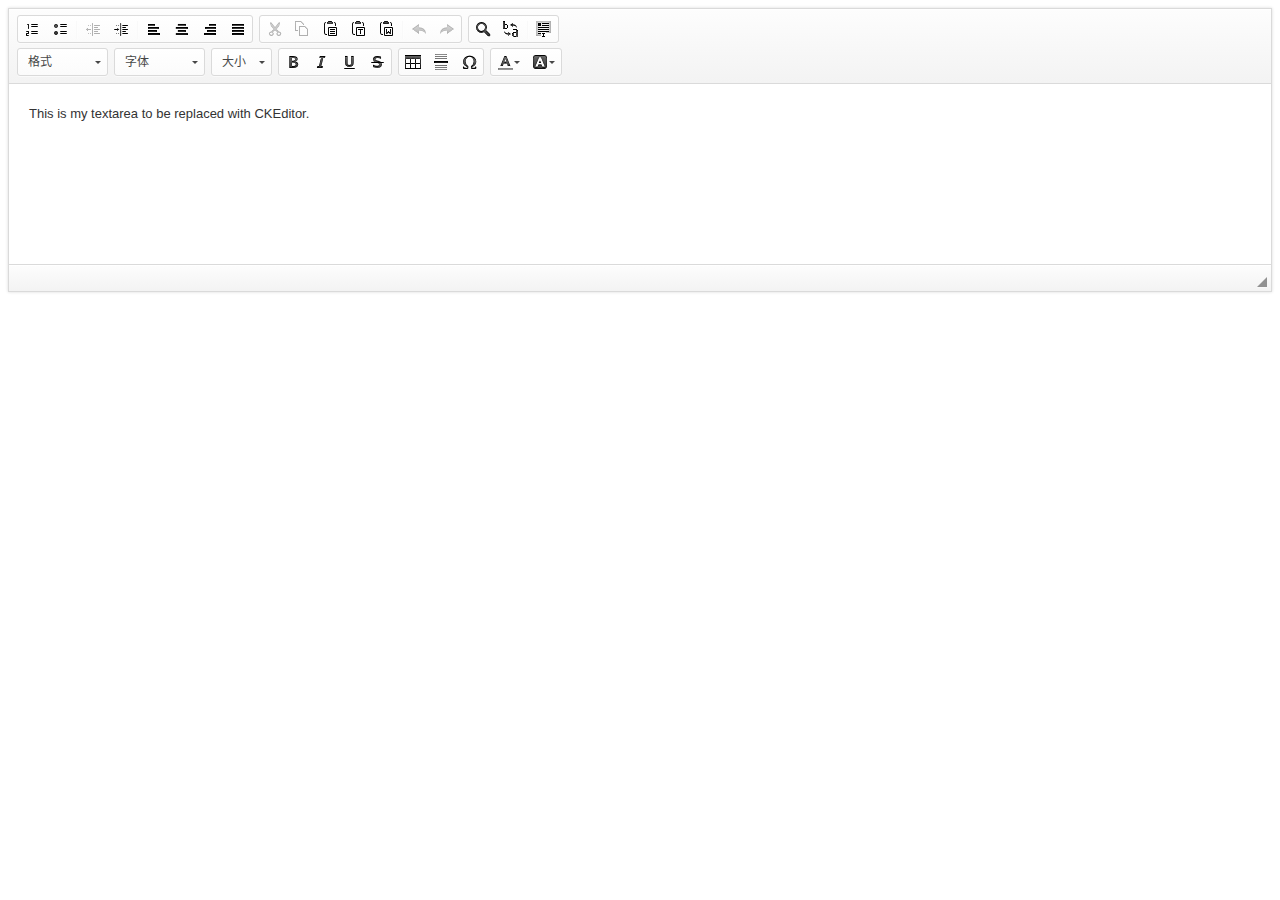
<file: echartstest/src/main/webapp/assets/custom/js/ckeditor/index.html>
<!DOCTYPE html>
<html>
    <head>
        <meta charset="utf-8">
        <title>A Simple Page with CKEditor</title>
        <!-- Make sure the path to CKEditor is correct. -->
        <script src="ckeditor.js"></script>
    </head>
    <body>
        <form>
            <textarea name="editor1" id="editor1" rows="10" cols="80">
                This is my textarea to be replaced with CKEditor.
            </textarea>
            <script>
                // Replace the <textarea id="editor1"> with a CKEditor
                // instance, using default configuration.
                CKEDITOR.replace( 'editor1' );
            </script>
        </form>
    </body>
</html>
</file>
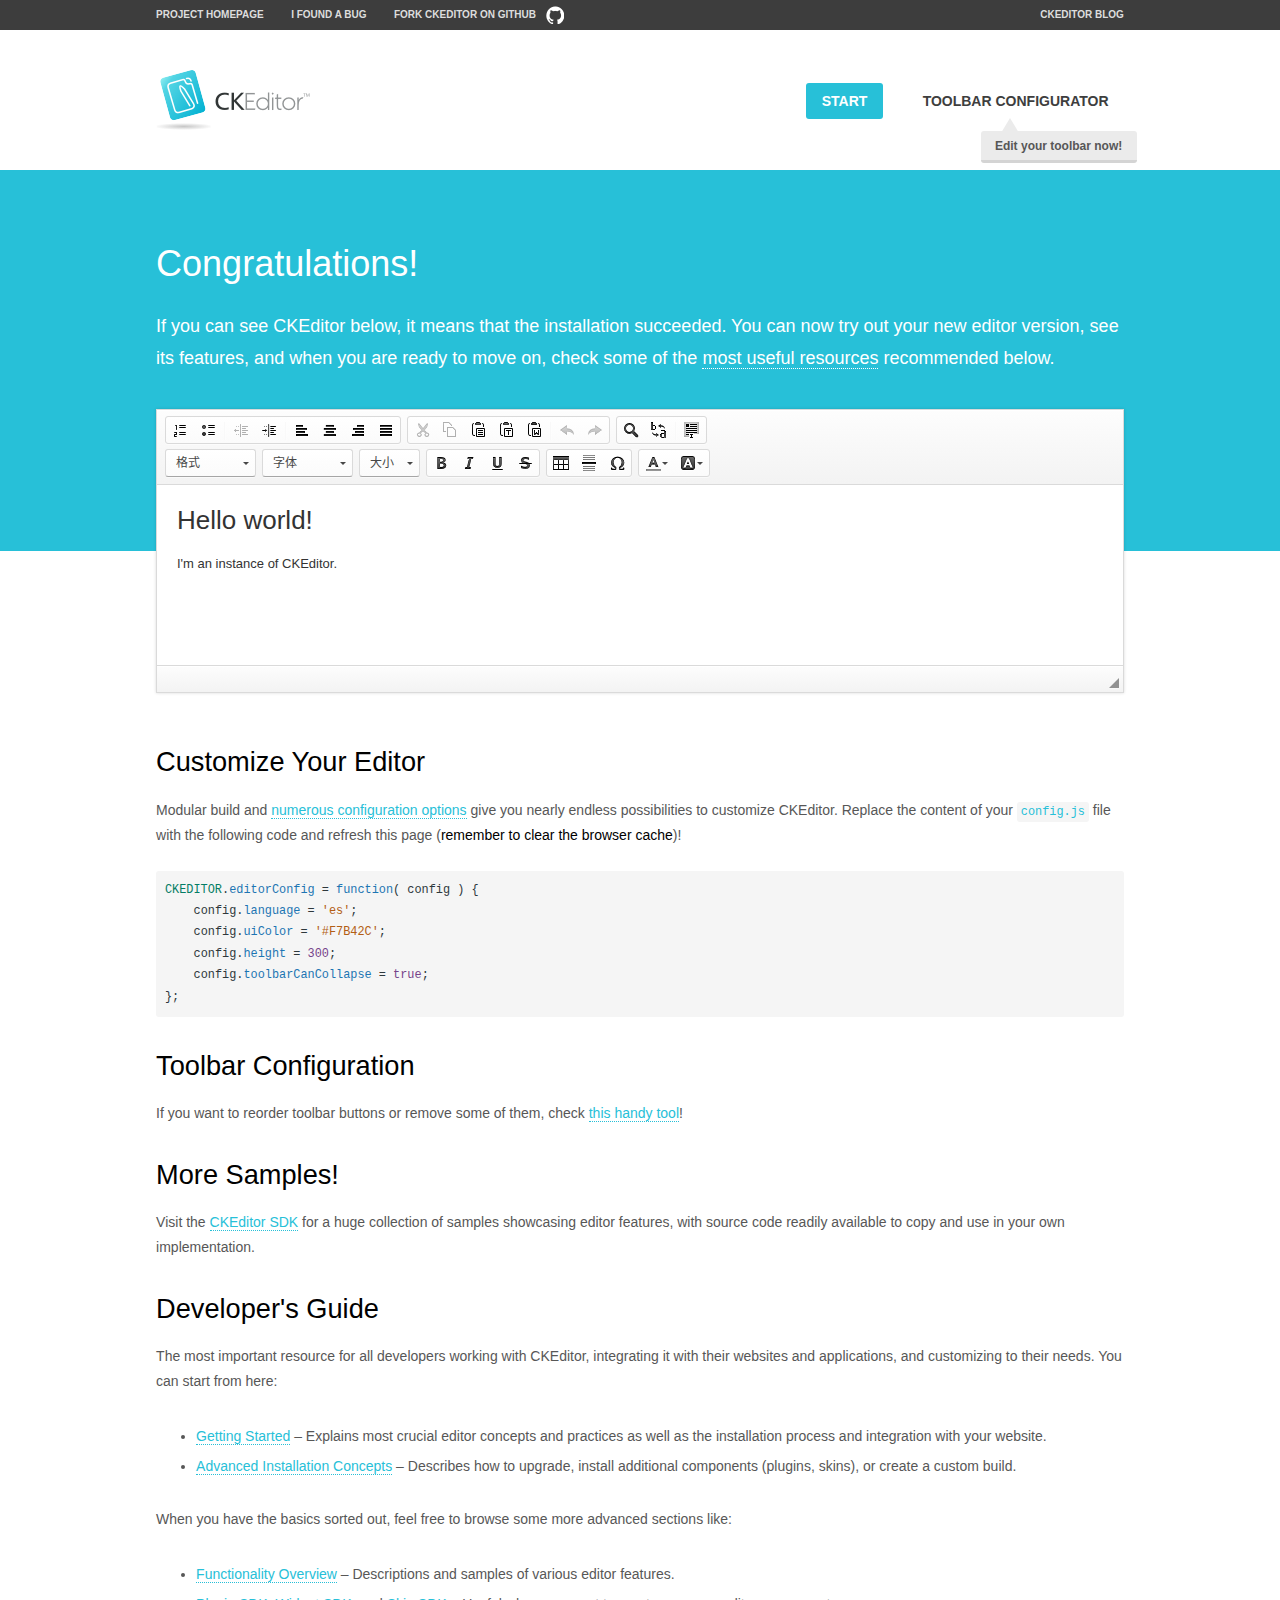
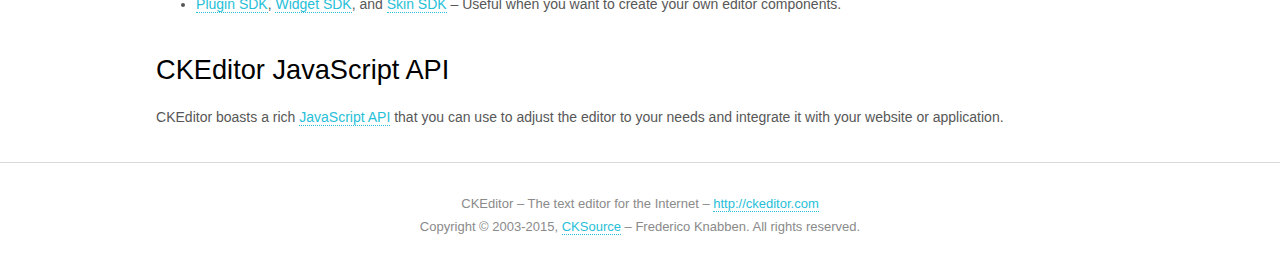
<file: echartstest/src/main/webapp/assets/custom/js/ckeditor/samples/index.html>
<!DOCTYPE html>
<!--
Copyright (c) 2003-2015, CKSource - Frederico Knabben. All rights reserved.
For licensing, see LICENSE.md or http://ckeditor.com/license
-->
<html>
<head>
	<meta charset="utf-8">
	<title>CKEditor Sample</title>
	<script src="../ckeditor.js"></script>
	<script src="js/sample.js"></script>
	<link rel="stylesheet" href="css/samples.css">
	<link rel="stylesheet" href="toolbarconfigurator/lib/codemirror/neo.css">
</head>
<body id="main">

<nav class="navigation-a">
	<div class="grid-container">
		<ul class="navigation-a-left grid-width-70">
			<li><a href="http://ckeditor.com">Project Homepage</a></li>
			<li><a href="http://dev.ckeditor.com/">I found a bug</a></li>
			<li><a href="http://github.com/ckeditor/ckeditor-dev" class="icon-pos-right icon-navigation-a-github">Fork CKEditor on GitHub</a></li>
		</ul>
		<ul class="navigation-a-right grid-width-30">
			<li><a href="http://ckeditor.com/blog-list">CKEditor Blog</a></li>
		</ul>
	</div>
</nav>

<header class="header-a">
	<div class="grid-container">
		<h1 class="header-a-logo grid-width-30">
			<a href="index.html"><img src="img/logo.png" alt="CKEditor Sample"></a>
		</h1>

		<nav class="navigation-b grid-width-70">
			<ul>
				<li><a href="index.html" class="button-a button-a-background">Start</a></li>
				<li><a href="toolbarconfigurator/index.html" class="button-a">Toolbar configurator <span class="balloon-a balloon-a-nw">Edit your toolbar now!</span></a></li>
			</ul>
		</nav>
	</div>
</header>

<main>
	<div class="adjoined-top">
		<div class="grid-container">
			<div class="content grid-width-100">
				<h1>Congratulations!</h1>
				<p>
					If you can see CKEditor below, it means that the installation succeeded.
					You can now try out your new editor version, see its features, and when you are ready to move on, check some of the <a href="#sample-customize">most useful resources</a> recommended below.
				</p>
			</div>
		</div>
	</div>
	<div class="adjoined-bottom">
		<div class="grid-container">
			<div class="grid-width-100">
				<div id="editor">
					<h1>Hello world!</h1>
					<p>I'm an instance of <a href="http://ckeditor.com">CKEditor</a>.</p>
				</div>
			</div>
		</div>
	</div>

	<div class="grid-container">
		<div class="content grid-width-100">
			<section id="sample-customize">
				<h2>Customize Your Editor</h2>
				<p>Modular build and <a href="http://docs.ckeditor.com/#!/guide/dev_configuration">numerous configuration options</a> give you nearly endless possibilities to customize CKEditor. Replace the content of your <code><a href="../config.js">config.js</a></code> file with the following code and refresh this page (<strong>remember to clear the browser cache</strong>)!</p>
		<pre class="cm-s-neo CodeMirror"><code><span style="padding-right: 0.1px;"><span class="cm-variable">CKEDITOR</span>.<span class="cm-property">editorConfig</span> <span class="cm-operator">=</span> <span class="cm-keyword">function</span>( <span class="cm-def">config</span> ) {</span>
<span style="padding-right: 0.1px;"><span class="cm-tab">	</span><span class="cm-variable-2">config</span>.<span class="cm-property">language</span> <span class="cm-operator">=</span> <span class="cm-string">'es'</span>;</span>
<span style="padding-right: 0.1px;"><span class="cm-tab">	</span><span class="cm-variable-2">config</span>.<span class="cm-property">uiColor</span> <span class="cm-operator">=</span> <span class="cm-string">'#F7B42C'</span>;</span>
<span style="padding-right: 0.1px;"><span class="cm-tab">	</span><span class="cm-variable-2">config</span>.<span class="cm-property">height</span> <span class="cm-operator">=</span> <span class="cm-number">300</span>;</span>
<span style="padding-right: 0.1px;"><span class="cm-tab">	</span><span class="cm-variable-2">config</span>.<span class="cm-property">toolbarCanCollapse</span> <span class="cm-operator">=</span> <span class="cm-atom">true</span>;</span>
<span style="padding-right: 0.1px;">};</span></code></pre>
			</section>

			<section>
				<h2>Toolbar Configuration</h2>
				<p>If you want to reorder toolbar buttons or remove some of them, check <a href="toolbarconfigurator/index.html">this handy tool</a>!</p>
			</section>

			<section>
				<h2>More Samples!</h2>
				<p>Visit the <a href="http://sdk.ckeditor.com">CKEditor SDK</a> for a huge collection of samples showcasing editor features, with source code readily available to copy and use in your own implementation.</p>
			</section>

			<section>
				<h2>Developer's Guide</h2>
				<p>The most important resource for all developers working with CKEditor, integrating it with their websites and applications, and customizing to their needs. You can start from here:</p>
				<ul>
					<li><a href="http://docs.ckeditor.com/#!/guide/dev_installation">Getting Started</a> &ndash; Explains most crucial editor concepts and practices as well as the installation process and integration with your website.</li>
					<li><a href="http://docs.ckeditor.com/#!/guide/dev_advanced_installation">Advanced Installation Concepts</a> &ndash; Describes how to upgrade, install additional components (plugins, skins), or create a custom build.</li>
				</ul>
					<p>When you have the basics sorted out, feel free to browse some more advanced sections like:</p>
				<ul>
					<li><a href="http://docs.ckeditor.com/#!/guide/dev_features">Functionality Overview</a> &ndash; Descriptions and samples of various editor features.</li>
					<li><a href="http://docs.ckeditor.com/#!/guide/plugin_sdk_intro">Plugin SDK</a>, <a href="http://docs.ckeditor.com/#!/guide/widget_sdk_intro">Widget SDK</a>, and <a href="http://docs.ckeditor.com/#!/guide/skin_sdk_intro">Skin SDK</a> &ndash; Useful when you want to create your own editor components.</li>
				</ul>
			</section>

			<section>
				<h2>CKEditor JavaScript API</h2>
				<p>CKEditor boasts a rich <a href="http://docs.ckeditor.com/#!/api">JavaScript API</a> that you can use to adjust the editor to your needs and integrate it with your website or application.</p>
			</section>
		</div>
	</div>
</main>

<footer class="footer-a grid-container">
	<div class="grid-container">
		<p class="grid-width-100">
			CKEditor &ndash; The text editor for the Internet &ndash; <a class="samples" href="http://ckeditor.com/">http://ckeditor.com</a>
		</p>
		<p class="grid-width-100" id="copy">
			Copyright &copy; 2003-2015, <a class="samples" href="http://cksource.com/">CKSource</a> &ndash; Frederico Knabben. All rights reserved.
		</p>
	</div>
</footer>
<script>
	initSample();
</script>

</body>
</html>
</file>
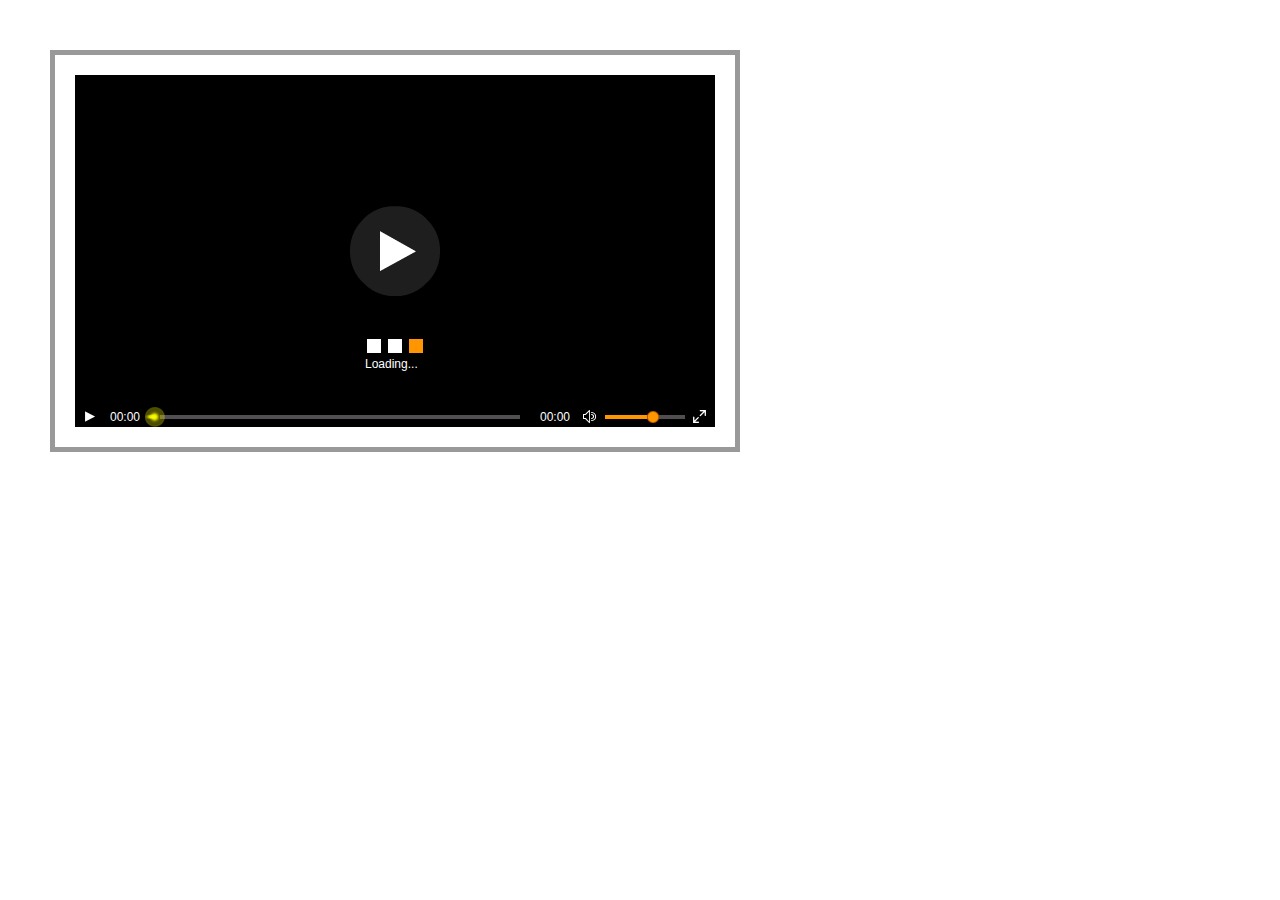
<file: echartstest/src/main/webapp/assets/custom/js/sewise-player/player/index.html>
﻿<!DOCTYPE html>
<html lang="en">
<head>
	<meta charset="utf-8" />
	<meta http-equiv="X-UA-Compatible" content="IE=edge,chrome=1"/>
	<meta name="viewport" content="width=device-width, initial-scale=1.0, maximum-scale=1.0, minimum-scale=1.0, user-scalable=no" />
	<title>Sewise Player</title>
	<style type="text/css">
		body{
			margin: 0px;
			padding: 0px;
		}
	</style>
</head>
<body>
	<div style="width: 640px; height: 352px; margin:50px; padding: 20px; border:5px solid #999;">
		<script type="text/javascript" src="../player/sewise.player.min.js?server=vod&type=mp4&videourl=http://jackzhang1204.github.io/materials/mov_bbb.mp4&sourceid=&autostart=true&starttime=0&lang=en_US&logo=http://onvod.sewise.com/libs/swfplayer/skin/images/logo.png&title=VodVideo&buffer=5&claritybutton=disable&skin=vodFlowPlayer&fallbackurls=%7B%0A%09%22ogg%22%3A%20%22http%3A%2F%2Fjackzhang1204.github.io%2Fmaterials%2Fmov_bbb.ogg%22%2C%0A%09%22webm%22%3A%20%22http%3A%2F%2Fjackzhang1204.github.io%2Fmaterials%2Fmov_bbb.webm%22%0A%7D&topbardisplay=disable"></script>
	</div>
</body>
</html>
</file>
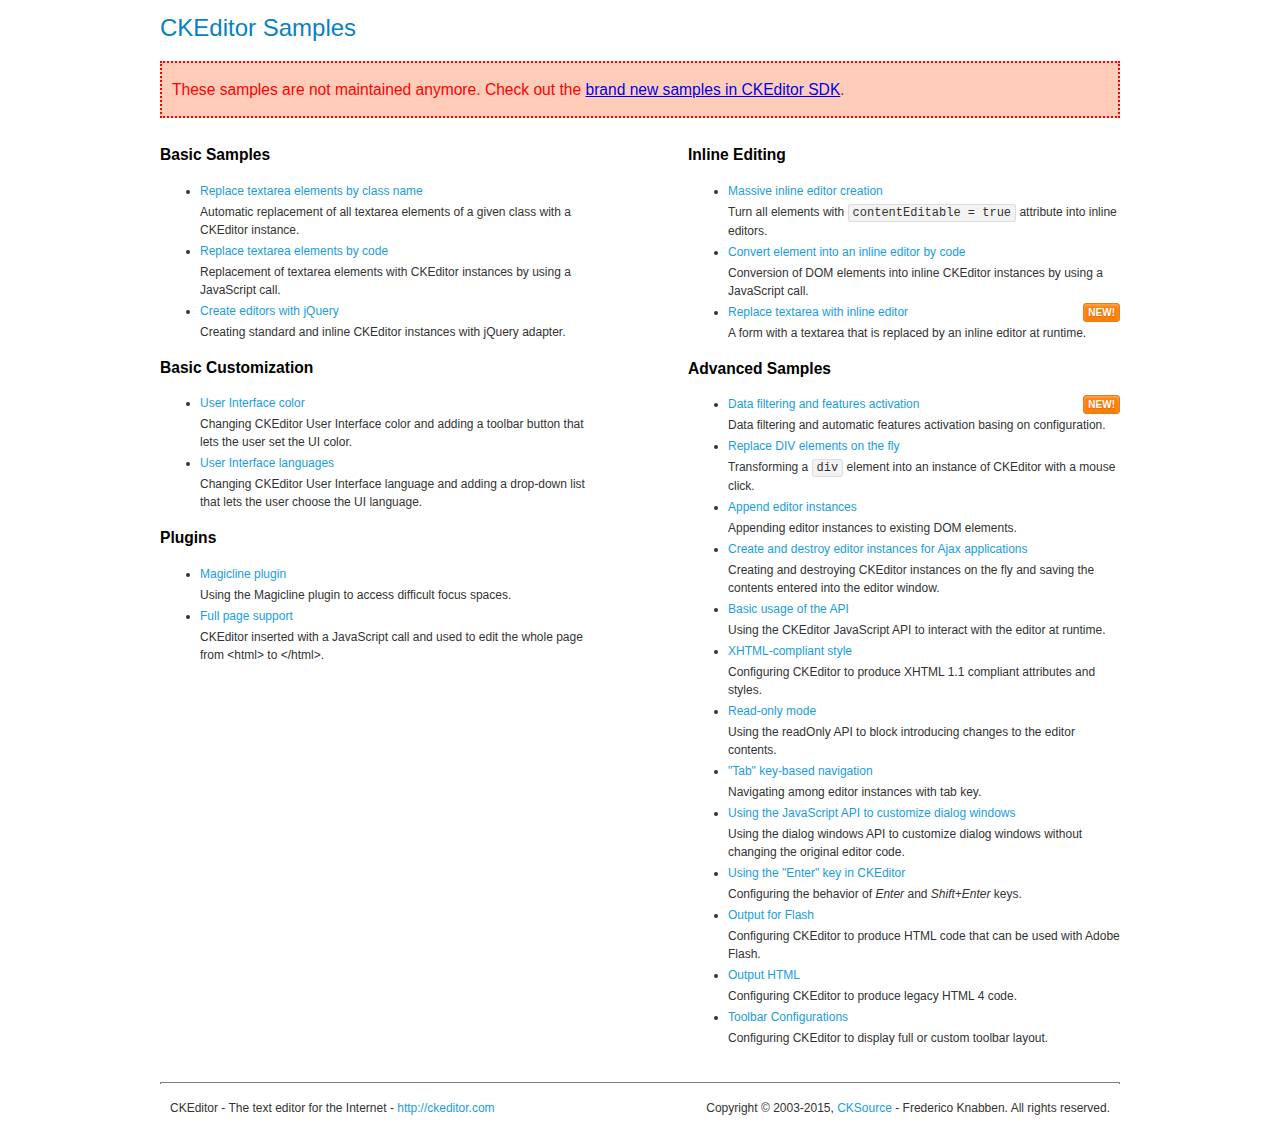
<file: echartstest/src/main/webapp/assets/custom/js/ckeditor/samples/old/index.html>
<!DOCTYPE html>
<!--
Copyright (c) 2003-2015, CKSource - Frederico Knabben. All rights reserved.
For licensing, see LICENSE.md or http://ckeditor.com/license
-->
<html>
<head>
	<meta charset="utf-8">
	<title>CKEditor Samples</title>
	<link rel="stylesheet" href="sample.css">
</head>
<body>
	<h1 class="samples">
		CKEditor Samples
	</h1>
	<div class="warning deprecated">
		These samples are not maintained anymore. Check out the <a href="http://sdk.ckeditor.com/">brand new samples in CKEditor SDK</a>.
	</div>
	<div class="twoColumns">
		<div class="twoColumnsLeft">
			<h2 class="samples">
				Basic Samples
			</h2>
			<dl class="samples">
				<dt><a class="samples" href="replacebyclass.html">Replace textarea elements by class name</a></dt>
				<dd>Automatic replacement of all textarea elements of a given class with a CKEditor instance.</dd>

				<dt><a class="samples" href="replacebycode.html">Replace textarea elements by code</a></dt>
				<dd>Replacement of textarea elements with CKEditor instances by using a JavaScript call.</dd>

				<dt><a class="samples" href="jquery.html">Create editors with jQuery</a></dt>
				<dd>Creating standard and inline CKEditor instances with jQuery adapter.</dd>
			</dl>

			<h2 class="samples">
				Basic Customization
			</h2>
			<dl class="samples">
				<dt><a class="samples" href="uicolor.html">User Interface color</a></dt>
				<dd>Changing CKEditor User Interface color and adding a toolbar button that lets the user set the UI color.</dd>

				<dt><a class="samples" href="uilanguages.html">User Interface languages</a></dt>
				<dd>Changing CKEditor User Interface language and adding a drop-down list that lets the user choose the UI language.</dd>
			</dl>


			<h2 class="samples">Plugins</h2>
<dl class="samples">
<dt><a class="samples" href="magicline/magicline.html">Magicline plugin</a></dt>
<dd>Using the Magicline plugin to access difficult focus spaces.</dd>

<dt><a class="samples" href="wysiwygarea/fullpage.html">Full page support</a></dt>
<dd>CKEditor inserted with a JavaScript call and used to edit the whole page from &lt;html&gt; to &lt;/html&gt;.</dd>
</dl>
		</div>
		<div class="twoColumnsRight">
			<h2 class="samples">
				Inline Editing
			</h2>
			<dl class="samples">
				<dt><a class="samples" href="inlineall.html">Massive inline editor creation</a></dt>
				<dd>Turn all elements with <code>contentEditable = true</code> attribute into inline editors.</dd>

				<dt><a class="samples" href="inlinebycode.html">Convert element into an inline editor by code</a></dt>
				<dd>Conversion of DOM elements into inline CKEditor instances by using a JavaScript call.</dd>

				<dt><a class="samples" href="inlinetextarea.html">Replace textarea with inline editor</a> <span class="new">New!</span></dt>
				<dd>A form with a textarea that is replaced by an inline editor at runtime.</dd>

				
			</dl>

			<h2 class="samples">
				Advanced Samples
			</h2>
			<dl class="samples">
				<dt><a class="samples" href="datafiltering.html">Data filtering and features activation</a> <span class="new">New!</span></dt>
				<dd>Data filtering and automatic features activation basing on configuration.</dd>

				<dt><a class="samples" href="divreplace.html">Replace DIV elements on the fly</a></dt>
				<dd>Transforming a <code>div</code> element into an instance of CKEditor with a mouse click.</dd>

				<dt><a class="samples" href="appendto.html">Append editor instances</a></dt>
				<dd>Appending editor instances to existing DOM elements.</dd>

				<dt><a class="samples" href="ajax.html">Create and destroy editor instances for Ajax applications</a></dt>
				<dd>Creating and destroying CKEditor instances on the fly and saving the contents entered into the editor window.</dd>

				<dt><a class="samples" href="api.html">Basic usage of the API</a></dt>
				<dd>Using the CKEditor JavaScript API to interact with the editor at runtime.</dd>

				<dt><a class="samples" href="xhtmlstyle.html">XHTML-compliant style</a></dt>
				<dd>Configuring CKEditor to produce XHTML 1.1 compliant attributes and styles.</dd>

				<dt><a class="samples" href="readonly.html">Read-only mode</a></dt>
				<dd>Using the readOnly API to block introducing changes to the editor contents.</dd>

				<dt><a class="samples" href="tabindex.html">"Tab" key-based navigation</a></dt>
				<dd>Navigating among editor instances with tab key.</dd>


				
<dt><a class="samples" href="dialog/dialog.html">Using the JavaScript API to customize dialog windows</a></dt>
<dd>Using the dialog windows API to customize dialog windows without changing the original editor code.</dd>

<dt><a class="samples" href="enterkey/enterkey.html">Using the &quot;Enter&quot; key in CKEditor</a></dt>
<dd>Configuring the behavior of <em>Enter</em> and <em>Shift+Enter</em> keys.</dd>

<dt><a class="samples" href="htmlwriter/outputforflash.html">Output for Flash</a></dt>
<dd>Configuring CKEditor to produce HTML code that can be used with Adobe Flash.</dd>

<dt><a class="samples" href="htmlwriter/outputhtml.html">Output HTML</a></dt>
<dd>Configuring CKEditor to produce legacy HTML 4 code.</dd>

<dt><a class="samples" href="toolbar/toolbar.html">Toolbar Configurations</a></dt>
<dd>Configuring CKEditor to display full or custom toolbar layout.</dd>

			</dl>
		</div>
	</div>
	<div id="footer">
		<hr>
		<p>
			CKEditor - The text editor for the Internet - <a class="samples" href="http://ckeditor.com/">http://ckeditor.com</a>
		</p>
		<p id="copy">
			Copyright &copy; 2003-2015, <a class="samples" href="http://cksource.com/">CKSource</a> - Frederico Knabben. All rights reserved.
		</p>
	</div>
</body>
</html>
</file>
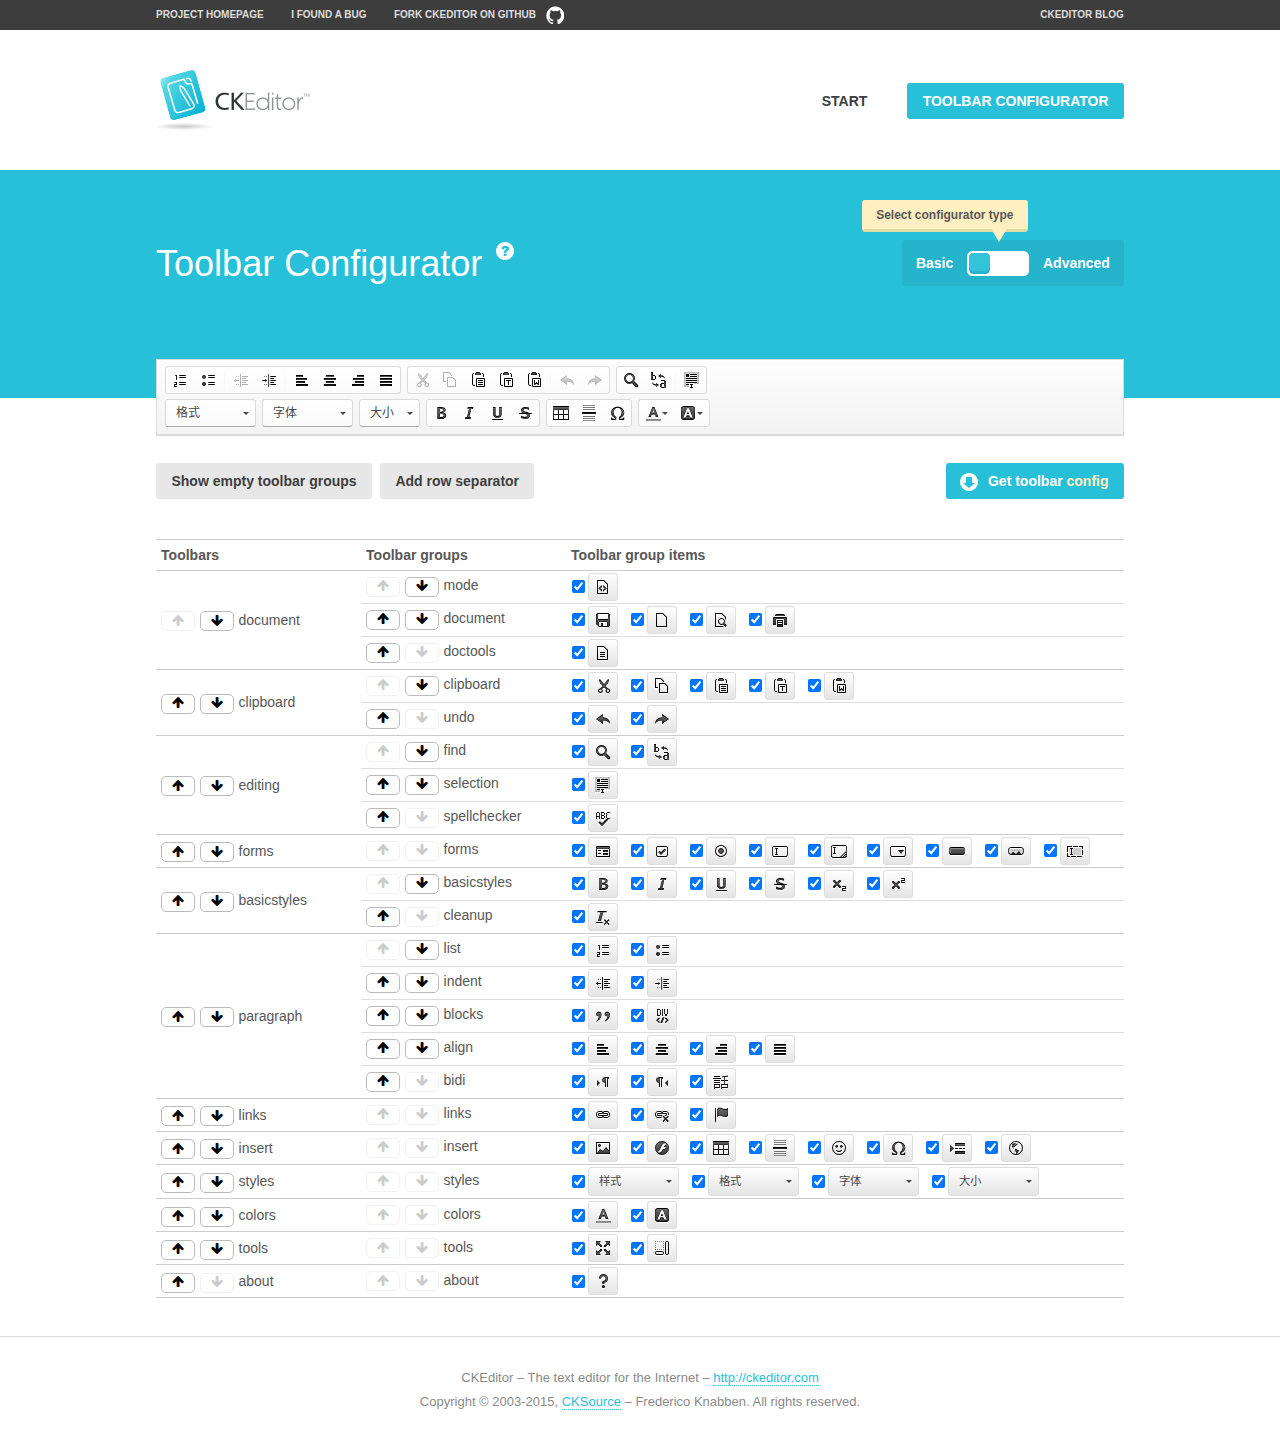
<file: echartstest/src/main/webapp/assets/custom/js/ckeditor/samples/toolbarconfigurator/index.html>
<!DOCTYPE html>
<!--
Copyright (c) 2003-2015, CKSource - Frederico Knabben. All rights reserved.
For licensing, see LICENSE.md or http://ckeditor.com/license
-->
<!--[if IE 8]><html class="ie8"><![endif]-->
<!--[if gt IE 8]><html><![endif]-->
<!--[if !IE]><!--><html><!--<![endif]-->
<head>
	<meta charset="utf-8">
	<title>Toolbar Configurator</title>
	<script src="../../ckeditor.js"></script>
	<script>
		if ( CKEDITOR.env.ie && CKEDITOR.env.version < 9 )
			CKEDITOR.tools.enableHtml5Elements( document );
	</script>
	<link rel="stylesheet" href="lib/codemirror/codemirror.css">
	<link rel="stylesheet" href="lib/codemirror/show-hint.css">
	<link rel="stylesheet" href="lib/codemirror/neo.css">
	<link rel="stylesheet" href="css/fontello.css">
	<link rel="stylesheet" href="../css/samples.css">
</head>
<body id="toolbar">

<nav class="navigation-a">
	<div class="grid-container">
		<ul class="navigation-a-left grid-width-70">
			<li><a href="http://ckeditor.com">Project Homepage</a></li>
			<li><a href="http://dev.ckeditor.com/">I found a bug</a></li>
			<li><a href="http://github.com/ckeditor/ckeditor-dev" class="icon-pos-right icon-navigation-a-github">Fork CKEditor on GitHub</a></li>
		</ul>
		<ul class="navigation-a-right grid-width-30">
			<li><a href="http://ckeditor.com/blog-list">CKEditor Blog</a></li>
		</ul>
	</div>
</nav>

<header class="header-a">
	<div class="grid-container">
		<h1 class="header-a-logo grid-width-30">
			<a href="../index.html"><img src="../img/logo.png" alt="CKEditor Logo"></a>
		</h1>
		<nav class="navigation-b grid-width-70">
			<ul>
				<li><a href="../index.html"  class="button-a">Start</a></li>
				<li><a href="index.html"  class="button-a button-a-background">Toolbar configurator</a></li>
			</ul>
		</nav>
	</div>
</header>

<main>
	<div class="adjoined-top">
		<div class="grid-container">
			<div class="content grid-width-100">
				<div class="grid-container-nested">
					<h1 class="grid-width-60">
						Toolbar Configurator
						<a href="#help-content" type="button" title="Configurator help" id="help" class="button-a button-a-background button-a-no-text icon-pos-left icon-question-mark">Help</a>
					</h1>

					<div class="grid-width-40 grid-switch-magic">
						<div class="switch">
							<span class="balloon-a balloon-a-se">Select configurator type</span>
							<input type="radio" name="radio" data-num="1" id="radio-basic" />
							<input type="radio" name="radio" data-num="2" id="radio-advanced" />
							<label data-for="1" for="radio-basic">Basic</label>
							<span class="switch-inner">
								<span class="handler"></span>
							</span>
							<label data-for="2" for="radio-advanced">Advanced</label>
						</div>
					</div>
				</div>
			</div>
		</div>
	</div>
	<div class="adjoined-bottom">
		<div class="grid-container">
			<div class="grid-width-100">
				<div class="editors-container">
					<div id="editor-basic"></div>
					<div id="editor-advanced"></div>
				</div>
			</div>
		</div>
	</div>

	<div class="grid-container configurator">
		<div class="content grid-width-100">
			<div class="configurator">
				<div>
					<div id="toolbarModifierWrapper"></div>
				</div>
			</div>
		</div>
	</div>

	<div id="help-content">
		<div class="grid-container">
			<div class="grid-width-100">
				<h2>What Am I Doing Here?</h2>

				<div class="grid-container grid-container-nested">
					<div class="basic">
						<div class="grid-width-50">
							<p>Arrange <a href="http://docs.ckeditor.com/#!/api/CKEDITOR.config-cfg-toolbarGroups">toolbar groups</a>, toggle <a href="http://docs.ckeditor.com/#!/api/CKEDITOR.config-cfg-removeButtons">button visibility</a> according to your needs and get your toolbar configuration.</p>
							<p>You can replace the content of the <a href="../../config.js"><code>config.js</code></a> file with the generated configuration. If you already set some configuration options you will need to merge both configurations.</p>
						</div>
						<div class="grid-width-50">
							<p>Read more about different ways of <a href="http://docs.ckeditor.com/#!/guide/dev_configuration">setting configuration</a> and do not forget about <strong>clearing browser cache</strong>.</p>
							<p>Arranging toolbar groups is the recommended way of configuring the toolbar, but if you need more freedom you can use the <a href="#advanced">advanced configurator</a>.</p>
						</div>
					</div>
					<div class="advanced" style="display: none;">
						<div class="grid-width-50">
							<p>With this code editor you can edit your <a href="http://docs.ckeditor.com/#!/api/CKEDITOR.config-cfg-toolbar">toolbar configuration</a> live.</p>
							<p>You can replace the content of the <a href="../../config.js"><code>config.js</code></a> file with the generated configuration. If you already set some configuration options you will need to merge both configurations.</p>
						</div>
						<div class="grid-width-50">
							<p>Read more about different ways of <a href="http://docs.ckeditor.com/#!/guide/dev_configuration">setting configuration</a> and do not forget about <strong>clearing browser cache</strong>.</p>
						</div>
					</div>
				</div>

				<p class="grid-container grid-container-nested">
					<button type="button" class="help-content-close grid-width-100 button-a button-a-background">Got it. Let's play!</button>
				</p>
			</div>
		</div>
	</div>
</main>

<footer class="footer-a grid-container">
	<p class="grid-width-100">
		CKEditor &ndash; The text editor for the Internet &ndash; <a class="samples" href="http://ckeditor.com/">http://ckeditor.com</a>
	</p>
	<p class="grid-width-100" id="copy">
		Copyright &copy; 2003-2015, <a class="samples" href="http://cksource.com/">CKSource</a> &ndash; Frederico Knabben. All rights reserved.
	</p>
</footer>

<script src="lib/codemirror/codemirror.js"></script>
<script src="lib/codemirror/javascript.js"></script>
<script src="lib/codemirror/show-hint.js"></script>

<script src="js/fulltoolbareditor.js"></script>
<script src="js/abstracttoolbarmodifier.js"></script>
<script src="js/toolbarmodifier.js"></script>
<script src="js/toolbartextmodifier.js"></script>
<script src="../js/sf.js"></script>

<script>
	( function() {
		'use strict';

		var mode = ( window.location.hash.substr( 1 ) === 'advanced' ) ? 'advanced' : 'basic',
			configuratorSection = CKEDITOR.document.findOne( 'main > .grid-container.configurator' ),
			basicInstruction = CKEDITOR.document.findOne( '#help-content .basic' ),
			advancedInstruction = CKEDITOR.document.findOne( '#help-content .advanced' ),

			// Configurator mode switcher.
			modeSwitchBasic = CKEDITOR.document.getById( 'radio-basic' ),
			modeSwitchAdvanced = CKEDITOR.document.getById( 'radio-advanced' );

		// Initial setup
		function updateSwitcher() {
			if ( mode === 'advanced' ) {
				modeSwitchAdvanced.$.checked = true;
			} else {
				modeSwitchBasic.$.checked = true;
			}
		}

		updateSwitcher();

		CKEDITOR.document.getWindow().on( 'hashchange', function( e ) {
			var hash = window.location.hash.substr( 1 );
			if ( !( hash === 'advanced' || hash === 'basic' ) ) {
				return;
			}
			mode = hash;
			onToolbarsDone( mode );
		} );

		CKEDITOR.document.getWindow().on( 'resize', function() {
			updateToolbar( ( mode === 'basic' ? toolbarModifier : toolbarTextModifier )[ 'editorInstance' ] );
		} );

		function onRefresh( modifier ) {
			modifier = modifier || this;

			if ( mode === 'basic' && modifier instanceof ToolbarConfigurator.ToolbarTextModifier ) {
				return;
			}

			// CodeMirror container becomes visible, so we need to refresh and to avoid rendering problems.
			if ( mode === 'advanced' && modifier instanceof ToolbarConfigurator.ToolbarTextModifier ) {
				modifier.codeContainer.refresh();
			}

			updateToolbar( modifier.editorInstance );
		}

		function updateToolbar( editor ) {
			var editorContainer = editor.container;

			// Not always editor is loaded.
			if ( !editorContainer ) {
				return;
			}

			var displayStyle = editorContainer.getStyle( 'display' );

			editorContainer.setStyle( 'display', 'block' );

			var newHeight = editorContainer.getSize( 'height' );

			var newMarginTop = parseInt( editorContainer.getComputedStyle( 'margin-top' ), 10 );
			newMarginTop = ( isNaN( newMarginTop ) ? 0 : Number( newMarginTop ) );

			var newMarginBottom = parseInt( editorContainer.getComputedStyle( 'margin-bottom' ), 10 );
			newMarginBottom = ( isNaN( newMarginBottom ) ? 0 : Number( newMarginBottom ) );

			var result = newHeight + newMarginTop + newMarginBottom;

			editorContainer.setStyle( 'display', displayStyle );

			editor.container.getAscendant( 'div' ).setStyle( 'height', result + 'px' );
		}

		var toolbarModifier = new ToolbarConfigurator.ToolbarModifier( 'editor-basic' );

		var done = 0;
		toolbarModifier.init( onToolbarInit );
		toolbarModifier.onRefresh = onRefresh;

		CKEDITOR.document.getById( 'toolbarModifierWrapper' ).append( toolbarModifier.mainContainer );

		var toolbarTextModifier = new ToolbarConfigurator.ToolbarTextModifier( 'editor-advanced' );
		toolbarTextModifier.init( onToolbarInit );
		toolbarTextModifier.onRefresh = onRefresh;

		function onToolbarInit() {
			if ( ++done === 2 ) {
				onToolbarsDone();

				positionSticky.watch( CKEDITOR.document.findOne( '.toolbar' ), function() {
					return mode === 'advanced';
				} );
			}
		}

		function onToolbarsDone() {
			if ( mode === 'basic' ) {
				toggleModeBasic( false );
			} else {
				toggleModeAdvanced( false );
			}

			updateSwitcher();

			setTimeout( function() {
				CKEDITOR.document.findOne( '.editors-container' ).addClass( 'active' );
				CKEDITOR.document.findOne( '#toolbarModifierWrapper' ).addClass( 'active' );
			}, 200 );
		}

		CKEDITOR.document.getById( 'toolbarModifierWrapper' ).append( toolbarTextModifier.mainContainer );

		function toogleModeSwitch( onElement, offElement, onModifier, offModifier ) {
			onElement.addClass( 'fancy-button-active' );
			offElement.removeClass( 'fancy-button-active' );

			onModifier.showUI();
			offModifier.hideUI();
		}

		function toggleModeBasic( callOnRefresh ) {
			callOnRefresh = ( callOnRefresh !== false );
			mode = 'basic';
			window.location.hash = '#basic';
			toogleModeSwitch( modeSwitchBasic, modeSwitchAdvanced, toolbarModifier, toolbarTextModifier );

			configuratorSection.removeClass( 'freed-width' );
			basicInstruction.show();
			advancedInstruction.hide();

			callOnRefresh && onRefresh( toolbarModifier );
		}

		function toggleModeAdvanced( callOnRefresh ) {
			callOnRefresh = ( callOnRefresh !== false );
			mode = 'advanced';
			window.location.hash = '#advanced';
			toogleModeSwitch( modeSwitchAdvanced, modeSwitchBasic, toolbarTextModifier, toolbarModifier );

			configuratorSection.addClass( 'freed-width' );
			advancedInstruction.show();
			basicInstruction.hide();

			callOnRefresh && onRefresh( toolbarTextModifier );
		}

		modeSwitchBasic.on( 'click', toggleModeBasic );
		modeSwitchAdvanced.on( 'click', toggleModeAdvanced );

		//
		// Position:sticky for the toolbar.
		//

		// Will make elements behave like they were styled with position:sticky.
		var positionSticky = {
			// Store object: {
			// 		element: CKEDITOR.dom.element, // Element which will float.
			// 		placeholder: CKEDITOR.dom.element, // Placeholder which is place to prevent page bounce.
			// 		isFixed: boolean // Whether element float now.
			// }
			watched: [],

			active: [],

			staticContainer: null,

			init: function() {
				var element = CKEDITOR.dom.element.createFromHtml(
					'<div class="staticContainer">' +
						'<div class="grid-container" >' +
							'<div class="grid-width-100">' +
								'<div class="inner"></div>' +
							'</div>' +
						'</div>' +
					'</div>' );

				this.staticContainer = element.findOne( '.inner' );

				CKEDITOR.document.getBody().append( element );
			},

			watch: function( element, preventFunc ) {
				this.watched.push( {
					element: element,
					placeholder: new CKEDITOR.dom.element( 'div' ),
					isFixed: false,
					preventFunc: preventFunc
				} );
			},

			checkAll: function() {
				for ( var i = 0; i < this.watched.length; i++ ) {
					this.check( this.watched[ i ] );
				}
			},

			check: function( element ) {
				var isFixed = element.isFixed;
				var shouldBeFixed = this.shouldBeFixed( element );

				// Nothing to be done.
				if ( isFixed === shouldBeFixed ) {
					return;
				}

				var placeholder = element.placeholder;

				if ( isFixed ) {
					// Unfixing.

					element.element.insertBefore( placeholder );
					placeholder.remove();

					element.element.removeStyle( 'margin' );

					this.active.splice( CKEDITOR.tools.indexOf( this.active, element ), 1 );

				} else {
					// Fixing.
					placeholder.setStyle( 'width', element.element.getSize( 'width' ) + 'px' );
					placeholder.setStyle( 'height', element.element.getSize( 'height' ) + 'px' );
					placeholder.setStyle( 'margin-bottom', element.element.getComputedStyle( 'margin-bottom' ) );
					placeholder.setStyle( 'display', element.element.getComputedStyle( 'display' ) );
					placeholder.insertAfter( element.element );

					this.staticContainer.append( element.element );

					this.active.push( element );
				}

				element.isFixed = !element.isFixed;
			},

			shouldBeFixed: function( element ) {
				if ( element.preventFunc && element.preventFunc() ) {
					return false;
				}

				// If element is already fixed we are checking it's placeholder.
				var related = ( element.isFixed ? element.placeholder : element.element ),
					clientRect = related.$.getBoundingClientRect(),
					staticHeight = this.staticContainer.getSize('height' ),
					elemHeight = element.element.getSize( 'height' );

				if ( element.isFixed ) {
					return ( clientRect.top + elemHeight < staticHeight );
				} else {
					return ( clientRect.top < staticHeight );
				}
			}
		};

		positionSticky.init();

		CKEDITOR.document.getWindow().on( 'scroll',
			new CKEDITOR.tools.eventsBuffer( 100, positionSticky.checkAll, positionSticky ).input
		);

		// Make the toolbar sticky.
		positionSticky.watch( CKEDITOR.document.findOne( '.editors-container' ) );

		// Help button and help-content.
		( function() {
			var helpButton = CKEDITOR.document.getById( 'help' ),
				helpContent = CKEDITOR.document.getById( 'help-content' );

			// Don't show help button on IE8 because it's unsupported by Pico Modal.
			if ( CKEDITOR.env.ie && CKEDITOR.env.version == 8 ) {
				helpButton.hide();
			} else {
				// Display help modal when the button is clicked.
				helpButton.on( 'click', function( evt ) {
					SF.modal( {
						// Clone modal content from DOM.
						content: helpContent.getHtml(),

						afterCreate: function( modal ) {
							// Enable modal content button to close the modal.
							new CKEDITOR.dom.element( modal.modalElem() ).findOne( '.help-content-close' ).once( 'click', modal.close );
						}
					} ).show();
				} );
			}
		} )();
	} )();
</script>
</body>
</html>
</file>
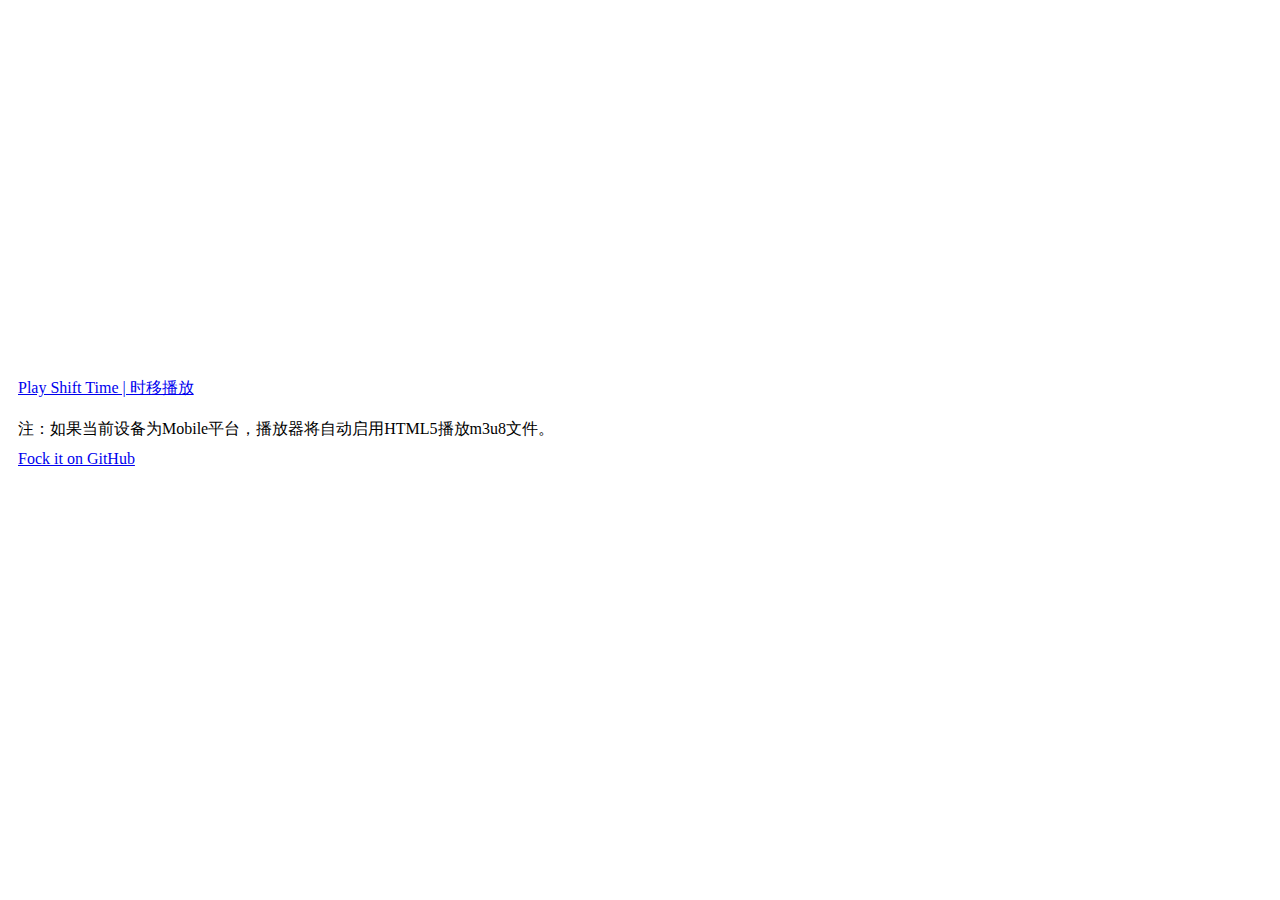
<file: echartstest/src/main/webapp/assets/custom/js/sewise-player/player/live.html>
﻿<!DOCTYPE html>
<html lang="en">
<head>
	<meta charset="utf-8" />
	<meta http-equiv="X-UA-Compatible" content="IE=edge,chrome=1"/>
	<meta name="viewport" content="width=device-width, initial-scale=1.0, maximum-scale=1.0, minimum-scale=1.0, user-scalable=no" />
	<title>Sewise Player</title>
</head>
<body>
	<div style="width: 640px; height: 360px; ">
		<script type="text/javascript" src="http://219.232.161.204/libs/swfplayer/player/sewise.player.min.js?server=live&autostart=true&pid=vk5nx2cj&shifttime=&buffer=5&lang=en_US&logo=http://onvod.sewise.com/libs/swfplayer/skin/images/logo.png&claritybutton=disable&skin=liveWhite"></script>
	</div>
	<div style="padding: 10px 10px;"><a href="javascript:SewisePlayer.doSeek('20140624103050');">Play Shift Time | 时移播放</a></div>
	<div style="padding: 10px 10px;">注：如果当前设备为Mobile平台，播放器将自动启用HTML5播放m3u8文件。</div>
	<div style="padding: 0px 10px;"><a href="https://github.com/jackzhang1204/sewise-player" target="_blank">Fock it on GitHub</a></div>
</body>
</html>
</file>
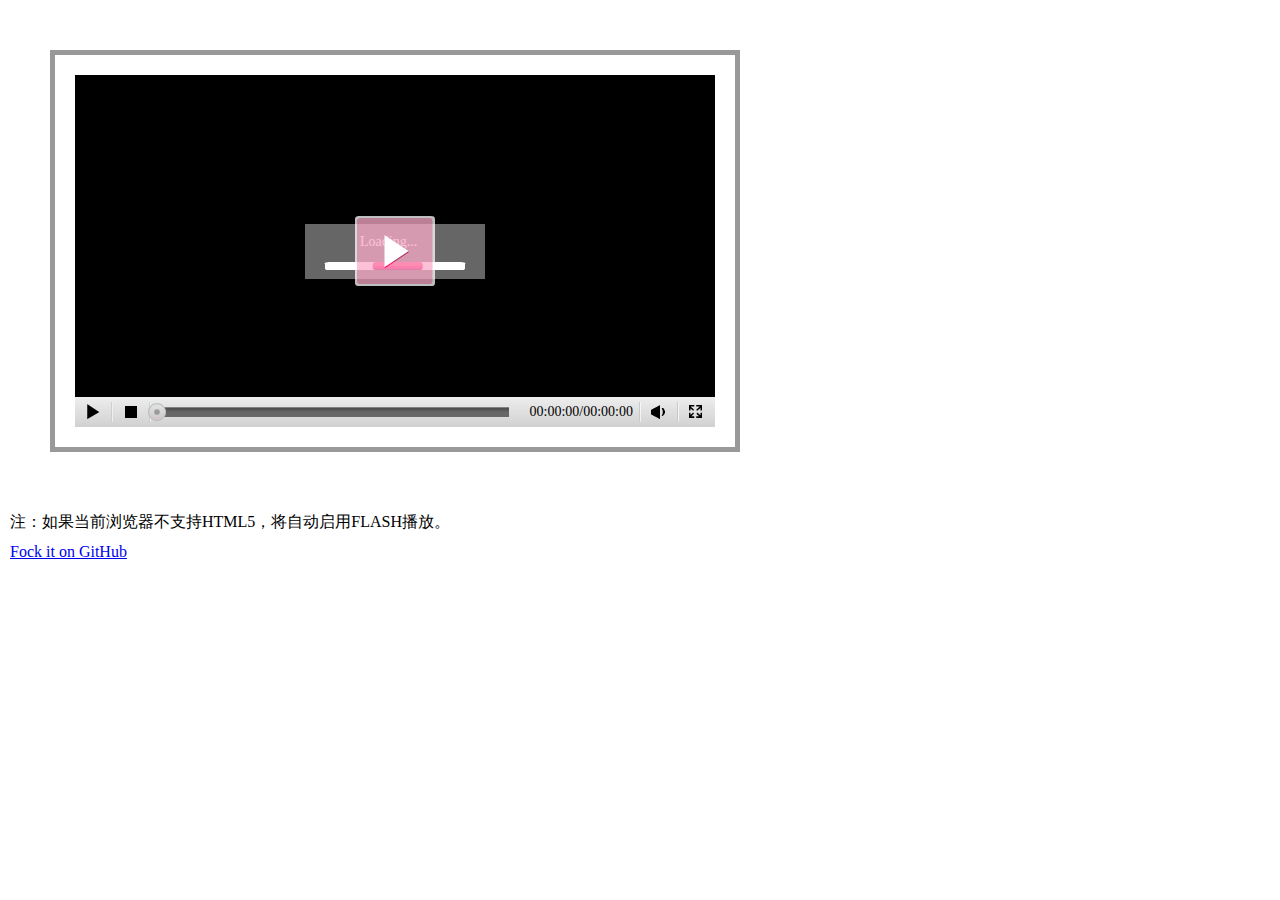
<file: echartstest/src/main/webapp/assets/custom/js/sewise-player/player/vod.html>
﻿<!DOCTYPE html>
<html lang="en">
<head>
	<meta charset="utf-8" />
	<meta http-equiv="X-UA-Compatible" content="IE=edge,chrome=1"/>
	<meta name="viewport" content="width=device-width, initial-scale=1.0, maximum-scale=1.0, minimum-scale=1.0, user-scalable=no" />
	<title>Sewise Player</title>
	<style type="text/css">
		body{
			margin: 0px;
			padding: 0px;
		}
	</style>
</head>
<body>
	<div style="width: 640px; height: 352px; margin:50px; padding: 20px; border:5px solid #999;">
		<script type="text/javascript" src="../player/sewise.player.min.js?server=vod&type=mp4&videourl=http://jackzhang1204.github.io/materials/mov_bbb.mp4&sourceid=&autostart=true&starttime=0&lang=en_US&logo=http://onvod.sewise.com/libs/swfplayer/skin/images/logo.png&title=VodVideo&buffer=5&skin=vodWhite&fallbackurls=%7B%0A%09%22ogg%22%3A%20%22http%3A%2F%2Fjackzhang1204.github.io%2Fmaterials%2Fmov_bbb.ogg%22%2C%0A%09%22webm%22%3A%20%22http%3A%2F%2Fjackzhang1204.github.io%2Fmaterials%2Fmov_bbb.webm%22%0A%7D&topbardisplay=disable&claritybutton=disable"></script>
	</div>
	<div style="padding: 10px 10px;">注：如果当前浏览器不支持HTML5，将自动启用FLASH播放。</div>
	<div style="padding: 0px 10px;"><a href="https://github.com/jackzhang1204/sewise-player" target="_blank">Fock it on GitHub</a></div>
</body>
</html>
</file>
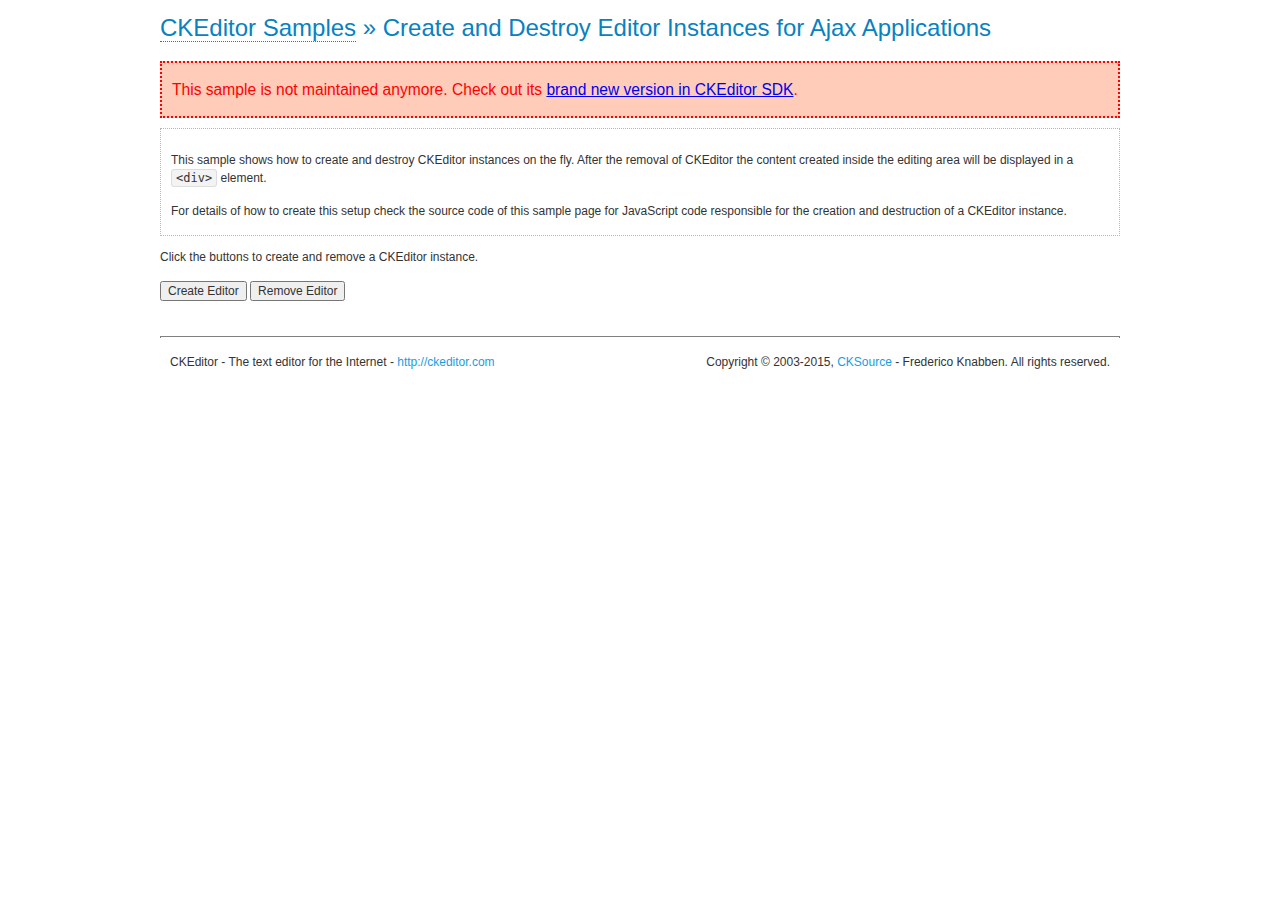
<file: echartstest/src/main/webapp/assets/custom/js/ckeditor/samples/old/ajax.html>
<!DOCTYPE html>
<!--
Copyright (c) 2003-2015, CKSource - Frederico Knabben. All rights reserved.
For licensing, see LICENSE.md or http://ckeditor.com/license
-->
<html>
<head>
	<meta charset="utf-8">
	<title>Ajax &mdash; CKEditor Sample</title>
	<script src="../../ckeditor.js"></script>
	<link rel="stylesheet" href="sample.css">
	<script>

		var editor, html = '';

		function createEditor() {
			if ( editor )
				return;

			// Create a new editor inside the <div id="editor">, setting its value to html
			var config = {};
			editor = CKEDITOR.appendTo( 'editor', config, html );
		}

		function removeEditor() {
			if ( !editor )
				return;

			// Retrieve the editor contents. In an Ajax application, this data would be
			// sent to the server or used in any other way.
			document.getElementById( 'editorcontents' ).innerHTML = html = editor.getData();
			document.getElementById( 'contents' ).style.display = '';

			// Destroy the editor.
			editor.destroy();
			editor = null;
		}

	</script>
</head>
<body>
	<h1 class="samples">
		<a href="index.html">CKEditor Samples</a> &raquo; Create and Destroy Editor Instances for Ajax Applications
	</h1>
	<div class="warning deprecated">
		This sample is not maintained anymore. Check out its <a href="http://sdk.ckeditor.com/samples/saveajax.html">brand new version in CKEditor SDK</a>.
	</div>
	<div class="description">
		<p>
			This sample shows how to create and destroy CKEditor instances on the fly. After the removal of CKEditor the content created inside the editing
			area will be displayed in a <code>&lt;div&gt;</code> element.
		</p>
		<p>
			For details of how to create this setup check the source code of this sample page
			for JavaScript code responsible for the creation and destruction of a CKEditor instance.
		</p>
	</div>
	<p>Click the buttons to create and remove a CKEditor instance.</p>
	<p>
		<input onclick="createEditor();" type="button" value="Create Editor">
		<input onclick="removeEditor();" type="button" value="Remove Editor">
	</p>
	<!-- This div will hold the editor. -->
	<div id="editor">
	</div>
	<div id="contents" style="display: none">
		<p>
			Edited Contents:
		</p>
		<!-- This div will be used to display the editor contents. -->
		<div id="editorcontents">
		</div>
	</div>
	<div id="footer">
		<hr>
		<p>
			CKEditor - The text editor for the Internet - <a class="samples" href="http://ckeditor.com/">http://ckeditor.com</a>
		</p>
		<p id="copy">
			Copyright &copy; 2003-2015, <a class="samples" href="http://cksource.com/">CKSource</a> - Frederico
			Knabben. All rights reserved.
		</p>
	</div>
</body>
</html>
</file>
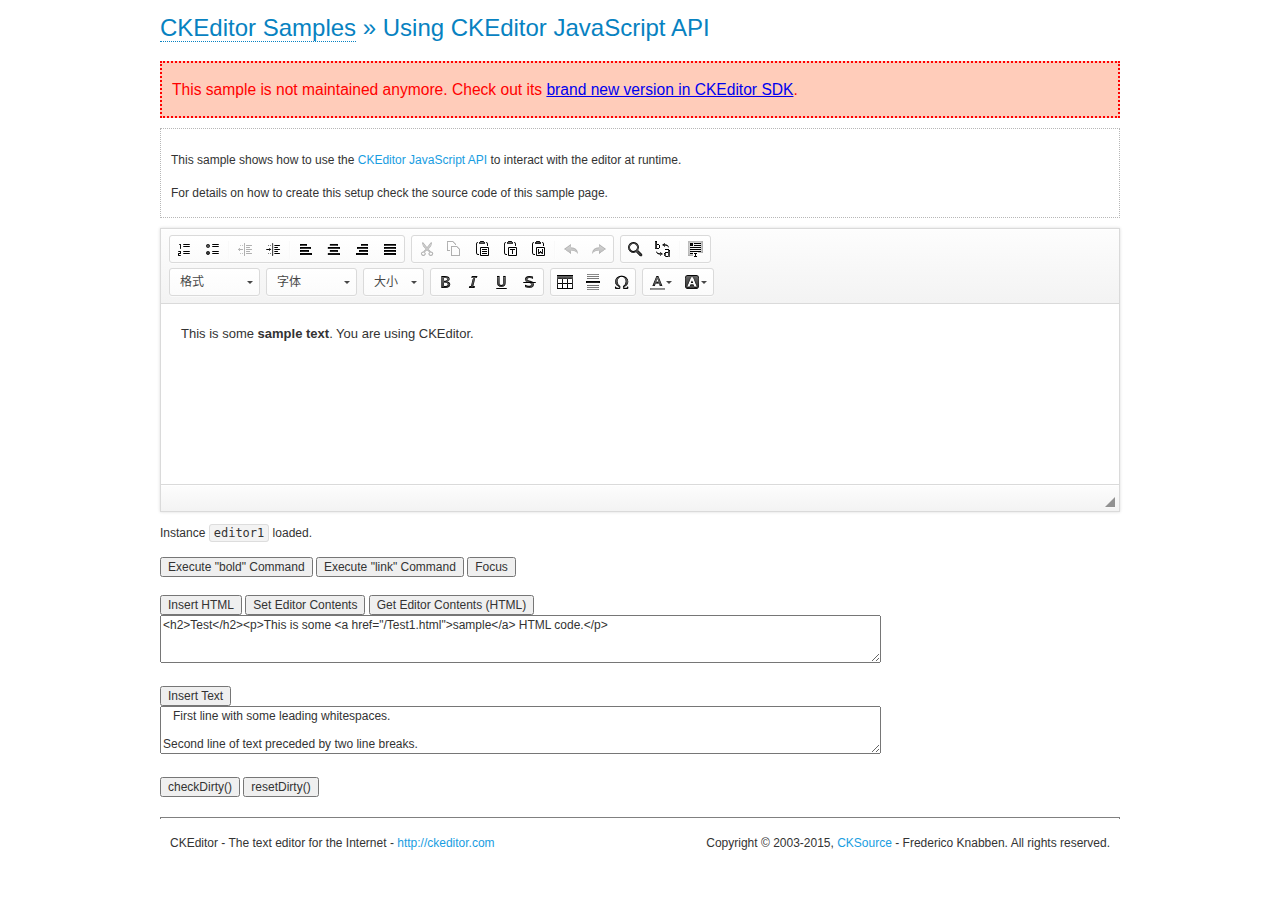
<file: echartstest/src/main/webapp/assets/custom/js/ckeditor/samples/old/api.html>
<!DOCTYPE html>
<!--
Copyright (c) 2003-2015, CKSource - Frederico Knabben. All rights reserved.
For licensing, see LICENSE.md or http://ckeditor.com/license
-->
<html>
<head>
	<meta charset="utf-8">
	<title>API Usage &mdash; CKEditor Sample</title>
	<script src="../../ckeditor.js"></script>
	<link href="sample.css" rel="stylesheet">
	<script>

// The instanceReady event is fired, when an instance of CKEditor has finished
// its initialization.
CKEDITOR.on( 'instanceReady', function( ev ) {
	// Show the editor name and description in the browser status bar.
	document.getElementById( 'eMessage' ).innerHTML = 'Instance <code>' + ev.editor.name + '<\/code> loaded.';

	// Show this sample buttons.
	document.getElementById( 'eButtons' ).style.display = 'block';
});

function InsertHTML() {
	// Get the editor instance that we want to interact with.
	var editor = CKEDITOR.instances.editor1;
	var value = document.getElementById( 'htmlArea' ).value;

	// Check the active editing mode.
	if ( editor.mode == 'wysiwyg' )
	{
		// Insert HTML code.
		// http://docs.ckeditor.com/#!/api/CKEDITOR.editor-method-insertHtml
		editor.insertHtml( value );
	}
	else
		alert( 'You must be in WYSIWYG mode!' );
}

function InsertText() {
	// Get the editor instance that we want to interact with.
	var editor = CKEDITOR.instances.editor1;
	var value = document.getElementById( 'txtArea' ).value;

	// Check the active editing mode.
	if ( editor.mode == 'wysiwyg' )
	{
		// Insert as plain text.
		// http://docs.ckeditor.com/#!/api/CKEDITOR.editor-method-insertText
		editor.insertText( value );
	}
	else
		alert( 'You must be in WYSIWYG mode!' );
}

function SetContents() {
	// Get the editor instance that we want to interact with.
	var editor = CKEDITOR.instances.editor1;
	var value = document.getElementById( 'htmlArea' ).value;

	// Set editor contents (replace current contents).
	// http://docs.ckeditor.com/#!/api/CKEDITOR.editor-method-setData
	editor.setData( value );
}

function GetContents() {
	// Get the editor instance that you want to interact with.
	var editor = CKEDITOR.instances.editor1;

	// Get editor contents
	// http://docs.ckeditor.com/#!/api/CKEDITOR.editor-method-getData
	alert( editor.getData() );
}

function ExecuteCommand( commandName ) {
	// Get the editor instance that we want to interact with.
	var editor = CKEDITOR.instances.editor1;

	// Check the active editing mode.
	if ( editor.mode == 'wysiwyg' )
	{
		// Execute the command.
		// http://docs.ckeditor.com/#!/api/CKEDITOR.editor-method-execCommand
		editor.execCommand( commandName );
	}
	else
		alert( 'You must be in WYSIWYG mode!' );
}

function CheckDirty() {
	// Get the editor instance that we want to interact with.
	var editor = CKEDITOR.instances.editor1;
	// Checks whether the current editor contents present changes when compared
	// to the contents loaded into the editor at startup
	// http://docs.ckeditor.com/#!/api/CKEDITOR.editor-method-checkDirty
	alert( editor.checkDirty() );
}

function ResetDirty() {
	// Get the editor instance that we want to interact with.
	var editor = CKEDITOR.instances.editor1;
	// Resets the "dirty state" of the editor (see CheckDirty())
	// http://docs.ckeditor.com/#!/api/CKEDITOR.editor-method-resetDirty
	editor.resetDirty();
	alert( 'The "IsDirty" status has been reset' );
}

function Focus() {
	CKEDITOR.instances.editor1.focus();
}

function onFocus() {
	document.getElementById( 'eMessage' ).innerHTML = '<b>' + this.name + ' is focused </b>';
}

function onBlur() {
	document.getElementById( 'eMessage' ).innerHTML = this.name + ' lost focus';
}

	</script>

</head>
<body>
	<h1 class="samples">
		<a href="index.html">CKEditor Samples</a> &raquo; Using CKEditor JavaScript API
	</h1>
	<div class="warning deprecated">
		This sample is not maintained anymore. Check out its <a href="http://sdk.ckeditor.com/samples/api.html">brand new version in CKEditor SDK</a>.
	</div>
	<div class="description">
	<p>
		This sample shows how to use the
		<a class="samples" href="http://docs.ckeditor.com/#!/api/CKEDITOR.editor">CKEditor JavaScript API</a>
		to interact with the editor at runtime.
	</p>
	<p>
		For details on how to create this setup check the source code of this sample page.
	</p>
	</div>

	<!-- This <div> holds alert messages to be display in the sample page. -->
	<div id="alerts">
		<noscript>
			<p>
				<strong>CKEditor requires JavaScript to run</strong>. In a browser with no JavaScript
				support, like yours, you should still see the contents (HTML data) and you should
				be able to edit it normally, without a rich editor interface.
			</p>
		</noscript>
	</div>
	<form action="../../../samples/sample_posteddata.php" method="post">
		<textarea cols="100" id="editor1" name="editor1" rows="10">&lt;p&gt;This is some &lt;strong&gt;sample text&lt;/strong&gt;. You are using &lt;a href="http://ckeditor.com/"&gt;CKEditor&lt;/a&gt;.&lt;/p&gt;</textarea>

		<script>
			// Replace the <textarea id="editor1"> with an CKEditor instance.
			CKEDITOR.replace( 'editor1', {
				on: {
					focus: onFocus,
					blur: onBlur,

					// Check for availability of corresponding plugins.
					pluginsLoaded: function( evt ) {
						var doc = CKEDITOR.document, ed = evt.editor;
						if ( !ed.getCommand( 'bold' ) )
							doc.getById( 'exec-bold' ).hide();
						if ( !ed.getCommand( 'link' ) )
							doc.getById( 'exec-link' ).hide();
					}
				}
			});
		</script>

		<p id="eMessage">
		</p>

		<div id="eButtons" style="display: none">
			<input id="exec-bold" onclick="ExecuteCommand('bold');" type="button" value="Execute &quot;bold&quot; Command">
			<input id="exec-link" onclick="ExecuteCommand('link');" type="button" value="Execute &quot;link&quot; Command">
			<input onclick="Focus();" type="button" value="Focus">
			<br><br>
			<input onclick="InsertHTML();" type="button" value="Insert HTML">
			<input onclick="SetContents();" type="button" value="Set Editor Contents">
			<input onclick="GetContents();" type="button" value="Get Editor Contents (HTML)">
			<br>
			<textarea cols="100" id="htmlArea" rows="3">&lt;h2&gt;Test&lt;/h2&gt;&lt;p&gt;This is some &lt;a href="/Test1.html"&gt;sample&lt;/a&gt; HTML code.&lt;/p&gt;</textarea>
			<br>
			<br>
			<input onclick="InsertText();" type="button" value="Insert Text">
			<br>
			<textarea cols="100" id="txtArea" rows="3">   First line with some leading whitespaces.

Second line of text preceded by two line breaks.</textarea>
			<br>
			<br>
			<input onclick="CheckDirty();" type="button" value="checkDirty()">
			<input onclick="ResetDirty();" type="button" value="resetDirty()">
		</div>
	</form>
	<div id="footer">
		<hr>
		<p>
			CKEditor - The text editor for the Internet - <a class="samples" href="http://ckeditor.com/">http://ckeditor.com</a>
		</p>
		<p id="copy">
			Copyright &copy; 2003-2015, <a class="samples" href="http://cksource.com/">CKSource</a> - Frederico
			Knabben. All rights reserved.
		</p>
	</div>
</body>
</html>
</file>
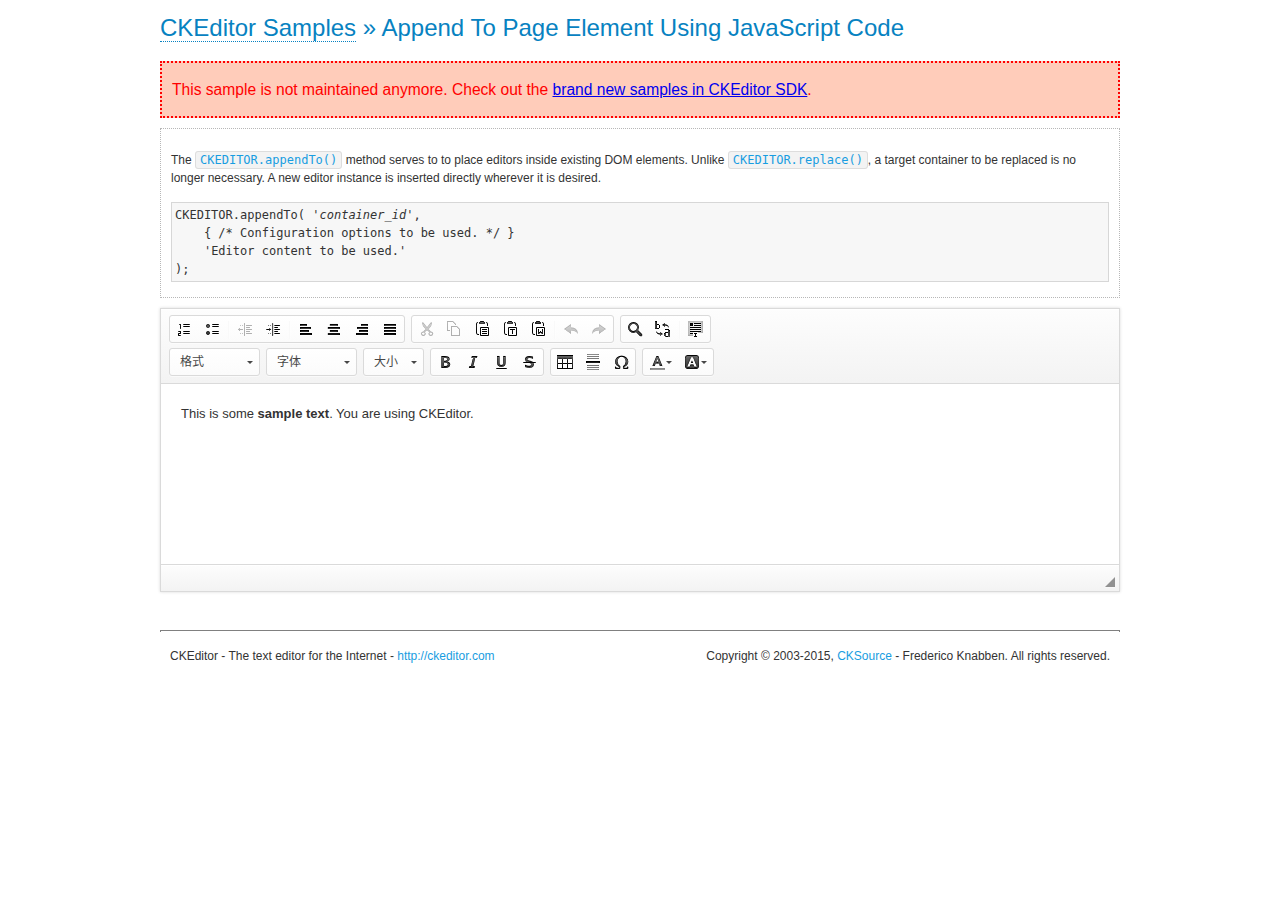
<file: echartstest/src/main/webapp/assets/custom/js/ckeditor/samples/old/appendto.html>
<!DOCTYPE html>
<!--
Copyright (c) 2003-2015, CKSource - Frederico Knabben. All rights reserved.
For licensing, see LICENSE.md or http://ckeditor.com/license
-->
<html>
<head>
	<meta charset="utf-8">
	<title>Append To Page Element Using JavaScript Code &mdash; CKEditor Sample</title>
	<script src="../../ckeditor.js"></script>
	<link rel="stylesheet" href="sample.css">
</head>
<body>
	<h1 class="samples">
		<a href="index.html">CKEditor Samples</a> &raquo; Append To Page Element Using JavaScript Code
	</h1>
	<div class="warning deprecated">
		This sample is not maintained anymore. Check out the <a href="http://sdk.ckeditor.com/">brand new samples in CKEditor SDK</a>.
	</div>
	<div id="section1">
		<div class="description">
			<p>
				The <code><a class="samples" href="http://docs.ckeditor.com/#!/api/CKEDITOR-method-appendTo">CKEDITOR.appendTo()</a></code> method serves to to place editors inside existing DOM elements. Unlike <code><a class="samples" href="http://docs.ckeditor.com/#!/api/CKEDITOR-method-replace">CKEDITOR.replace()</a></code>,
				a target container to be replaced is no longer necessary. A new editor
				instance is inserted directly wherever it is desired.
			</p>
<pre class="samples">CKEDITOR.appendTo( '<em>container_id</em>',
	{ /* Configuration options to be used. */ }
	'Editor content to be used.'
);</pre>
		</div>
		<script>

			// This call can be placed at any point after the
			// DOM element to append CKEditor to or inside the <head><script>
			// in a window.onload event handler.

			// Append a CKEditor instance using the default configuration and the
			// provided content to the <div> element of ID "section1".
			CKEDITOR.appendTo( 'section1',
				null,
				'<p>This is some <strong>sample text</strong>. You are using <a href="http://ckeditor.com/">CKEditor</a>.</p>'
			);

		</script>
	</div>
	<br>
	<div id="footer">
		<hr>
		<p>
			CKEditor - The text editor for the Internet - <a class="samples" href="http://ckeditor.com/">http://ckeditor.com</a>
		</p>
		<p id="copy">
			Copyright &copy; 2003-2015, <a class="samples" href="http://cksource.com/">CKSource</a> - Frederico
			Knabben. All rights reserved.
		</p>
	</div>
</body>
</html>
</file>
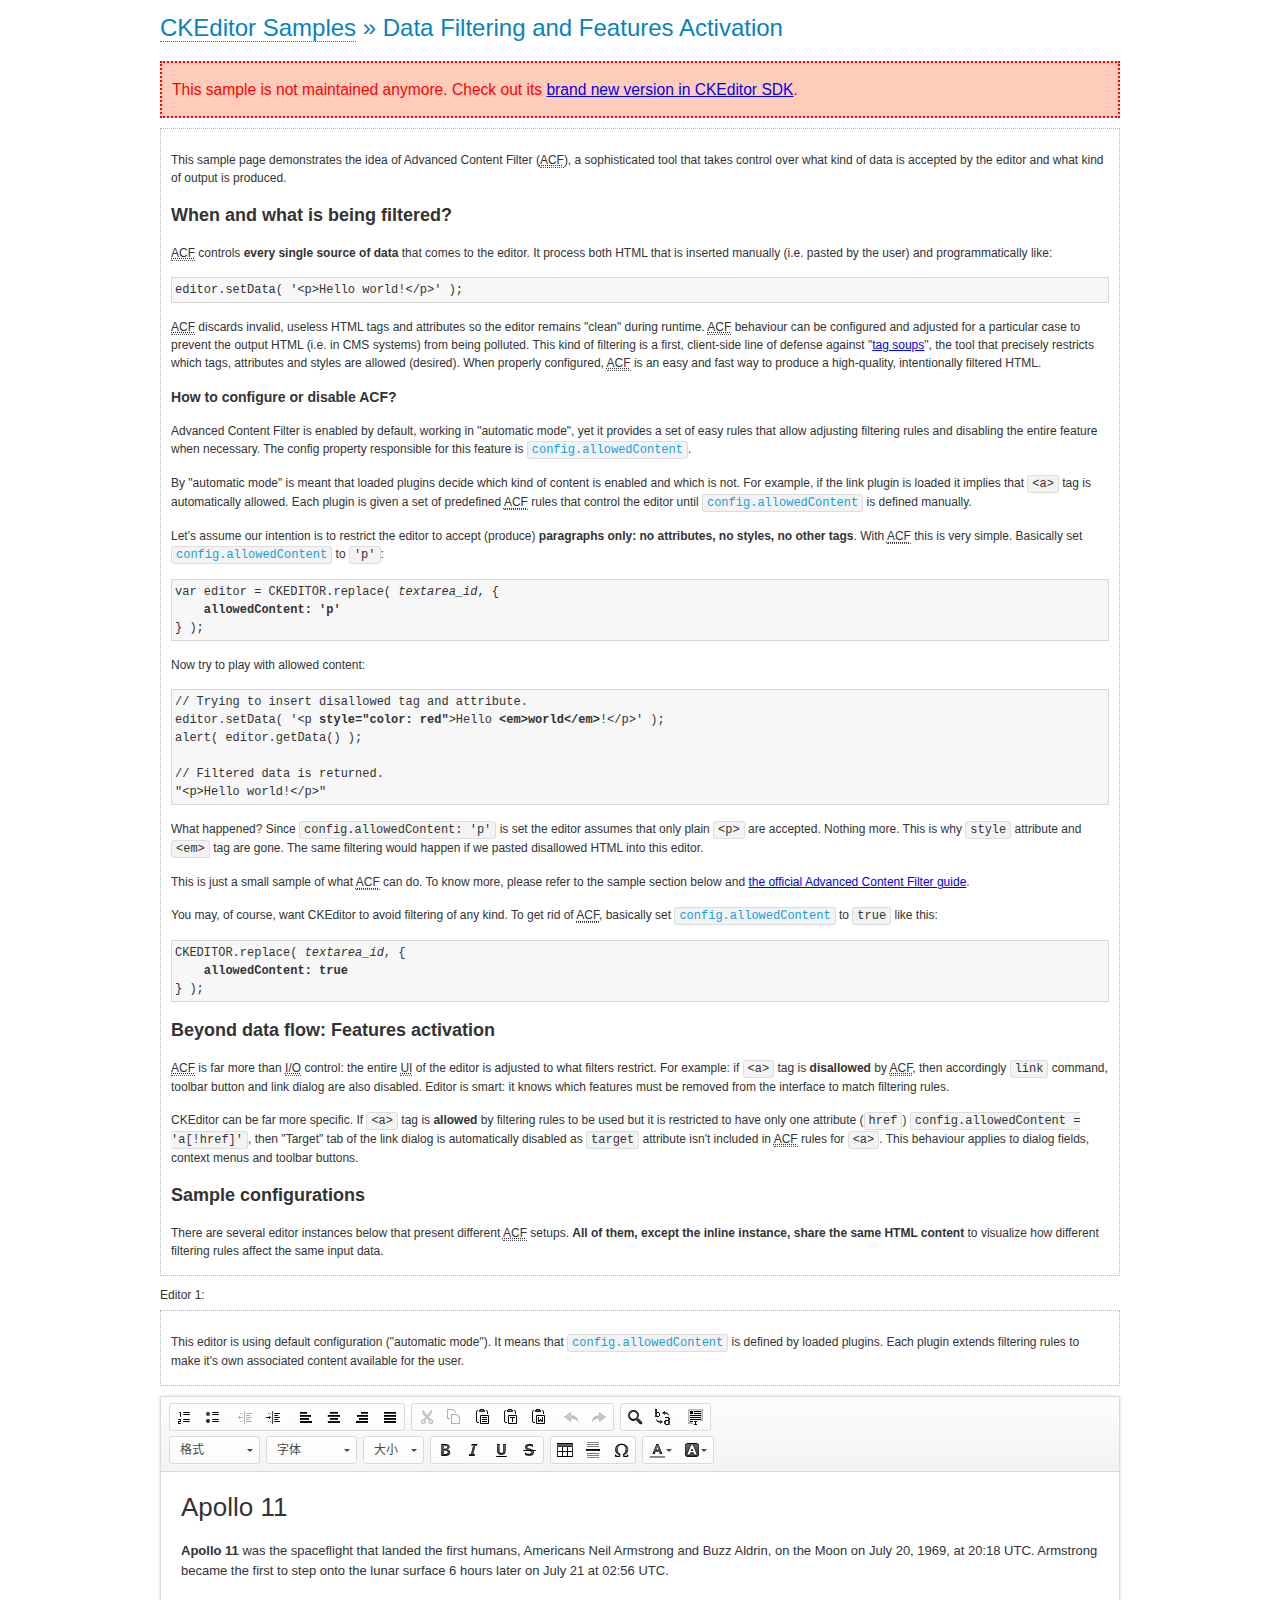
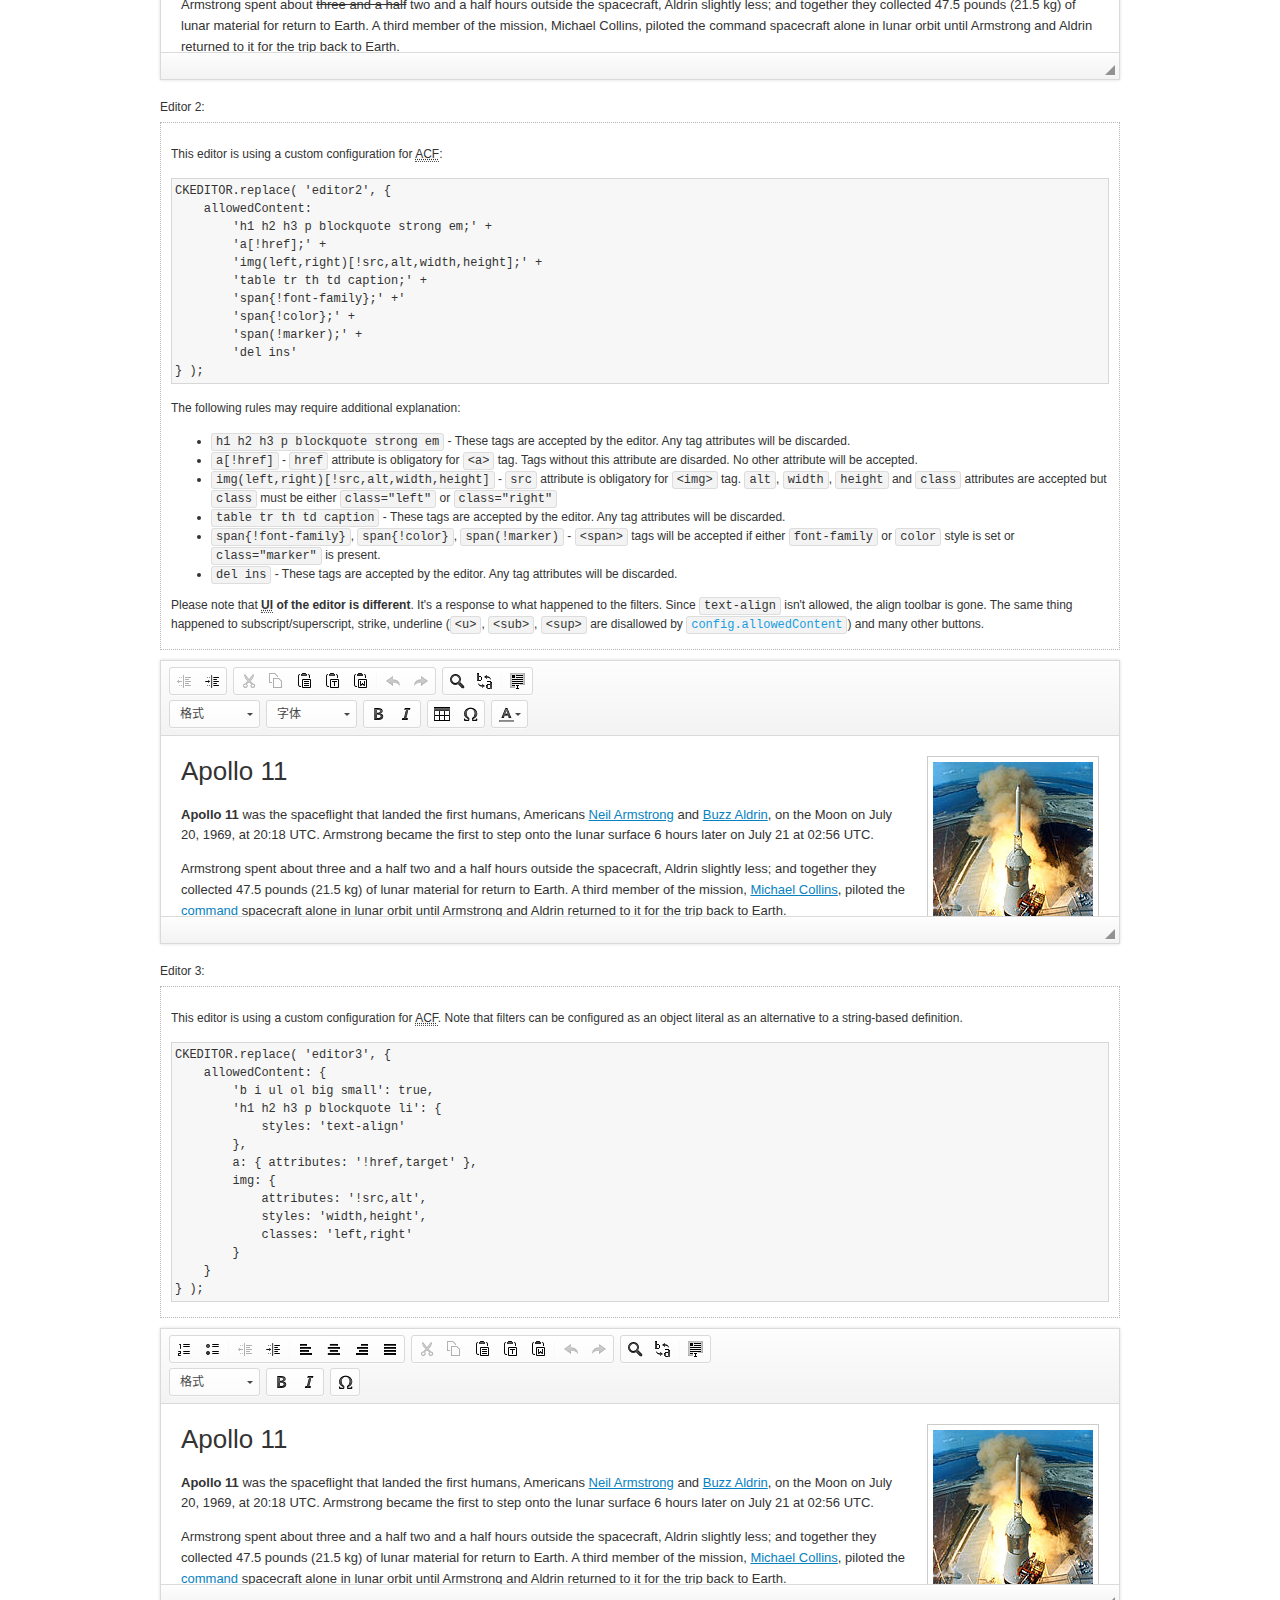
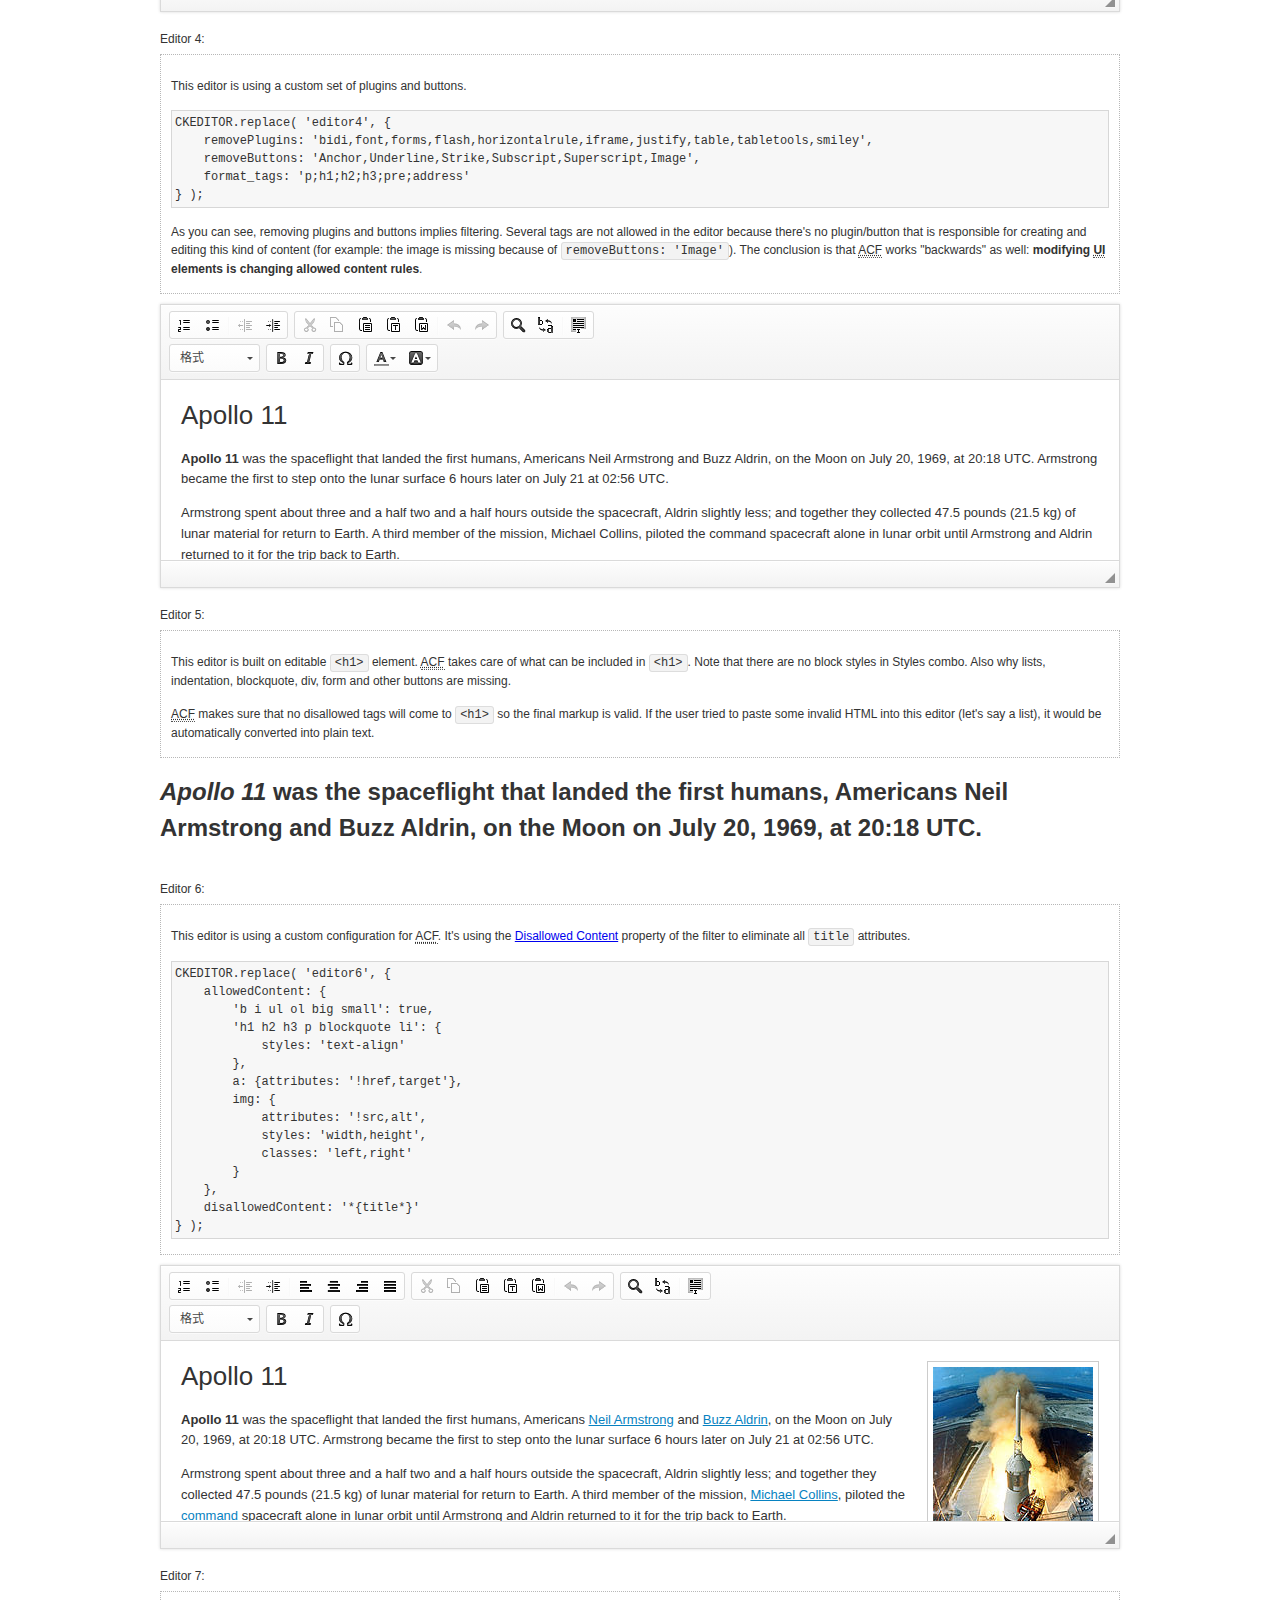
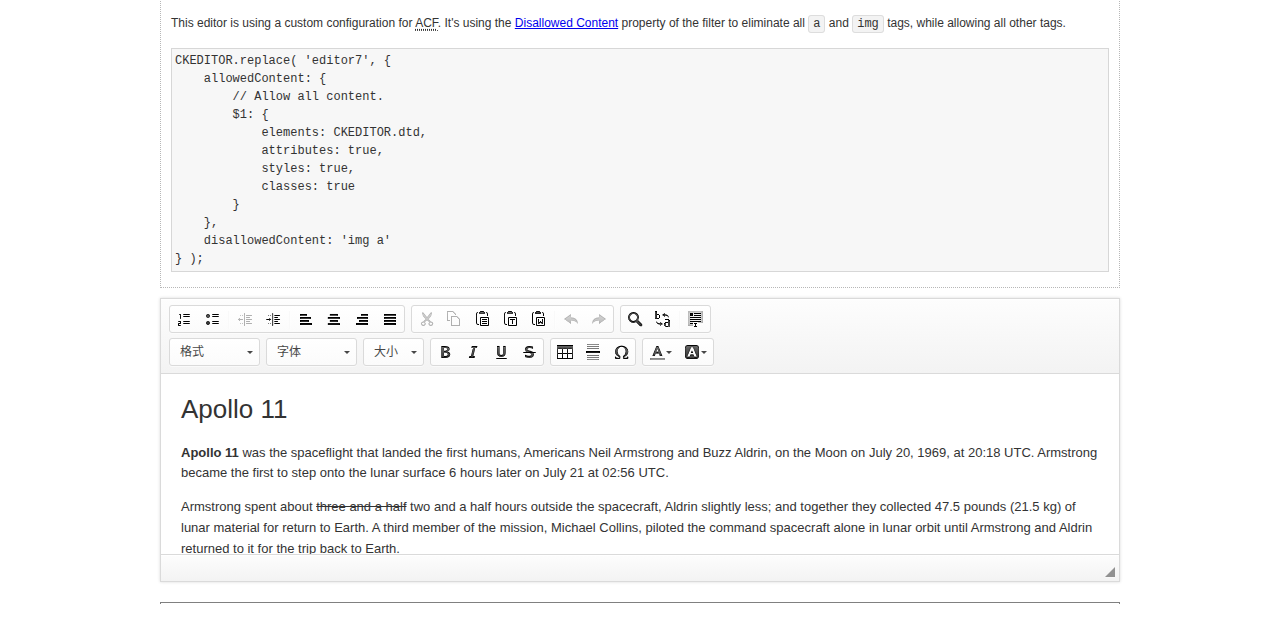
<file: echartstest/src/main/webapp/assets/custom/js/ckeditor/samples/old/datafiltering.html>
<!DOCTYPE html>
<!--
Copyright (c) 2003-2015, CKSource - Frederico Knabben. All rights reserved.
For licensing, see LICENSE.md or http://ckeditor.com/license
-->
<html>
<head>
	<meta charset="utf-8">
	<title>Data Filtering &mdash; CKEditor Sample</title>
	<script src="../../ckeditor.js"></script>
	<link rel="stylesheet" href="sample.css">
	<script>
		// Remove advanced tabs for all editors.
		CKEDITOR.config.removeDialogTabs = 'image:advanced;link:advanced;flash:advanced;creatediv:advanced;editdiv:advanced';
	</script>
</head>
<body>
	<h1 class="samples">
		<a href="index.html">CKEditor Samples</a> &raquo; Data Filtering and Features Activation
	</h1>
	<div class="warning deprecated">
		This sample is not maintained anymore. Check out its <a href="http://sdk.ckeditor.com/samples/acf.html">brand new version in CKEditor SDK</a>.
	</div>
	<div class="description">
		<p>
			This sample page demonstrates the idea of Advanced Content Filter
			(<abbr title="Advanced Content Filter">ACF</abbr>), a sophisticated
			tool that takes control over what kind of data is accepted by the editor and what
			kind of output is produced.
		</p>
		<h2>When and what is being filtered?</h2>
		<p>
			<abbr title="Advanced Content Filter">ACF</abbr> controls
			<strong>every single source of data</strong> that comes to the editor.
			It process both HTML that is inserted manually (i.e. pasted by the user)
			and programmatically like:
		</p>
<pre class="samples">
editor.setData( '&lt;p&gt;Hello world!&lt;/p&gt;' );
</pre>
		<p>
			<abbr title="Advanced Content Filter">ACF</abbr> discards invalid,
			useless HTML tags and attributes so the editor remains "clean" during
			runtime. <abbr title="Advanced Content Filter">ACF</abbr> behaviour
			can be configured and adjusted for a particular case to prevent the
			output HTML (i.e. in CMS systems) from being polluted.

			This kind of filtering is a first, client-side line of defense
			against "<a href="http://en.wikipedia.org/wiki/Tag_soup">tag soups</a>",
			the tool that precisely restricts which tags, attributes and styles
			are allowed (desired). When properly configured, <abbr title="Advanced Content Filter">ACF</abbr>
			is an easy and fast way to produce a high-quality, intentionally filtered HTML.
		</p>

		<h3>How to configure or disable ACF?</h3>
		<p>
			Advanced Content Filter is enabled by default, working in "automatic mode", yet
			it provides a set of easy rules that allow adjusting filtering rules
			and disabling the entire feature when necessary. The config property
			responsible for this feature is <code><a class="samples"
			href="http://docs.ckeditor.com/#!/api/CKEDITOR.config-cfg-allowedContent">config.allowedContent</a></code>.
		</p>
		<p>
			By "automatic mode" is meant that loaded plugins decide which kind
			of content is enabled and which is not. For example, if the link
			plugin is loaded it implies that <code>&lt;a&gt;</code> tag is
			automatically allowed. Each plugin is given a set
			of predefined <abbr title="Advanced Content Filter">ACF</abbr> rules
			that control the editor until <code><a class="samples"
			href="http://docs.ckeditor.com/#!/api/CKEDITOR.config-cfg-allowedContent">
			config.allowedContent</a></code>
			is defined manually.
		</p>
		<p>
			Let's assume our intention is to restrict the editor to accept (produce) <strong>paragraphs
			only: no attributes, no styles, no other tags</strong>.
			With <abbr title="Advanced Content Filter">ACF</abbr>
			this is very simple. Basically set <code><a class="samples"
			href="http://docs.ckeditor.com/#!/api/CKEDITOR.config-cfg-allowedContent">
			config.allowedContent</a></code> to <code>'p'</code>:
		</p>
<pre class="samples">
var editor = CKEDITOR.replace( <em>textarea_id</em>, {
	<strong>allowedContent: 'p'</strong>
} );
</pre>
		<p>
			Now try to play with allowed content:
		</p>
<pre class="samples">
// Trying to insert disallowed tag and attribute.
editor.setData( '&lt;p <strong>style="color: red"</strong>&gt;Hello <strong>&lt;em&gt;world&lt;/em&gt;</strong>!&lt;/p&gt;' );
alert( editor.getData() );

// Filtered data is returned.
"&lt;p&gt;Hello world!&lt;/p&gt;"
</pre>
		<p>
			What happened? Since <code>config.allowedContent: 'p'</code> is set the editor assumes
			that only plain <code>&lt;p&gt;</code> are accepted. Nothing more. This is why
			<code>style</code> attribute and <code>&lt;em&gt;</code> tag are gone. The same
			filtering would happen if we pasted disallowed HTML into this editor.
		</p>
		<p>
			This is just a small sample of what <abbr title="Advanced Content Filter">ACF</abbr>
			can do. To know more, please refer to the sample section below and
			<a href="http://docs.ckeditor.com/#!/guide/dev_advanced_content_filter">the official Advanced Content Filter guide</a>.
		</p>
		<p>
			You may, of course, want CKEditor to avoid filtering of any kind.
			To get rid of <abbr title="Advanced Content Filter">ACF</abbr>,
			basically set <code><a class="samples"
			href="http://docs.ckeditor.com/#!/api/CKEDITOR.config-cfg-allowedContent">
			config.allowedContent</a></code> to <code>true</code> like this:
		</p>
<pre class="samples">
CKEDITOR.replace( <em>textarea_id</em>, {
	<strong>allowedContent: true</strong>
} );
</pre>

		<h2>Beyond data flow: Features activation</h2>
		<p>
			<abbr title="Advanced Content Filter">ACF</abbr> is far more than
			<abbr title="Input/Output">I/O</abbr> control: the entire
			<abbr title="User Interface">UI</abbr> of the editor is adjusted to what
			filters restrict. For example: if <code>&lt;a&gt;</code> tag is
			<strong>disallowed</strong>
			by <abbr title="Advanced Content Filter">ACF</abbr>,
			then accordingly <code>link</code> command, toolbar button and link dialog
			are also disabled. Editor is smart: it knows which features must be
			removed from the interface to match filtering rules.
		</p>
		<p>
			CKEditor can be far more specific. If <code>&lt;a&gt;</code> tag is
			<strong>allowed</strong> by filtering rules to be used but it is restricted
			to have only one attribute (<code>href</code>)
			<code>config.allowedContent = 'a[!href]'</code>, then
			"Target" tab of the link dialog is automatically disabled as <code>target</code>
			attribute isn't included in <abbr title="Advanced Content Filter">ACF</abbr> rules
			for <code>&lt;a&gt;</code>. This behaviour applies to dialog fields, context
			menus and toolbar buttons.
		</p>

		<h2>Sample configurations</h2>
		<p>
			There are several editor instances below that present different
			<abbr title="Advanced Content Filter">ACF</abbr> setups. <strong>All of them,
			except the inline instance, share the same HTML content</strong> to visualize
			how different filtering rules affect the same input data.
		</p>
	</div>

	<div>
		<label for="editor1">
			Editor 1:
		</label>
		<div class="description">
			<p>
				This editor is using default configuration ("automatic mode"). It means that
				<code><a class="samples"
				href="http://docs.ckeditor.com/#!/api/CKEDITOR.config-cfg-allowedContent">
				config.allowedContent</a></code> is defined by loaded plugins.
				Each plugin extends filtering rules to make it's own associated content
				available for the user.
			</p>
		</div>
		<textarea cols="80" id="editor1" name="editor1" rows="10">
			&lt;h1&gt;&lt;img alt=&quot;Saturn V carrying Apollo 11&quot; class=&quot;right&quot; src=&quot;assets/sample.jpg&quot;/&gt; Apollo 11&lt;/h1&gt; &lt;p&gt;&lt;b&gt;Apollo 11&lt;/b&gt; was the spaceflight that landed the first humans, Americans &lt;a href=&quot;http://en.wikipedia.org/wiki/Neil_Armstrong&quot; title=&quot;Neil Armstrong&quot;&gt;Neil Armstrong&lt;/a&gt; and &lt;a href=&quot;http://en.wikipedia.org/wiki/Buzz_Aldrin&quot; title=&quot;Buzz Aldrin&quot;&gt;Buzz Aldrin&lt;/a&gt;, on the Moon on July 20, 1969, at 20:18 UTC. Armstrong became the first to step onto the lunar surface 6 hours later on July 21 at 02:56 UTC.&lt;/p&gt; &lt;p&gt;Armstrong spent about &lt;s&gt;three and a half&lt;/s&gt; two and a half hours outside the spacecraft, Aldrin slightly less; and together they collected 47.5 pounds (21.5&amp;nbsp;kg) of lunar material for return to Earth. A third member of the mission, &lt;a href=&quot;http://en.wikipedia.org/wiki/Michael_Collins_(astronaut)&quot; title=&quot;Michael Collins (astronaut)&quot;&gt;Michael Collins&lt;/a&gt;, piloted the &lt;a href=&quot;http://en.wikipedia.org/wiki/Apollo_Command/Service_Module&quot; title=&quot;Apollo Command/Service Module&quot;&gt;command&lt;/a&gt; spacecraft alone in lunar orbit until Armstrong and Aldrin returned to it for the trip back to Earth.&lt;/p&gt; &lt;h2&gt;Broadcasting and &lt;em&gt;quotes&lt;/em&gt; &lt;a id=&quot;quotes&quot; name=&quot;quotes&quot;&gt;&lt;/a&gt;&lt;/h2&gt; &lt;p&gt;Broadcast on live TV to a world-wide audience, Armstrong stepped onto the lunar surface and described the event as:&lt;/p&gt; &lt;blockquote&gt;&lt;p&gt;One small step for [a] man, one giant leap for mankind.&lt;/p&gt;&lt;/blockquote&gt; &lt;p&gt;Apollo 11 effectively ended the &lt;a href=&quot;http://en.wikipedia.org/wiki/Space_Race&quot; title=&quot;Space Race&quot;&gt;Space Race&lt;/a&gt; and fulfilled a national goal proposed in 1961 by the late U.S. President &lt;a href=&quot;http://en.wikipedia.org/wiki/John_F._Kennedy&quot; title=&quot;John F. Kennedy&quot;&gt;John F. Kennedy&lt;/a&gt; in a speech before the United States Congress:&lt;/p&gt; &lt;blockquote&gt;&lt;p&gt;[...] before this decade is out, of landing a man on the Moon and returning him safely to the Earth.&lt;/p&gt;&lt;/blockquote&gt; &lt;h2&gt;Technical details &lt;a id=&quot;tech-details&quot; name=&quot;tech-details&quot;&gt;&lt;/a&gt;&lt;/h2&gt; &lt;table align=&quot;right&quot; border=&quot;1&quot; bordercolor=&quot;#ccc&quot; cellpadding=&quot;5&quot; cellspacing=&quot;0&quot; style=&quot;border-collapse:collapse;margin:10px 0 10px 15px;&quot;&gt; &lt;caption&gt;&lt;strong&gt;Mission crew&lt;/strong&gt;&lt;/caption&gt; &lt;thead&gt; &lt;tr&gt; &lt;th scope=&quot;col&quot;&gt;Position&lt;/th&gt; &lt;th scope=&quot;col&quot;&gt;Astronaut&lt;/th&gt; &lt;/tr&gt; &lt;/thead&gt; &lt;tbody&gt; &lt;tr&gt; &lt;td&gt;Commander&lt;/td&gt; &lt;td&gt;Neil A. Armstrong&lt;/td&gt; &lt;/tr&gt; &lt;tr&gt; &lt;td&gt;Command Module Pilot&lt;/td&gt; &lt;td&gt;Michael Collins&lt;/td&gt; &lt;/tr&gt; &lt;tr&gt; &lt;td&gt;Lunar Module Pilot&lt;/td&gt; &lt;td&gt;Edwin &amp;quot;Buzz&amp;quot; E. Aldrin, Jr.&lt;/td&gt; &lt;/tr&gt; &lt;/tbody&gt; &lt;/table&gt; &lt;p&gt;Launched by a &lt;strong&gt;Saturn V&lt;/strong&gt; rocket from &lt;a href=&quot;http://en.wikipedia.org/wiki/Kennedy_Space_Center&quot; title=&quot;Kennedy Space Center&quot;&gt;Kennedy Space Center&lt;/a&gt; in Merritt Island, Florida on July 16, Apollo 11 was the fifth manned mission of &lt;a href=&quot;http://en.wikipedia.org/wiki/NASA&quot; title=&quot;NASA&quot;&gt;NASA&lt;/a&gt;&amp;#39;s Apollo program. The Apollo spacecraft had three parts:&lt;/p&gt; &lt;ol&gt; &lt;li&gt;&lt;strong&gt;Command Module&lt;/strong&gt; with a cabin for the three astronauts which was the only part which landed back on Earth&lt;/li&gt; &lt;li&gt;&lt;strong&gt;Service Module&lt;/strong&gt; which supported the Command Module with propulsion, electrical power, oxygen and water&lt;/li&gt; &lt;li&gt;&lt;strong&gt;Lunar Module&lt;/strong&gt; for landing on the Moon.&lt;/li&gt; &lt;/ol&gt; &lt;p&gt;After being sent to the Moon by the Saturn V&amp;#39;s upper stage, the astronauts separated the spacecraft from it and travelled for three days until they entered into lunar orbit. Armstrong and Aldrin then moved into the Lunar Module and landed in the &lt;a href=&quot;http://en.wikipedia.org/wiki/Mare_Tranquillitatis&quot; title=&quot;Mare Tranquillitatis&quot;&gt;Sea of Tranquility&lt;/a&gt;. They stayed a total of about 21 and a half hours on the lunar surface. After lifting off in the upper part of the Lunar Module and rejoining Collins in the Command Module, they returned to Earth and landed in the &lt;a href=&quot;http://en.wikipedia.org/wiki/Pacific_Ocean&quot; title=&quot;Pacific Ocean&quot;&gt;Pacific Ocean&lt;/a&gt; on July 24.&lt;/p&gt; &lt;hr/&gt; &lt;p style=&quot;text-align: right;&quot;&gt;&lt;small&gt;Source: &lt;a href=&quot;http://en.wikipedia.org/wiki/Apollo_11&quot;&gt;Wikipedia.org&lt;/a&gt;&lt;/small&gt;&lt;/p&gt;
		</textarea>

		<script>

			CKEDITOR.replace( 'editor1' );

		</script>
	</div>

	<br>

	<div>
		<label for="editor2">
			Editor 2:
		</label>
		<div class="description">
			<p>
				This editor is using a custom configuration for
				<abbr title="Advanced Content Filter">ACF</abbr>:
			</p>
<pre class="samples">
CKEDITOR.replace( 'editor2', {
	allowedContent:
		'h1 h2 h3 p blockquote strong em;' +
		'a[!href];' +
		'img(left,right)[!src,alt,width,height];' +
		'table tr th td caption;' +
		'span{!font-family};' +'
		'span{!color};' +
		'span(!marker);' +
		'del ins'
} );
</pre>
			<p>
				The following rules may require additional explanation:
			</p>
			<ul>
				<li>
					<code>h1 h2 h3 p blockquote strong em</code> - These tags
					are accepted by the editor. Any tag attributes will be discarded.
				</li>
				<li>
					<code>a[!href]</code> - <code>href</code> attribute is obligatory
					for <code>&lt;a&gt;</code> tag. Tags without this attribute
					are disarded. No other attribute will be accepted.
				</li>
				<li>
					<code>img(left,right)[!src,alt,width,height]</code> - <code>src</code>
					attribute is obligatory for <code>&lt;img&gt;</code> tag.
					<code>alt</code>, <code>width</code>, <code>height</code>
					and <code>class</code> attributes are accepted but
					<code>class</code> must be either <code>class="left"</code>
					or <code>class="right"</code>
				</li>
				<li>
					<code>table tr th td caption</code> - These tags
					are accepted by the editor. Any tag attributes will be discarded.
				</li>
				<li>
					<code>span{!font-family}</code>, <code>span{!color}</code>,
					<code>span(!marker)</code> - <code>&lt;span&gt;</code> tags
					will be accepted if either <code>font-family</code> or
					<code>color</code> style is set or <code>class="marker"</code>
					is present.
				</li>
				<li>
					<code>del ins</code> - These tags
					are accepted by the editor. Any tag attributes will be discarded.
				</li>
			</ul>
			<p>
				Please note that <strong><abbr title="User Interface">UI</abbr> of the
				editor is different</strong>. It's a response to what happened to the filters.
				Since <code>text-align</code> isn't allowed, the align toolbar is gone.
				The same thing happened to subscript/superscript, strike, underline
				(<code>&lt;u&gt;</code>, <code>&lt;sub&gt;</code>, <code>&lt;sup&gt;</code>
				are disallowed by <code><a class="samples"
				href="http://docs.ckeditor.com/#!/api/CKEDITOR.config-cfg-allowedContent">
				config.allowedContent</a></code>) and many other buttons.
			</p>
		</div>
		<textarea cols="80" id="editor2" name="editor2" rows="10">
			&lt;h1&gt;&lt;img alt=&quot;Saturn V carrying Apollo 11&quot; class=&quot;right&quot; src=&quot;assets/sample.jpg&quot;/&gt; Apollo 11&lt;/h1&gt; &lt;p&gt;&lt;b&gt;Apollo 11&lt;/b&gt; was the spaceflight that landed the first humans, Americans &lt;a href=&quot;http://en.wikipedia.org/wiki/Neil_Armstrong&quot; title=&quot;Neil Armstrong&quot;&gt;Neil Armstrong&lt;/a&gt; and &lt;a href=&quot;http://en.wikipedia.org/wiki/Buzz_Aldrin&quot; title=&quot;Buzz Aldrin&quot;&gt;Buzz Aldrin&lt;/a&gt;, on the Moon on July 20, 1969, at 20:18 UTC. Armstrong became the first to step onto the lunar surface 6 hours later on July 21 at 02:56 UTC.&lt;/p&gt; &lt;p&gt;Armstrong spent about &lt;s&gt;three and a half&lt;/s&gt; two and a half hours outside the spacecraft, Aldrin slightly less; and together they collected 47.5 pounds (21.5&amp;nbsp;kg) of lunar material for return to Earth. A third member of the mission, &lt;a href=&quot;http://en.wikipedia.org/wiki/Michael_Collins_(astronaut)&quot; title=&quot;Michael Collins (astronaut)&quot;&gt;Michael Collins&lt;/a&gt;, piloted the &lt;a href=&quot;http://en.wikipedia.org/wiki/Apollo_Command/Service_Module&quot; title=&quot;Apollo Command/Service Module&quot;&gt;command&lt;/a&gt; spacecraft alone in lunar orbit until Armstrong and Aldrin returned to it for the trip back to Earth.&lt;/p&gt; &lt;h2&gt;Broadcasting and &lt;em&gt;quotes&lt;/em&gt; &lt;a id=&quot;quotes&quot; name=&quot;quotes&quot;&gt;&lt;/a&gt;&lt;/h2&gt; &lt;p&gt;Broadcast on live TV to a world-wide audience, Armstrong stepped onto the lunar surface and described the event as:&lt;/p&gt; &lt;blockquote&gt;&lt;p&gt;One small step for [a] man, one giant leap for mankind.&lt;/p&gt;&lt;/blockquote&gt; &lt;p&gt;Apollo 11 effectively ended the &lt;a href=&quot;http://en.wikipedia.org/wiki/Space_Race&quot; title=&quot;Space Race&quot;&gt;Space Race&lt;/a&gt; and fulfilled a national goal proposed in 1961 by the late U.S. President &lt;a href=&quot;http://en.wikipedia.org/wiki/John_F._Kennedy&quot; title=&quot;John F. Kennedy&quot;&gt;John F. Kennedy&lt;/a&gt; in a speech before the United States Congress:&lt;/p&gt; &lt;blockquote&gt;&lt;p&gt;[...] before this decade is out, of landing a man on the Moon and returning him safely to the Earth.&lt;/p&gt;&lt;/blockquote&gt; &lt;h2&gt;Technical details &lt;a id=&quot;tech-details&quot; name=&quot;tech-details&quot;&gt;&lt;/a&gt;&lt;/h2&gt; &lt;table align=&quot;right&quot; border=&quot;1&quot; bordercolor=&quot;#ccc&quot; cellpadding=&quot;5&quot; cellspacing=&quot;0&quot; style=&quot;border-collapse:collapse;margin:10px 0 10px 15px;&quot;&gt; &lt;caption&gt;&lt;strong&gt;Mission crew&lt;/strong&gt;&lt;/caption&gt; &lt;thead&gt; &lt;tr&gt; &lt;th scope=&quot;col&quot;&gt;Position&lt;/th&gt; &lt;th scope=&quot;col&quot;&gt;Astronaut&lt;/th&gt; &lt;/tr&gt; &lt;/thead&gt; &lt;tbody&gt; &lt;tr&gt; &lt;td&gt;Commander&lt;/td&gt; &lt;td&gt;Neil A. Armstrong&lt;/td&gt; &lt;/tr&gt; &lt;tr&gt; &lt;td&gt;Command Module Pilot&lt;/td&gt; &lt;td&gt;Michael Collins&lt;/td&gt; &lt;/tr&gt; &lt;tr&gt; &lt;td&gt;Lunar Module Pilot&lt;/td&gt; &lt;td&gt;Edwin &amp;quot;Buzz&amp;quot; E. Aldrin, Jr.&lt;/td&gt; &lt;/tr&gt; &lt;/tbody&gt; &lt;/table&gt; &lt;p&gt;Launched by a &lt;strong&gt;Saturn V&lt;/strong&gt; rocket from &lt;a href=&quot;http://en.wikipedia.org/wiki/Kennedy_Space_Center&quot; title=&quot;Kennedy Space Center&quot;&gt;Kennedy Space Center&lt;/a&gt; in Merritt Island, Florida on July 16, Apollo 11 was the fifth manned mission of &lt;a href=&quot;http://en.wikipedia.org/wiki/NASA&quot; title=&quot;NASA&quot;&gt;NASA&lt;/a&gt;&amp;#39;s Apollo program. The Apollo spacecraft had three parts:&lt;/p&gt; &lt;ol&gt; &lt;li&gt;&lt;strong&gt;Command Module&lt;/strong&gt; with a cabin for the three astronauts which was the only part which landed back on Earth&lt;/li&gt; &lt;li&gt;&lt;strong&gt;Service Module&lt;/strong&gt; which supported the Command Module with propulsion, electrical power, oxygen and water&lt;/li&gt; &lt;li&gt;&lt;strong&gt;Lunar Module&lt;/strong&gt; for landing on the Moon.&lt;/li&gt; &lt;/ol&gt; &lt;p&gt;After being sent to the Moon by the Saturn V&amp;#39;s upper stage, the astronauts separated the spacecraft from it and travelled for three days until they entered into lunar orbit. Armstrong and Aldrin then moved into the Lunar Module and landed in the &lt;a href=&quot;http://en.wikipedia.org/wiki/Mare_Tranquillitatis&quot; title=&quot;Mare Tranquillitatis&quot;&gt;Sea of Tranquility&lt;/a&gt;. They stayed a total of about 21 and a half hours on the lunar surface. After lifting off in the upper part of the Lunar Module and rejoining Collins in the Command Module, they returned to Earth and landed in the &lt;a href=&quot;http://en.wikipedia.org/wiki/Pacific_Ocean&quot; title=&quot;Pacific Ocean&quot;&gt;Pacific Ocean&lt;/a&gt; on July 24.&lt;/p&gt; &lt;hr/&gt; &lt;p style=&quot;text-align: right;&quot;&gt;&lt;small&gt;Source: &lt;a href=&quot;http://en.wikipedia.org/wiki/Apollo_11&quot;&gt;Wikipedia.org&lt;/a&gt;&lt;/small&gt;&lt;/p&gt;
		</textarea>
		<script>

			CKEDITOR.replace( 'editor2', {
				allowedContent:
					'h1 h2 h3 p blockquote strong em;' +
					'a[!href];' +
					'img(left,right)[!src,alt,width,height];' +
					'table tr th td caption;' +
					'span{!font-family};' +
					'span{!color};' +
					'span(!marker);' +
					'del ins'
			} );

		</script>
	</div>

	<br>

	<div>
		<label for="editor3">
			Editor 3:
		</label>
		<div class="description">
			<p>
				This editor is using a custom configuration for
				<abbr title="Advanced Content Filter">ACF</abbr>.
				Note that filters can be configured as an object literal
				as an alternative to a string-based definition.
			</p>
<pre class="samples">
CKEDITOR.replace( 'editor3', {
	allowedContent: {
		'b i ul ol big small': true,
		'h1 h2 h3 p blockquote li': {
			styles: 'text-align'
		},
		a: { attributes: '!href,target' },
		img: {
			attributes: '!src,alt',
			styles: 'width,height',
			classes: 'left,right'
		}
	}
} );
</pre>
		</div>
		<textarea cols="80" id="editor3" name="editor3" rows="10">
			&lt;h1&gt;&lt;img alt=&quot;Saturn V carrying Apollo 11&quot; class=&quot;right&quot; src=&quot;assets/sample.jpg&quot;/&gt; Apollo 11&lt;/h1&gt; &lt;p&gt;&lt;b&gt;Apollo 11&lt;/b&gt; was the spaceflight that landed the first humans, Americans &lt;a href=&quot;http://en.wikipedia.org/wiki/Neil_Armstrong&quot; title=&quot;Neil Armstrong&quot;&gt;Neil Armstrong&lt;/a&gt; and &lt;a href=&quot;http://en.wikipedia.org/wiki/Buzz_Aldrin&quot; title=&quot;Buzz Aldrin&quot;&gt;Buzz Aldrin&lt;/a&gt;, on the Moon on July 20, 1969, at 20:18 UTC. Armstrong became the first to step onto the lunar surface 6 hours later on July 21 at 02:56 UTC.&lt;/p&gt; &lt;p&gt;Armstrong spent about &lt;s&gt;three and a half&lt;/s&gt; two and a half hours outside the spacecraft, Aldrin slightly less; and together they collected 47.5 pounds (21.5&amp;nbsp;kg) of lunar material for return to Earth. A third member of the mission, &lt;a href=&quot;http://en.wikipedia.org/wiki/Michael_Collins_(astronaut)&quot; title=&quot;Michael Collins (astronaut)&quot;&gt;Michael Collins&lt;/a&gt;, piloted the &lt;a href=&quot;http://en.wikipedia.org/wiki/Apollo_Command/Service_Module&quot; title=&quot;Apollo Command/Service Module&quot;&gt;command&lt;/a&gt; spacecraft alone in lunar orbit until Armstrong and Aldrin returned to it for the trip back to Earth.&lt;/p&gt; &lt;h2&gt;Broadcasting and &lt;em&gt;quotes&lt;/em&gt; &lt;a id=&quot;quotes&quot; name=&quot;quotes&quot;&gt;&lt;/a&gt;&lt;/h2&gt; &lt;p&gt;Broadcast on live TV to a world-wide audience, Armstrong stepped onto the lunar surface and described the event as:&lt;/p&gt; &lt;blockquote&gt;&lt;p&gt;One small step for [a] man, one giant leap for mankind.&lt;/p&gt;&lt;/blockquote&gt; &lt;p&gt;Apollo 11 effectively ended the &lt;a href=&quot;http://en.wikipedia.org/wiki/Space_Race&quot; title=&quot;Space Race&quot;&gt;Space Race&lt;/a&gt; and fulfilled a national goal proposed in 1961 by the late U.S. President &lt;a href=&quot;http://en.wikipedia.org/wiki/John_F._Kennedy&quot; title=&quot;John F. Kennedy&quot;&gt;John F. Kennedy&lt;/a&gt; in a speech before the United States Congress:&lt;/p&gt; &lt;blockquote&gt;&lt;p&gt;[...] before this decade is out, of landing a man on the Moon and returning him safely to the Earth.&lt;/p&gt;&lt;/blockquote&gt; &lt;h2&gt;Technical details &lt;a id=&quot;tech-details&quot; name=&quot;tech-details&quot;&gt;&lt;/a&gt;&lt;/h2&gt; &lt;table align=&quot;right&quot; border=&quot;1&quot; bordercolor=&quot;#ccc&quot; cellpadding=&quot;5&quot; cellspacing=&quot;0&quot; style=&quot;border-collapse:collapse;margin:10px 0 10px 15px;&quot;&gt; &lt;caption&gt;&lt;strong&gt;Mission crew&lt;/strong&gt;&lt;/caption&gt; &lt;thead&gt; &lt;tr&gt; &lt;th scope=&quot;col&quot;&gt;Position&lt;/th&gt; &lt;th scope=&quot;col&quot;&gt;Astronaut&lt;/th&gt; &lt;/tr&gt; &lt;/thead&gt; &lt;tbody&gt; &lt;tr&gt; &lt;td&gt;Commander&lt;/td&gt; &lt;td&gt;Neil A. Armstrong&lt;/td&gt; &lt;/tr&gt; &lt;tr&gt; &lt;td&gt;Command Module Pilot&lt;/td&gt; &lt;td&gt;Michael Collins&lt;/td&gt; &lt;/tr&gt; &lt;tr&gt; &lt;td&gt;Lunar Module Pilot&lt;/td&gt; &lt;td&gt;Edwin &amp;quot;Buzz&amp;quot; E. Aldrin, Jr.&lt;/td&gt; &lt;/tr&gt; &lt;/tbody&gt; &lt;/table&gt; &lt;p&gt;Launched by a &lt;strong&gt;Saturn V&lt;/strong&gt; rocket from &lt;a href=&quot;http://en.wikipedia.org/wiki/Kennedy_Space_Center&quot; title=&quot;Kennedy Space Center&quot;&gt;Kennedy Space Center&lt;/a&gt; in Merritt Island, Florida on July 16, Apollo 11 was the fifth manned mission of &lt;a href=&quot;http://en.wikipedia.org/wiki/NASA&quot; title=&quot;NASA&quot;&gt;NASA&lt;/a&gt;&amp;#39;s Apollo program. The Apollo spacecraft had three parts:&lt;/p&gt; &lt;ol&gt; &lt;li&gt;&lt;strong&gt;Command Module&lt;/strong&gt; with a cabin for the three astronauts which was the only part which landed back on Earth&lt;/li&gt; &lt;li&gt;&lt;strong&gt;Service Module&lt;/strong&gt; which supported the Command Module with propulsion, electrical power, oxygen and water&lt;/li&gt; &lt;li&gt;&lt;strong&gt;Lunar Module&lt;/strong&gt; for landing on the Moon.&lt;/li&gt; &lt;/ol&gt; &lt;p&gt;After being sent to the Moon by the Saturn V&amp;#39;s upper stage, the astronauts separated the spacecraft from it and travelled for three days until they entered into lunar orbit. Armstrong and Aldrin then moved into the Lunar Module and landed in the &lt;a href=&quot;http://en.wikipedia.org/wiki/Mare_Tranquillitatis&quot; title=&quot;Mare Tranquillitatis&quot;&gt;Sea of Tranquility&lt;/a&gt;. They stayed a total of about 21 and a half hours on the lunar surface. After lifting off in the upper part of the Lunar Module and rejoining Collins in the Command Module, they returned to Earth and landed in the &lt;a href=&quot;http://en.wikipedia.org/wiki/Pacific_Ocean&quot; title=&quot;Pacific Ocean&quot;&gt;Pacific Ocean&lt;/a&gt; on July 24.&lt;/p&gt; &lt;hr/&gt; &lt;p style=&quot;text-align: right;&quot;&gt;&lt;small&gt;Source: &lt;a href=&quot;http://en.wikipedia.org/wiki/Apollo_11&quot;&gt;Wikipedia.org&lt;/a&gt;&lt;/small&gt;&lt;/p&gt;
		</textarea>
		<script>

			CKEDITOR.replace( 'editor3', {
				allowedContent: {
					'b i ul ol big small': true,
					'h1 h2 h3 p blockquote li': {
						styles: 'text-align'
					},
					a: { attributes: '!href,target' },
					img: {
						attributes: '!src,alt',
						styles: 'width,height',
						classes: 'left,right'
					}
				}
			} );

		</script>
	</div>

	<br>

	<div>
		<label for="editor4">
			Editor 4:
		</label>
		<div class="description">
			<p>
				This editor is using a custom set of plugins and buttons.
			</p>
<pre class="samples">
CKEDITOR.replace( 'editor4', {
	removePlugins: 'bidi,font,forms,flash,horizontalrule,iframe,justify,table,tabletools,smiley',
	removeButtons: 'Anchor,Underline,Strike,Subscript,Superscript,Image',
	format_tags: 'p;h1;h2;h3;pre;address'
} );
</pre>
			<p>
				As you can see, removing plugins and buttons implies filtering.
				Several tags are not allowed in the editor because there's no
				plugin/button that is responsible for creating and editing this
				kind of content (for example: the image is missing because
				of <code>removeButtons: 'Image'</code>). The conclusion is that
				<abbr title="Advanced Content Filter">ACF</abbr> works "backwards"
				as well: <strong>modifying <abbr title="User Interface">UI</abbr>
				elements is changing allowed content rules</strong>.
			</p>
		</div>
		<textarea cols="80" id="editor4" name="editor4" rows="10">
			&lt;h1&gt;&lt;img alt=&quot;Saturn V carrying Apollo 11&quot; class=&quot;right&quot; src=&quot;assets/sample.jpg&quot;/&gt; Apollo 11&lt;/h1&gt; &lt;p&gt;&lt;b&gt;Apollo 11&lt;/b&gt; was the spaceflight that landed the first humans, Americans &lt;a href=&quot;http://en.wikipedia.org/wiki/Neil_Armstrong&quot; title=&quot;Neil Armstrong&quot;&gt;Neil Armstrong&lt;/a&gt; and &lt;a href=&quot;http://en.wikipedia.org/wiki/Buzz_Aldrin&quot; title=&quot;Buzz Aldrin&quot;&gt;Buzz Aldrin&lt;/a&gt;, on the Moon on July 20, 1969, at 20:18 UTC. Armstrong became the first to step onto the lunar surface 6 hours later on July 21 at 02:56 UTC.&lt;/p&gt; &lt;p&gt;Armstrong spent about &lt;s&gt;three and a half&lt;/s&gt; two and a half hours outside the spacecraft, Aldrin slightly less; and together they collected 47.5 pounds (21.5&amp;nbsp;kg) of lunar material for return to Earth. A third member of the mission, &lt;a href=&quot;http://en.wikipedia.org/wiki/Michael_Collins_(astronaut)&quot; title=&quot;Michael Collins (astronaut)&quot;&gt;Michael Collins&lt;/a&gt;, piloted the &lt;a href=&quot;http://en.wikipedia.org/wiki/Apollo_Command/Service_Module&quot; title=&quot;Apollo Command/Service Module&quot;&gt;command&lt;/a&gt; spacecraft alone in lunar orbit until Armstrong and Aldrin returned to it for the trip back to Earth.&lt;/p&gt; &lt;h2&gt;Broadcasting and &lt;em&gt;quotes&lt;/em&gt; &lt;a id=&quot;quotes&quot; name=&quot;quotes&quot;&gt;&lt;/a&gt;&lt;/h2&gt; &lt;p&gt;Broadcast on live TV to a world-wide audience, Armstrong stepped onto the lunar surface and described the event as:&lt;/p&gt; &lt;blockquote&gt;&lt;p&gt;One small step for [a] man, one giant leap for mankind.&lt;/p&gt;&lt;/blockquote&gt; &lt;p&gt;Apollo 11 effectively ended the &lt;a href=&quot;http://en.wikipedia.org/wiki/Space_Race&quot; title=&quot;Space Race&quot;&gt;Space Race&lt;/a&gt; and fulfilled a national goal proposed in 1961 by the late U.S. President &lt;a href=&quot;http://en.wikipedia.org/wiki/John_F._Kennedy&quot; title=&quot;John F. Kennedy&quot;&gt;John F. Kennedy&lt;/a&gt; in a speech before the United States Congress:&lt;/p&gt; &lt;blockquote&gt;&lt;p&gt;[...] before this decade is out, of landing a man on the Moon and returning him safely to the Earth.&lt;/p&gt;&lt;/blockquote&gt; &lt;h2&gt;Technical details &lt;a id=&quot;tech-details&quot; name=&quot;tech-details&quot;&gt;&lt;/a&gt;&lt;/h2&gt; &lt;table align=&quot;right&quot; border=&quot;1&quot; bordercolor=&quot;#ccc&quot; cellpadding=&quot;5&quot; cellspacing=&quot;0&quot; style=&quot;border-collapse:collapse;margin:10px 0 10px 15px;&quot;&gt; &lt;caption&gt;&lt;strong&gt;Mission crew&lt;/strong&gt;&lt;/caption&gt; &lt;thead&gt; &lt;tr&gt; &lt;th scope=&quot;col&quot;&gt;Position&lt;/th&gt; &lt;th scope=&quot;col&quot;&gt;Astronaut&lt;/th&gt; &lt;/tr&gt; &lt;/thead&gt; &lt;tbody&gt; &lt;tr&gt; &lt;td&gt;Commander&lt;/td&gt; &lt;td&gt;Neil A. Armstrong&lt;/td&gt; &lt;/tr&gt; &lt;tr&gt; &lt;td&gt;Command Module Pilot&lt;/td&gt; &lt;td&gt;Michael Collins&lt;/td&gt; &lt;/tr&gt; &lt;tr&gt; &lt;td&gt;Lunar Module Pilot&lt;/td&gt; &lt;td&gt;Edwin &amp;quot;Buzz&amp;quot; E. Aldrin, Jr.&lt;/td&gt; &lt;/tr&gt; &lt;/tbody&gt; &lt;/table&gt; &lt;p&gt;Launched by a &lt;strong&gt;Saturn V&lt;/strong&gt; rocket from &lt;a href=&quot;http://en.wikipedia.org/wiki/Kennedy_Space_Center&quot; title=&quot;Kennedy Space Center&quot;&gt;Kennedy Space Center&lt;/a&gt; in Merritt Island, Florida on July 16, Apollo 11 was the fifth manned mission of &lt;a href=&quot;http://en.wikipedia.org/wiki/NASA&quot; title=&quot;NASA&quot;&gt;NASA&lt;/a&gt;&amp;#39;s Apollo program. The Apollo spacecraft had three parts:&lt;/p&gt; &lt;ol&gt; &lt;li&gt;&lt;strong&gt;Command Module&lt;/strong&gt; with a cabin for the three astronauts which was the only part which landed back on Earth&lt;/li&gt; &lt;li&gt;&lt;strong&gt;Service Module&lt;/strong&gt; which supported the Command Module with propulsion, electrical power, oxygen and water&lt;/li&gt; &lt;li&gt;&lt;strong&gt;Lunar Module&lt;/strong&gt; for landing on the Moon.&lt;/li&gt; &lt;/ol&gt; &lt;p&gt;After being sent to the Moon by the Saturn V&amp;#39;s upper stage, the astronauts separated the spacecraft from it and travelled for three days until they entered into lunar orbit. Armstrong and Aldrin then moved into the Lunar Module and landed in the &lt;a href=&quot;http://en.wikipedia.org/wiki/Mare_Tranquillitatis&quot; title=&quot;Mare Tranquillitatis&quot;&gt;Sea of Tranquility&lt;/a&gt;. They stayed a total of about 21 and a half hours on the lunar surface. After lifting off in the upper part of the Lunar Module and rejoining Collins in the Command Module, they returned to Earth and landed in the &lt;a href=&quot;http://en.wikipedia.org/wiki/Pacific_Ocean&quot; title=&quot;Pacific Ocean&quot;&gt;Pacific Ocean&lt;/a&gt; on July 24.&lt;/p&gt; &lt;hr/&gt; &lt;p style=&quot;text-align: right;&quot;&gt;&lt;small&gt;Source: &lt;a href=&quot;http://en.wikipedia.org/wiki/Apollo_11&quot;&gt;Wikipedia.org&lt;/a&gt;&lt;/small&gt;&lt;/p&gt;
		</textarea>
		<script>

			CKEDITOR.replace( 'editor4', {
				removePlugins: 'bidi,div,font,forms,flash,horizontalrule,iframe,justify,table,tabletools,smiley',
				removeButtons: 'Anchor,Underline,Strike,Subscript,Superscript,Image',
				format_tags: 'p;h1;h2;h3;pre;address'
			} );

		</script>
	</div>

	<br>

	<div>
		<label for="editor5">
			Editor 5:
		</label>
		<div class="description">
			<p>
				This editor is built on editable <code>&lt;h1&gt;</code> element.
				<abbr title="Advanced Content Filter">ACF</abbr> takes care of
				what can be included in <code>&lt;h1&gt;</code>. Note that there
				are no block styles in Styles combo. Also why lists, indentation,
				blockquote, div, form and other buttons are missing.
			</p>
			<p>
				<abbr title="Advanced Content Filter">ACF</abbr> makes sure that
				no disallowed tags will come to <code>&lt;h1&gt;</code> so the final
				markup is valid. If the user tried to paste some invalid HTML
				into this editor (let's say a list), it would be automatically
				converted into plain text.
			</p>
		</div>
		<h1 id="editor5" contenteditable="true">
			<em>Apollo 11</em> was the spaceflight that landed the first humans, Americans <a href="http://en.wikipedia.org/wiki/Neil_Armstrong" title="Neil Armstrong">Neil Armstrong</a> and <a href="http://en.wikipedia.org/wiki/Buzz_Aldrin" title="Buzz Aldrin">Buzz Aldrin</a>, on the Moon on July 20, 1969, at 20:18 UTC.
		</h1>
	</div>

	<br>

	<div>
		<label for="editor3">
			Editor 6:
		</label>
		<div class="description">
			<p>
				This editor is using a custom configuration for <abbr title="Advanced Content Filter">ACF</abbr>.
				It's using the <a href="http://docs.ckeditor.com/#!/guide/dev_disallowed_content" target="_blank">
				Disallowed Content</a> property of the filter to eliminate all <code>title</code> attributes.
			</p>

<pre class="samples">
CKEDITOR.replace( 'editor6', {
	allowedContent: {
		'b i ul ol big small': true,
		'h1 h2 h3 p blockquote li': {
			styles: 'text-align'
		},
		a: {attributes: '!href,target'},
		img: {
			attributes: '!src,alt',
			styles: 'width,height',
			classes: 'left,right'
		}
	},
	disallowedContent: '*{title*}'
} );
</pre>
		</div>
		<textarea cols="80" id="editor6" name="editor6" rows="10">
			&lt;h1&gt;&lt;img alt=&quot;Saturn V carrying Apollo 11&quot; class=&quot;right&quot; src=&quot;assets/sample.jpg&quot;/&gt; Apollo 11&lt;/h1&gt; &lt;p&gt;&lt;b&gt;Apollo 11&lt;/b&gt; was the spaceflight that landed the first humans, Americans &lt;a href=&quot;http://en.wikipedia.org/wiki/Neil_Armstrong&quot; title=&quot;Neil Armstrong&quot;&gt;Neil Armstrong&lt;/a&gt; and &lt;a href=&quot;http://en.wikipedia.org/wiki/Buzz_Aldrin&quot; title=&quot;Buzz Aldrin&quot;&gt;Buzz Aldrin&lt;/a&gt;, on the Moon on July 20, 1969, at 20:18 UTC. Armstrong became the first to step onto the lunar surface 6 hours later on July 21 at 02:56 UTC.&lt;/p&gt; &lt;p&gt;Armstrong spent about &lt;s&gt;three and a half&lt;/s&gt; two and a half hours outside the spacecraft, Aldrin slightly less; and together they collected 47.5 pounds (21.5&amp;nbsp;kg) of lunar material for return to Earth. A third member of the mission, &lt;a href=&quot;http://en.wikipedia.org/wiki/Michael_Collins_(astronaut)&quot; title=&quot;Michael Collins (astronaut)&quot;&gt;Michael Collins&lt;/a&gt;, piloted the &lt;a href=&quot;http://en.wikipedia.org/wiki/Apollo_Command/Service_Module&quot; title=&quot;Apollo Command/Service Module&quot;&gt;command&lt;/a&gt; spacecraft alone in lunar orbit until Armstrong and Aldrin returned to it for the trip back to Earth.&lt;/p&gt; &lt;h2&gt;Broadcasting and &lt;em&gt;quotes&lt;/em&gt; &lt;a id=&quot;quotes&quot; name=&quot;quotes&quot;&gt;&lt;/a&gt;&lt;/h2&gt; &lt;p&gt;Broadcast on live TV to a world-wide audience, Armstrong stepped onto the lunar surface and described the event as:&lt;/p&gt; &lt;blockquote&gt;&lt;p&gt;One small step for [a] man, one giant leap for mankind.&lt;/p&gt;&lt;/blockquote&gt; &lt;p&gt;Apollo 11 effectively ended the &lt;a href=&quot;http://en.wikipedia.org/wiki/Space_Race&quot; title=&quot;Space Race&quot;&gt;Space Race&lt;/a&gt; and fulfilled a national goal proposed in 1961 by the late U.S. President &lt;a href=&quot;http://en.wikipedia.org/wiki/John_F._Kennedy&quot; title=&quot;John F. Kennedy&quot;&gt;John F. Kennedy&lt;/a&gt; in a speech before the United States Congress:&lt;/p&gt; &lt;blockquote&gt;&lt;p&gt;[...] before this decade is out, of landing a man on the Moon and returning him safely to the Earth.&lt;/p&gt;&lt;/blockquote&gt; &lt;h2&gt;Technical details &lt;a id=&quot;tech-details&quot; name=&quot;tech-details&quot;&gt;&lt;/a&gt;&lt;/h2&gt; &lt;table align=&quot;right&quot; border=&quot;1&quot; bordercolor=&quot;#ccc&quot; cellpadding=&quot;5&quot; cellspacing=&quot;0&quot; style=&quot;border-collapse:collapse;margin:10px 0 10px 15px;&quot;&gt; &lt;caption&gt;&lt;strong&gt;Mission crew&lt;/strong&gt;&lt;/caption&gt; &lt;thead&gt; &lt;tr&gt; &lt;th scope=&quot;col&quot;&gt;Position&lt;/th&gt; &lt;th scope=&quot;col&quot;&gt;Astronaut&lt;/th&gt; &lt;/tr&gt; &lt;/thead&gt; &lt;tbody&gt; &lt;tr&gt; &lt;td&gt;Commander&lt;/td&gt; &lt;td&gt;Neil A. Armstrong&lt;/td&gt; &lt;/tr&gt; &lt;tr&gt; &lt;td&gt;Command Module Pilot&lt;/td&gt; &lt;td&gt;Michael Collins&lt;/td&gt; &lt;/tr&gt; &lt;tr&gt; &lt;td&gt;Lunar Module Pilot&lt;/td&gt; &lt;td&gt;Edwin &amp;quot;Buzz&amp;quot; E. Aldrin, Jr.&lt;/td&gt; &lt;/tr&gt; &lt;/tbody&gt; &lt;/table&gt; &lt;p&gt;Launched by a &lt;strong&gt;Saturn V&lt;/strong&gt; rocket from &lt;a href=&quot;http://en.wikipedia.org/wiki/Kennedy_Space_Center&quot; title=&quot;Kennedy Space Center&quot;&gt;Kennedy Space Center&lt;/a&gt; in Merritt Island, Florida on July 16, Apollo 11 was the fifth manned mission of &lt;a href=&quot;http://en.wikipedia.org/wiki/NASA&quot; title=&quot;NASA&quot;&gt;NASA&lt;/a&gt;&amp;#39;s Apollo program. The Apollo spacecraft had three parts:&lt;/p&gt; &lt;ol&gt; &lt;li&gt;&lt;strong&gt;Command Module&lt;/strong&gt; with a cabin for the three astronauts which was the only part which landed back on Earth&lt;/li&gt; &lt;li&gt;&lt;strong&gt;Service Module&lt;/strong&gt; which supported the Command Module with propulsion, electrical power, oxygen and water&lt;/li&gt; &lt;li&gt;&lt;strong&gt;Lunar Module&lt;/strong&gt; for landing on the Moon.&lt;/li&gt; &lt;/ol&gt; &lt;p&gt;After being sent to the Moon by the Saturn V&amp;#39;s upper stage, the astronauts separated the spacecraft from it and travelled for three days until they entered into lunar orbit. Armstrong and Aldrin then moved into the Lunar Module and landed in the &lt;a href=&quot;http://en.wikipedia.org/wiki/Mare_Tranquillitatis&quot; title=&quot;Mare Tranquillitatis&quot;&gt;Sea of Tranquility&lt;/a&gt;. They stayed a total of about 21 and a half hours on the lunar surface. After lifting off in the upper part of the Lunar Module and rejoining Collins in the Command Module, they returned to Earth and landed in the &lt;a href=&quot;http://en.wikipedia.org/wiki/Pacific_Ocean&quot; title=&quot;Pacific Ocean&quot;&gt;Pacific Ocean&lt;/a&gt; on July 24.&lt;/p&gt; &lt;hr/&gt; &lt;p style=&quot;text-align: right;&quot;&gt;&lt;small&gt;Source: &lt;a href=&quot;http://en.wikipedia.org/wiki/Apollo_11&quot;&gt;Wikipedia.org&lt;/a&gt;&lt;/small&gt;&lt;/p&gt;
		</textarea>
		<script>

			CKEDITOR.replace( 'editor6', {
				allowedContent: {
					'b i ul ol big small': true,
					'h1 h2 h3 p blockquote li': {
						styles: 'text-align'
					},
					a: {attributes: '!href,target'},
					img: {
						attributes: '!src,alt',
						styles: 'width,height',
						classes: 'left,right'
					}
				},
				disallowedContent: '*{title*}'
			} );

		</script>
	</div>

	<br>

	<div>
		<label for="editor7">
			Editor 7:
		</label>
		<div class="description">
			<p>
				This editor is using a custom configuration for <abbr title="Advanced Content Filter">ACF</abbr>.
				It's using the <a href="http://docs.ckeditor.com/#!/guide/dev_disallowed_content" target="_blank">
				Disallowed Content</a> property of the filter to eliminate all <code>a</code> and <code>img</code> tags,
				while allowing all other tags.
			</p>
<pre class="samples">
CKEDITOR.replace( 'editor7', {
	allowedContent: {
		// Allow all content.
		$1: {
			elements: CKEDITOR.dtd,
			attributes: true,
			styles: true,
			classes: true
		}
	},
	disallowedContent: 'img a'
} );
</pre>
		</div>
		<textarea cols="80" id="editor7" name="editor7" rows="10">
			&lt;h1&gt;&lt;img alt=&quot;Saturn V carrying Apollo 11&quot; class=&quot;right&quot; src=&quot;assets/sample.jpg&quot;/&gt; Apollo 11&lt;/h1&gt; &lt;p&gt;&lt;b&gt;Apollo 11&lt;/b&gt; was the spaceflight that landed the first humans, Americans &lt;a href=&quot;http://en.wikipedia.org/wiki/Neil_Armstrong&quot; title=&quot;Neil Armstrong&quot;&gt;Neil Armstrong&lt;/a&gt; and &lt;a href=&quot;http://en.wikipedia.org/wiki/Buzz_Aldrin&quot; title=&quot;Buzz Aldrin&quot;&gt;Buzz Aldrin&lt;/a&gt;, on the Moon on July 20, 1969, at 20:18 UTC. Armstrong became the first to step onto the lunar surface 6 hours later on July 21 at 02:56 UTC.&lt;/p&gt; &lt;p&gt;Armstrong spent about &lt;s&gt;three and a half&lt;/s&gt; two and a half hours outside the spacecraft, Aldrin slightly less; and together they collected 47.5 pounds (21.5&amp;nbsp;kg) of lunar material for return to Earth. A third member of the mission, &lt;a href=&quot;http://en.wikipedia.org/wiki/Michael_Collins_(astronaut)&quot; title=&quot;Michael Collins (astronaut)&quot;&gt;Michael Collins&lt;/a&gt;, piloted the &lt;a href=&quot;http://en.wikipedia.org/wiki/Apollo_Command/Service_Module&quot; title=&quot;Apollo Command/Service Module&quot;&gt;command&lt;/a&gt; spacecraft alone in lunar orbit until Armstrong and Aldrin returned to it for the trip back to Earth.&lt;/p&gt; &lt;h2&gt;Broadcasting and &lt;em&gt;quotes&lt;/em&gt; &lt;a id=&quot;quotes&quot; name=&quot;quotes&quot;&gt;&lt;/a&gt;&lt;/h2&gt; &lt;p&gt;Broadcast on live TV to a world-wide audience, Armstrong stepped onto the lunar surface and described the event as:&lt;/p&gt; &lt;blockquote&gt;&lt;p&gt;One small step for [a] man, one giant leap for mankind.&lt;/p&gt;&lt;/blockquote&gt; &lt;p&gt;Apollo 11 effectively ended the &lt;a href=&quot;http://en.wikipedia.org/wiki/Space_Race&quot; title=&quot;Space Race&quot;&gt;Space Race&lt;/a&gt; and fulfilled a national goal proposed in 1961 by the late U.S. President &lt;a href=&quot;http://en.wikipedia.org/wiki/John_F._Kennedy&quot; title=&quot;John F. Kennedy&quot;&gt;John F. Kennedy&lt;/a&gt; in a speech before the United States Congress:&lt;/p&gt; &lt;blockquote&gt;&lt;p&gt;[...] before this decade is out, of landing a man on the Moon and returning him safely to the Earth.&lt;/p&gt;&lt;/blockquote&gt; &lt;h2&gt;Technical details &lt;a id=&quot;tech-details&quot; name=&quot;tech-details&quot;&gt;&lt;/a&gt;&lt;/h2&gt; &lt;table align=&quot;right&quot; border=&quot;1&quot; bordercolor=&quot;#ccc&quot; cellpadding=&quot;5&quot; cellspacing=&quot;0&quot; style=&quot;border-collapse:collapse;margin:10px 0 10px 15px;&quot;&gt; &lt;caption&gt;&lt;strong&gt;Mission crew&lt;/strong&gt;&lt;/caption&gt; &lt;thead&gt; &lt;tr&gt; &lt;th scope=&quot;col&quot;&gt;Position&lt;/th&gt; &lt;th scope=&quot;col&quot;&gt;Astronaut&lt;/th&gt; &lt;/tr&gt; &lt;/thead&gt; &lt;tbody&gt; &lt;tr&gt; &lt;td&gt;Commander&lt;/td&gt; &lt;td&gt;Neil A. Armstrong&lt;/td&gt; &lt;/tr&gt; &lt;tr&gt; &lt;td&gt;Command Module Pilot&lt;/td&gt; &lt;td&gt;Michael Collins&lt;/td&gt; &lt;/tr&gt; &lt;tr&gt; &lt;td&gt;Lunar Module Pilot&lt;/td&gt; &lt;td&gt;Edwin &amp;quot;Buzz&amp;quot; E. Aldrin, Jr.&lt;/td&gt; &lt;/tr&gt; &lt;/tbody&gt; &lt;/table&gt; &lt;p&gt;Launched by a &lt;strong&gt;Saturn V&lt;/strong&gt; rocket from &lt;a href=&quot;http://en.wikipedia.org/wiki/Kennedy_Space_Center&quot; title=&quot;Kennedy Space Center&quot;&gt;Kennedy Space Center&lt;/a&gt; in Merritt Island, Florida on July 16, Apollo 11 was the fifth manned mission of &lt;a href=&quot;http://en.wikipedia.org/wiki/NASA&quot; title=&quot;NASA&quot;&gt;NASA&lt;/a&gt;&amp;#39;s Apollo program. The Apollo spacecraft had three parts:&lt;/p&gt; &lt;ol&gt; &lt;li&gt;&lt;strong&gt;Command Module&lt;/strong&gt; with a cabin for the three astronauts which was the only part which landed back on Earth&lt;/li&gt; &lt;li&gt;&lt;strong&gt;Service Module&lt;/strong&gt; which supported the Command Module with propulsion, electrical power, oxygen and water&lt;/li&gt; &lt;li&gt;&lt;strong&gt;Lunar Module&lt;/strong&gt; for landing on the Moon.&lt;/li&gt; &lt;/ol&gt; &lt;p&gt;After being sent to the Moon by the Saturn V&amp;#39;s upper stage, the astronauts separated the spacecraft from it and travelled for three days until they entered into lunar orbit. Armstrong and Aldrin then moved into the Lunar Module and landed in the &lt;a href=&quot;http://en.wikipedia.org/wiki/Mare_Tranquillitatis&quot; title=&quot;Mare Tranquillitatis&quot;&gt;Sea of Tranquility&lt;/a&gt;. They stayed a total of about 21 and a half hours on the lunar surface. After lifting off in the upper part of the Lunar Module and rejoining Collins in the Command Module, they returned to Earth and landed in the &lt;a href=&quot;http://en.wikipedia.org/wiki/Pacific_Ocean&quot; title=&quot;Pacific Ocean&quot;&gt;Pacific Ocean&lt;/a&gt; on July 24.&lt;/p&gt; &lt;hr/&gt; &lt;p style=&quot;text-align: right;&quot;&gt;&lt;small&gt;Source: &lt;a href=&quot;http://en.wikipedia.org/wiki/Apollo_11&quot;&gt;Wikipedia.org&lt;/a&gt;&lt;/small&gt;&lt;/p&gt;
		</textarea>
		<script>

			CKEDITOR.replace( 'editor7', {
				allowedContent: {
					// allow all content
					$1: {
						elements: CKEDITOR.dtd,
						attributes: true,
						styles: true,
						classes: true
					}
				},
				disallowedContent: 'img a'
			} );

		</script>
	</div>

	<div id="footer">
		<hr>
		<p>
			CKEditor - The text editor for the Internet - <a class="samples" href="http://ckeditor.com/">http://ckeditor.com</a>
		</p>
		<p id="copy">
			Copyright &copy; 2003-2015, <a class="samples" href="http://cksource.com/">CKSource</a> - Frederico
			Knabben. All rights reserved.
		</p>
	</div>
</body>
</html>
</file>
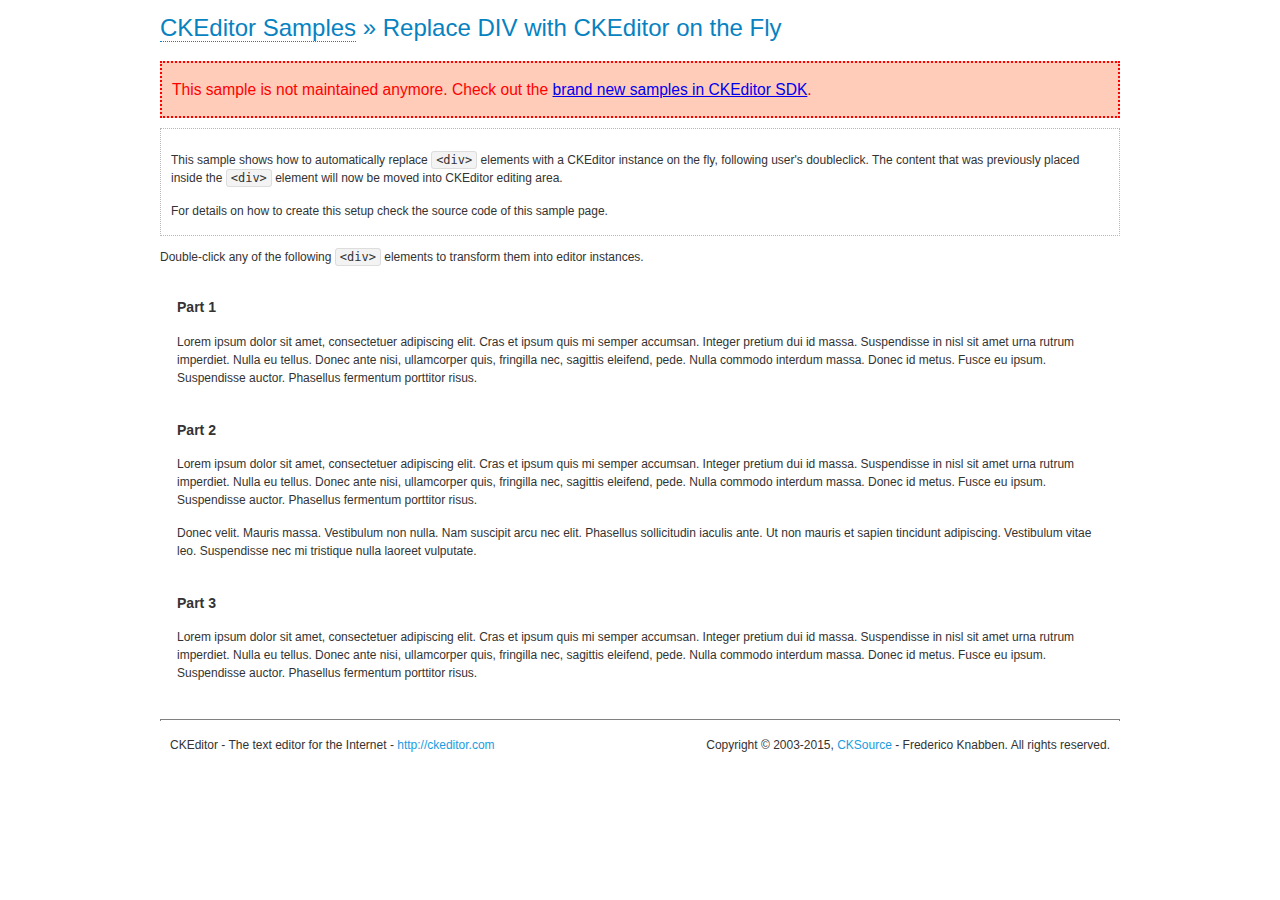
<file: echartstest/src/main/webapp/assets/custom/js/ckeditor/samples/old/divreplace.html>
<!DOCTYPE html>
<!--
Copyright (c) 2003-2015, CKSource - Frederico Knabben. All rights reserved.
For licensing, see LICENSE.md or http://ckeditor.com/license
-->
<html>
<head>
	<meta charset="utf-8">
	<title>Replace DIV &mdash; CKEditor Sample</title>
	<script src="../../ckeditor.js"></script>
	<link href="sample.css" rel="stylesheet">
	<style>

		div.editable
		{
			border: solid 2px transparent;
			padding-left: 15px;
			padding-right: 15px;
		}

		div.editable:hover
		{
			border-color: black;
		}

	</style>
	<script>

		// Uncomment the following code to test the "Timeout Loading Method".
		// CKEDITOR.loadFullCoreTimeout = 5;

		window.onload = function() {
			// Listen to the double click event.
			if ( window.addEventListener )
				document.body.addEventListener( 'dblclick', onDoubleClick, false );
			else if ( window.attachEvent )
				document.body.attachEvent( 'ondblclick', onDoubleClick );

		};

		function onDoubleClick( ev ) {
			// Get the element which fired the event. This is not necessarily the
			// element to which the event has been attached.
			var element = ev.target || ev.srcElement;

			// Find out the div that holds this element.
			var name;

			do {
				element = element.parentNode;
			}
			while ( element && ( name = element.nodeName.toLowerCase() ) &&
				( name != 'div' || element.className.indexOf( 'editable' ) == -1 ) && name != 'body' );

			if ( name == 'div' && element.className.indexOf( 'editable' ) != -1 )
				replaceDiv( element );
		}

		var editor;

		function replaceDiv( div ) {
			if ( editor )
				editor.destroy();

			editor = CKEDITOR.replace( div );
		}

	</script>
</head>
<body>
	<h1 class="samples">
		<a href="index.html">CKEditor Samples</a> &raquo; Replace DIV with CKEditor on the Fly
	</h1>
	<div class="warning deprecated">
		This sample is not maintained anymore. Check out the <a href="http://sdk.ckeditor.com/">brand new samples in CKEditor SDK</a>.
	</div>
	<div class="description">
		<p>
			This sample shows how to automatically replace <code>&lt;div&gt;</code> elements
			with a CKEditor instance on the fly, following user's doubleclick. The content
			that was previously placed inside the <code>&lt;div&gt;</code> element will now
			be moved into CKEditor editing area.
		</p>
		<p>
			For details on how to create this setup check the source code of this sample page.
		</p>
	</div>
	<p>
		Double-click any of the following <code>&lt;div&gt;</code> elements to transform them into
		editor instances.
	</p>
	<div class="editable">
		<h3>
			Part 1
		</h3>
		<p>
			Lorem ipsum dolor sit amet, consectetuer adipiscing elit. Cras et ipsum quis mi
			semper accumsan. Integer pretium dui id massa. Suspendisse in nisl sit amet urna
			rutrum imperdiet. Nulla eu tellus. Donec ante nisi, ullamcorper quis, fringilla
			nec, sagittis eleifend, pede. Nulla commodo interdum massa. Donec id metus. Fusce
			eu ipsum. Suspendisse auctor. Phasellus fermentum porttitor risus.
		</p>
	</div>
	<div class="editable">
		<h3>
			Part 2
		</h3>
		<p>
			Lorem ipsum dolor sit amet, consectetuer adipiscing elit. Cras et ipsum quis mi
			semper accumsan. Integer pretium dui id massa. Suspendisse in nisl sit amet urna
			rutrum imperdiet. Nulla eu tellus. Donec ante nisi, ullamcorper quis, fringilla
			nec, sagittis eleifend, pede. Nulla commodo interdum massa. Donec id metus. Fusce
			eu ipsum. Suspendisse auctor. Phasellus fermentum porttitor risus.
		</p>
		<p>
			Donec velit. Mauris massa. Vestibulum non nulla. Nam suscipit arcu nec elit. Phasellus
			sollicitudin iaculis ante. Ut non mauris et sapien tincidunt adipiscing. Vestibulum
			vitae leo. Suspendisse nec mi tristique nulla laoreet vulputate.
		</p>
	</div>
	<div class="editable">
		<h3>
			Part 3
		</h3>
		<p>
			Lorem ipsum dolor sit amet, consectetuer adipiscing elit. Cras et ipsum quis mi
			semper accumsan. Integer pretium dui id massa. Suspendisse in nisl sit amet urna
			rutrum imperdiet. Nulla eu tellus. Donec ante nisi, ullamcorper quis, fringilla
			nec, sagittis eleifend, pede. Nulla commodo interdum massa. Donec id metus. Fusce
			eu ipsum. Suspendisse auctor. Phasellus fermentum porttitor risus.
		</p>
	</div>
	<div id="footer">
		<hr>
		<p>
			CKEditor - The text editor for the Internet - <a class="samples" href="http://ckeditor.com/">http://ckeditor.com</a>
		</p>
		<p id="copy">
			Copyright &copy; 2003-2015, <a class="samples" href="http://cksource.com/">CKSource</a> - Frederico
			Knabben. All rights reserved.
		</p>
	</div>
</body>
</html>
</file>
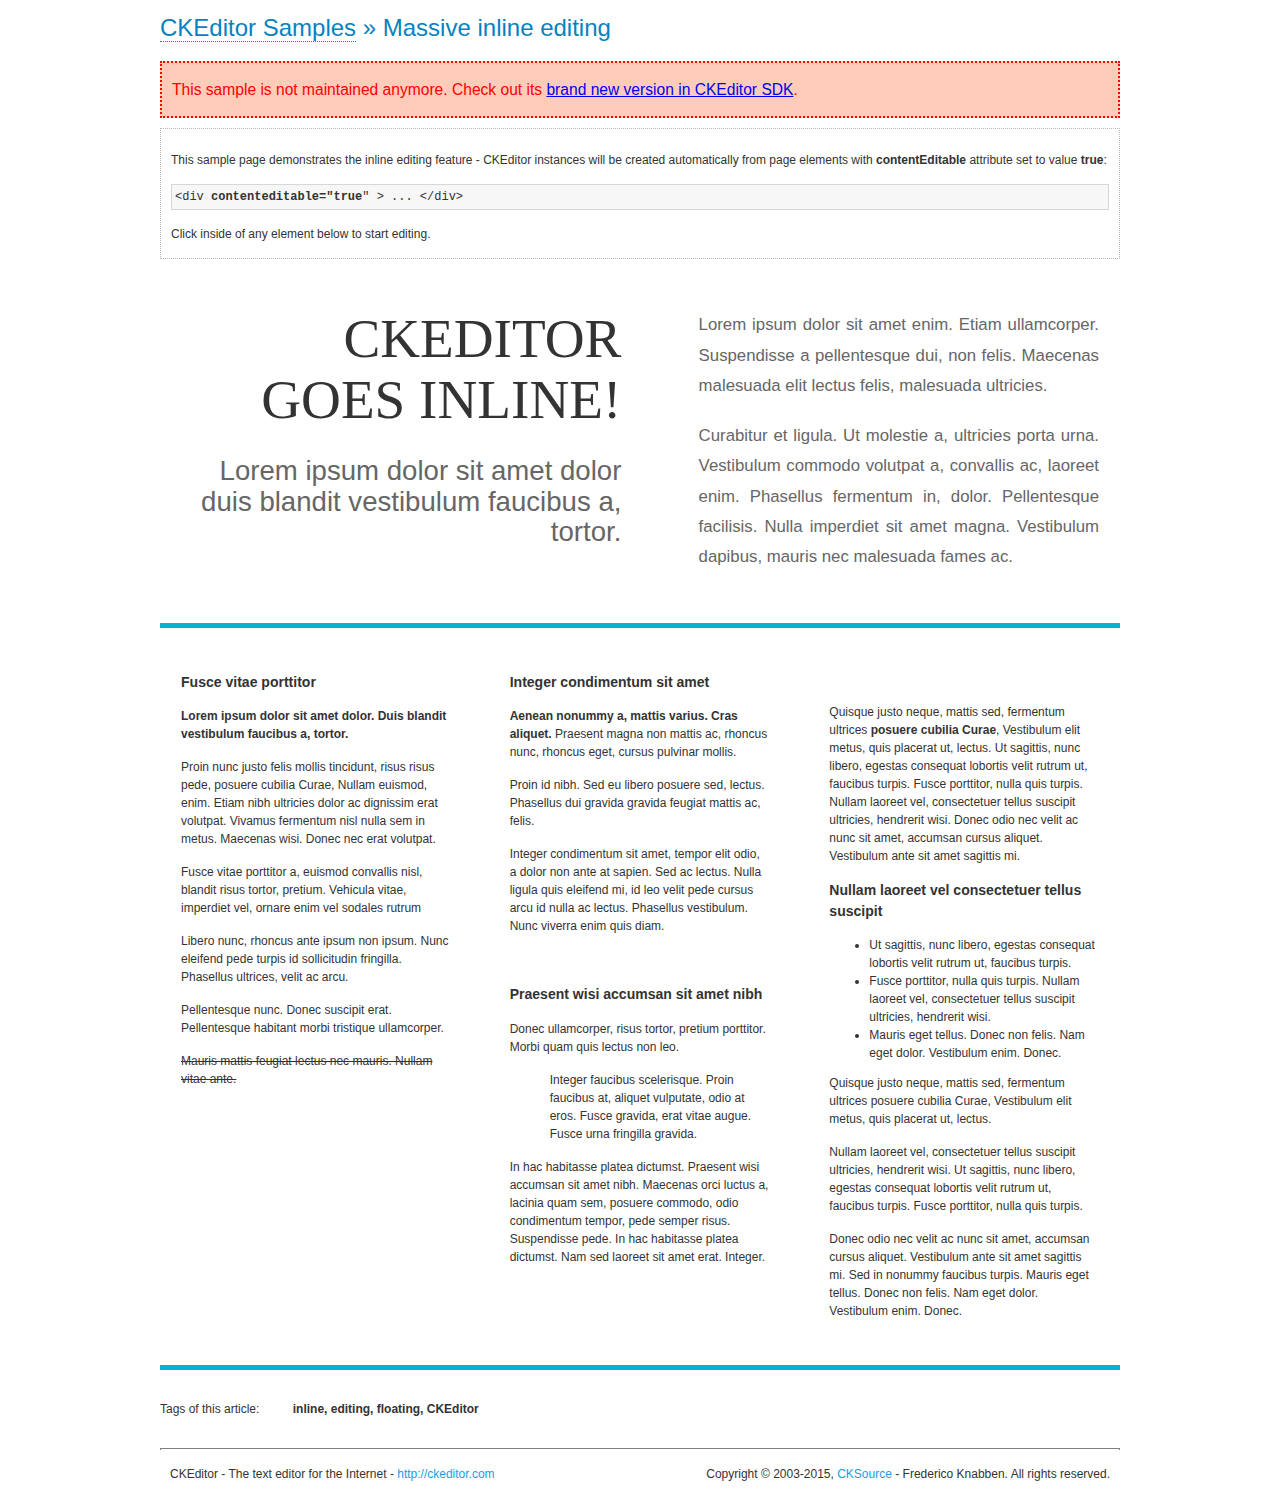
<file: echartstest/src/main/webapp/assets/custom/js/ckeditor/samples/old/inlineall.html>
<!DOCTYPE html>
<!--
Copyright (c) 2003-2015, CKSource - Frederico Knabben. All rights reserved.
For licensing, see LICENSE.md or http://ckeditor.com/license
-->
<html>
<head>
	<meta charset="utf-8">
	<title>Massive inline editing &mdash; CKEditor Sample</title>
	<script src="../../ckeditor.js"></script>
	<script>

		// This code is generally not necessary, but it is here to demonstrate
		// how to customize specific editor instances on the fly. This fits well
		// this demo because we have editable elements (like headers) that
		// require less features.

		// The "instanceCreated" event is fired for every editor instance created.
		CKEDITOR.on( 'instanceCreated', function( event ) {
			var editor = event.editor,
				element = editor.element;

			// Customize editors for headers and tag list.
			// These editors don't need features like smileys, templates, iframes etc.
			if ( element.is( 'h1', 'h2', 'h3' ) || element.getAttribute( 'id' ) == 'taglist' ) {
				// Customize the editor configurations on "configLoaded" event,
				// which is fired after the configuration file loading and
				// execution. This makes it possible to change the
				// configurations before the editor initialization takes place.
				editor.on( 'configLoaded', function() {

					// Remove unnecessary plugins to make the editor simpler.
					editor.config.removePlugins = 'colorbutton,find,flash,font,' +
						'forms,iframe,image,newpage,removeformat,' +
						'smiley,specialchar,stylescombo,templates';

					// Rearrange the layout of the toolbar.
					editor.config.toolbarGroups = [
						{ name: 'editing',		groups: [ 'basicstyles', 'links' ] },
						{ name: 'undo' },
						{ name: 'clipboard',	groups: [ 'selection', 'clipboard' ] },
						{ name: 'about' }
					];
				});
			}
		});

	</script>
	<link href="sample.css" rel="stylesheet">
	<style>

		/* The following styles are just to make the page look nice. */

		/* Workaround to show Arial Black in Firefox. */
		@font-face
		{
			font-family: 'arial-black';
			src: local('Arial Black');
		}

		*[contenteditable="true"]
		{
			padding: 10px;
		}

		#container
		{
			width: 960px;
			margin: 30px auto 0;
		}

		#header
		{
			overflow: hidden;
			padding: 0 0 30px;
			border-bottom: 5px solid #05B2D2;
			position: relative;
		}

		#headerLeft,
		#headerRight
		{
			width: 49%;
			overflow: hidden;
		}

		#headerLeft
		{
			float: left;
			padding: 10px 1px 1px;
		}

		#headerLeft h2,
		#headerLeft h3
		{
			text-align: right;
			margin: 0;
			overflow: hidden;
			font-weight: normal;
		}

		#headerLeft h2
		{
			font-family: "Arial Black",arial-black;
			font-size: 4.6em;
			line-height: 1.1;
			text-transform: uppercase;
		}

		#headerLeft h3
		{
			font-size: 2.3em;
			line-height: 1.1;
			margin: .2em 0 0;
			color: #666;
		}

		#headerRight
		{
			float: right;
			padding: 1px;
		}

		#headerRight p
		{
			line-height: 1.8;
			text-align: justify;
			margin: 0;
		}

		#headerRight p + p
		{
			margin-top: 20px;
		}

		#headerRight > div
		{
			padding: 20px;
			margin: 0 0 0 30px;
			font-size: 1.4em;
			color: #666;
		}

		#columns
		{
			color: #333;
			overflow: hidden;
			padding: 20px 0;
		}

		#columns > div
		{
			float: left;
			width: 33.3%;
		}

		#columns #column1 > div
		{
			margin-left: 1px;
		}

		#columns #column3 > div
		{
			margin-right: 1px;
		}

		#columns > div > div
		{
			margin: 0px 10px;
			padding: 10px 20px;
		}

		#columns blockquote
		{
			margin-left: 15px;
		}

		#tagLine
		{
			border-top: 5px solid #05B2D2;
			padding-top: 20px;
		}

		#taglist {
			display: inline-block;
			margin-left: 20px;
			font-weight: bold;
			margin: 0 0 0 20px;
		}

	</style>
</head>
<body>
<div>
	<h1 class="samples"><a href="index.html">CKEditor Samples</a> &raquo; Massive inline editing</h1>
	<div class="warning deprecated">
		This sample is not maintained anymore. Check out its <a href="http://sdk.ckeditor.com/samples/inline.html">brand new version in CKEditor SDK</a>.
	</div>
	<div class="description">
		<p>This sample page demonstrates the inline editing feature - CKEditor instances will be created automatically from page elements with <strong>contentEditable</strong> attribute set to value <strong>true</strong>:</p>
		<pre class="samples">&lt;div <strong>contenteditable="true</strong>" &gt; ... &lt;/div&gt;</pre>
		<p>Click inside of any element below to start editing.</p>
	</div>
</div>
<div id="container">
	<div id="header">
		<div id="headerLeft">
			<h2 id="sampleTitle" contenteditable="true">
				CKEditor<br> Goes Inline!
			</h2>
			<h3 contenteditable="true">
				Lorem ipsum dolor sit amet dolor duis blandit vestibulum faucibus a, tortor.
			</h3>
		</div>
		<div id="headerRight">
			<div contenteditable="true">
				<p>
					Lorem ipsum dolor sit amet enim. Etiam ullamcorper. Suspendisse a pellentesque dui, non felis. Maecenas malesuada elit lectus felis, malesuada ultricies.
				</p>
				<p>
					Curabitur et ligula. Ut molestie a, ultricies porta urna. Vestibulum commodo volutpat a, convallis ac, laoreet enim. Phasellus fermentum in, dolor. Pellentesque facilisis. Nulla imperdiet sit amet magna. Vestibulum dapibus, mauris nec malesuada fames ac.
				</p>
			</div>
		</div>
	</div>
	<div id="columns">
		<div id="column1">
			<div contenteditable="true">
				<h3>
					Fusce vitae porttitor
				</h3>
				<p>
					<strong>
						Lorem ipsum dolor sit amet dolor. Duis blandit vestibulum faucibus a, tortor.
					</strong>
				</p>
				<p>
					Proin nunc justo felis mollis tincidunt, risus risus pede, posuere cubilia Curae, Nullam euismod, enim. Etiam nibh ultricies dolor ac dignissim erat volutpat. Vivamus fermentum <a href="http://ckeditor.com/">nisl nulla sem in</a> metus. Maecenas wisi. Donec nec erat volutpat.
				</p>
				<blockquote>
					<p>
						Fusce vitae porttitor a, euismod convallis nisl, blandit risus tortor, pretium.
						Vehicula vitae, imperdiet vel, ornare enim vel sodales rutrum
					</p>
				</blockquote>
				<blockquote>
					<p>
						Libero nunc, rhoncus ante ipsum non ipsum. Nunc eleifend pede turpis id sollicitudin fringilla. Phasellus ultrices, velit ac arcu.
					</p>
				</blockquote>
				<p>Pellentesque nunc. Donec suscipit erat. Pellentesque habitant morbi tristique ullamcorper.</p>
				<p><s>Mauris mattis feugiat lectus nec mauris. Nullam vitae ante.</s></p>
			</div>
		</div>
		<div id="column2">
			<div contenteditable="true">
				<h3>
					Integer condimentum sit amet
				</h3>
				<p>
					<strong>Aenean nonummy a, mattis varius. Cras aliquet.</strong>
					Praesent <a href="http://ckeditor.com/">magna non mattis ac, rhoncus nunc</a>, rhoncus eget, cursus pulvinar mollis.</p>
				<p>Proin id nibh. Sed eu libero posuere sed, lectus. Phasellus dui gravida gravida feugiat mattis ac, felis.</p>
				<p>Integer condimentum sit amet, tempor elit odio, a dolor non ante at sapien. Sed ac lectus. Nulla ligula quis eleifend mi, id leo velit pede cursus arcu id nulla ac lectus. Phasellus vestibulum. Nunc viverra enim quis diam.</p>
			</div>
			<div contenteditable="true">
				<h3>
					Praesent wisi accumsan sit amet nibh
				</h3>
				<p>Donec ullamcorper, risus tortor, pretium porttitor. Morbi quam quis lectus non leo.</p>
				<p style="margin-left: 40px; ">Integer faucibus scelerisque. Proin faucibus at, aliquet vulputate, odio at eros. Fusce <a href="http://ckeditor.com/">gravida, erat vitae augue</a>. Fusce urna fringilla gravida.</p>
				<p>In hac habitasse platea dictumst. Praesent wisi accumsan sit amet nibh. Maecenas orci luctus a, lacinia quam sem, posuere commodo, odio condimentum tempor, pede semper risus. Suspendisse pede. In hac habitasse platea dictumst. Nam sed laoreet sit amet erat. Integer.</p>
			</div>
		</div>
		<div id="column3">
			<div contenteditable="true">
				<p>
					<img src="assets/inlineall/logo.png" alt="CKEditor logo" style="float:left">
				</p>
				<p>Quisque justo neque, mattis sed, fermentum ultrices <strong>posuere cubilia Curae</strong>, Vestibulum elit metus, quis placerat ut, lectus. Ut sagittis, nunc libero, egestas consequat lobortis velit rutrum ut, faucibus turpis. Fusce porttitor, nulla quis turpis. Nullam laoreet vel, consectetuer tellus suscipit ultricies, hendrerit wisi. Donec odio nec velit ac nunc sit amet, accumsan cursus aliquet. Vestibulum ante sit amet sagittis mi.</p>
				<h3>
					Nullam laoreet vel consectetuer tellus suscipit
				</h3>
				<ul>
					<li>Ut sagittis, nunc libero, egestas consequat lobortis velit rutrum ut, faucibus turpis.</li>
					<li>Fusce porttitor, nulla quis turpis. Nullam laoreet vel, consectetuer tellus suscipit ultricies, hendrerit wisi.</li>
					<li>Mauris eget tellus. Donec non felis. Nam eget dolor. Vestibulum enim. Donec.</li>
				</ul>
				<p>Quisque justo neque, mattis sed, <a href="http://ckeditor.com/">fermentum ultrices posuere cubilia</a> Curae, Vestibulum elit metus, quis placerat ut, lectus.</p>
				<p>Nullam laoreet vel, consectetuer tellus suscipit ultricies, hendrerit wisi. Ut sagittis, nunc libero, egestas consequat lobortis velit rutrum ut, faucibus turpis. Fusce porttitor, nulla quis turpis.</p>
				<p>Donec odio nec velit ac nunc sit amet, accumsan cursus aliquet. Vestibulum ante sit amet sagittis mi. Sed in nonummy faucibus turpis. Mauris eget tellus. Donec non felis. Nam eget dolor. Vestibulum enim. Donec.</p>
			</div>
		</div>
	</div>
	<div id="tagLine">
		Tags of this article:
		<p id="taglist" contenteditable="true">
			inline, editing, floating, CKEditor
		</p>
	</div>
</div>
<div id="footer">
	<hr>
	<p>
		CKEditor - The text editor for the Internet - <a class="samples" href="http://ckeditor.com/">
			http://ckeditor.com</a>
	</p>
	<p id="copy">
		Copyright &copy; 2003-2015, <a class="samples" href="http://cksource.com/">CKSource</a>
		- Frederico Knabben. All rights reserved.
	</p>
</div>
</body>
</html>
</file>
<file: echartstest/src/main/webapp/assets/custom/js/ckeditor/samples/css/samples.css>
/**
 * @license Copyright (c) 2003-2015, CKSource - Frederico Knabben. All rights reserved.
 * For licensing, see LICENSE.md or http://ckeditor.com/license
 */
@media (max-width: 900px) {
  .global-is-mobile-hidden {
    display: none !important;
  }
}
article,
aside,
details,
figcaption,
figure,
footer,
header,
hgroup,
main,
menu,
nav,
section {
  display: block;
}
body,
html {
  margin: 0;
  padding: 0;
  font: 16px / 1.8 Arial, 'Helvetica Neue', Helvetica, sans-serif;
  font-weight: 300;
  color: #575757;
}
.grid-width-10 {
  width: 10%;
}
.grid-width-20 {
  width: 20%;
}
.grid-width-30 {
  width: 30%;
}
.grid-width-40 {
  width: 40%;
}
.grid-width-50 {
  width: 50%;
}
.grid-width-60 {
  width: 60%;
}
.grid-width-70 {
  width: 70%;
}
.grid-width-80 {
  width: 80%;
}
.grid-width-90 {
  width: 90%;
}
.grid-width-100 {
  width: 100%;
}
@media (max-width: 900px) {
  .grid-width-10,
  .grid-width-20,
  .grid-width-30,
  .grid-width-40,
  .grid-width-50,
  .grid-width-60,
  .grid-width-70,
  .grid-width-80,
  .grid-width-90,
  .grid-width-100 {
    width: 100%;
  }
}
*[class*="grid-width"] {
  -webkit-box-sizing: border-box;
  -moz-box-sizing: border-box;
  box-sizing: border-box;
  padding-left: 4%;
  padding-right: 4%;
  float: left;
}
*[class*="grid-width"]:after,
.grid-container:after,
*[class*="grid-width"]:before,
.grid-container:before {
  content: '';
  display: block;
  overflow: hidden;
  visibility: hidden;
  font-size: 0;
  line-height: 0;
  width: 0;
  height: 0;
}
*[class*="grid-width"]:after,
.grid-container:after {
  clear: both;
}
.grid-container {
  -webkit-box-sizing: border-box;
  -moz-box-sizing: border-box;
  box-sizing: border-box;
  margin-left: auto;
  margin-right: auto;
}
.grid-container-nested *[class*="grid-width"]:first-child {
  padding-left: 0;
}
.grid-container-nested *[class*="grid-width"]:last-child {
  padding-right: 0;
}
@media (max-width: 900px) {
  .grid-container-nested *[class*="grid-width"]:first-child {
    padding-left: 4%;
  }
  .grid-container-nested *[class*="grid-width"]:last-child {
    padding-right: 4%;
  }
}
.header-a {
  min-height: 140px;
  overflow: hidden;
}
.header-a .header-a-logo {
  margin: 40px 0 0;
}
@media (max-width: 900px) {
  .header-a .header-a-logo {
    text-align: center;
  }
}
.header-a .header-a-logo img {
  border: transparent;
}
.navigation-a {
  height: 30px;
  background: #3d3d3d;
  position: absolute;
  left: 0;
  right: 0;
  top: 0;
  padding: 0;
  overflow: hidden;
}
@media (max-width: 900px) {
  .navigation-a {
    text-align: center;
  }
}
.navigation-a ul {
  list-style: none;
  margin: 0;
  overflow: hidden;
}
.navigation-a ul li,
.navigation-a ul li a {
  display: inline-block;
}
@media (max-width: 900px) {
  .navigation-a ul {
    width: auto;
    text-overflow: ellipsis;
    white-space: nowrap;
    display: inline-block;
    float: none;
  }
  .navigation-a ul:before,
  .navigation-a ul:after {
    display: none;
  }
}
.navigation-a ul.navigation-a-left {
  text-align: left;
}
@media (max-width: 900px) {
  .navigation-a ul.navigation-a-left {
    padding-right: 0;
  }
}
.navigation-a ul.navigation-a-right {
  text-align: right;
}
@media (max-width: 900px) {
  .navigation-a ul.navigation-a-right {
    padding-left: 23px;
  }
}
.navigation-a ul li + li {
  margin-left: 23px;
}
.navigation-a ul li a {
  font-size: 10px;
  font-size: 0.625rem;
  line-height: 18px;
  line-height: 1.13rem;
  line-height: 30px;
  float: left;
  color: #dddddd;
  font-weight: bold;
  text-decoration: none;
  text-transform: uppercase;
}
.navigation-a ul li a:hover {
  cursor: pointer;
  color: #ffffff;
}
.icon-navigation-a-github:before,
.icon-navigation-a-github:after {
  background-image: url("[data-uri]");
}
.navigation-b {
  text-align: right;
  margin: 52px 0 0;
  overflow: visible;
}
@media (max-width: 900px) {
  .navigation-b {
    text-align: center;
    margin-top: 20px;
    padding: 0;
  }
}
.navigation-b ul {
  padding: 0;
  list-style: none;
  margin: 0;
  overflow: visible;
}
.navigation-b ul li,
.navigation-b ul li a {
  display: inline-block;
}
@media (max-width: 900px) {
  .navigation-b ul {
    display: table;
    width: 100%;
    padding-bottom: 1.5em;
  }
}
@media (max-width: 900px) {
  .navigation-b ul li {
    display: table-row;
  }
}
.navigation-b ul li + li {
  margin-left: 20px;
}
@media (max-width: 900px) {
  .navigation-b ul li + li {
    margin-left: 0;
  }
}
.navigation-b ul li a {
  -webkit-box-sizing: border-box;
  -moz-box-sizing: border-box;
  box-sizing: border-box;
  text-transform: uppercase;
  text-decoration: none;
  outline: none;
}
@media (max-width: 900px) {
  .navigation-b ul li a {
    width: 100%;
    -webkit-border-radius: 0;
    -webkit-background-clip: padding-box;
    -moz-border-radius: 0;
    -moz-background-clip: padding;
    border-radius: 0;
    background-clip: padding-box;
  }
}
.footer-a {
  font-size: 13px;
  font-size: 0.8125rem;
  line-height: 23.4px;
  line-height: 1.46rem;
  padding-top: 2.25em;
  padding-bottom: 2.25em;
  overflow: hidden;
  color: #8a8a8a;
}
.footer-a a {
  color: #27c0d8;
  text-decoration: none;
  border-bottom: 1px dotted #27c0d8;
}
.footer-a a:hover {
  color: #23adc2;
}
.footer-a p {
  margin: 0;
  display: inline-block;
  text-align: center;
}
.content {
  font-size: 14px;
  font-size: 0.875rem;
  line-height: 25.2px;
  line-height: 1.57rem;
  overflow: hidden;
  padding-top: 1.5em;
  padding-bottom: 1.5em;
}
.content p {
  margin: 0.75em 0;
}
.content ul,
.content ol,
.content pre,
.content blockquote,
.content textarea:not([class^="cke"]),
.content .cke {
  margin: 1.875em 0;
}
.content code,
.content kbd {
  -webkit-border-radius: 3px;
  -webkit-background-clip: padding-box;
  -moz-border-radius: 3px;
  -moz-background-clip: padding;
  border-radius: 3px;
  background-clip: padding-box;
  padding: 3px 4px;
}
.content pre,
.content code,
.content kbd,
.content blockquote {
  background: #f5f5f5;
}
.content blockquote,
.content pre {
  background: none;
  border-left: 4px solid #27c0d8;
  padding: 1.5em 2.25em;
}
.content p a,
.content ul a,
.content ol a,
.content blockquote a,
.content h1 a,
.content h2 a,
.content h3 a,
.content h4 a,
.content h5 a {
  color: #27c0d8;
  text-decoration: none;
  border-bottom: 1px dotted #27c0d8;
}
.content p a:hover,
.content ul a:hover,
.content ol a:hover,
.content blockquote a:hover,
.content h1 a:hover,
.content h2 a:hover,
.content h3 a:hover,
.content h4 a:hover,
.content h5 a:hover {
  color: #23adc2;
}
.content h1,
.content h2,
.content h3,
.content h4,
.content h5 {
  color: #000;
  font-weight: 100;
}
.content h1 code,
.content h2 code,
.content h3 code,
.content h4 code,
.content h5 code,
.content h1 kbd,
.content h2 kbd,
.content h3 kbd,
.content h4 kbd,
.content h5 kbd {
  font-size: inherit;
}
.content h1 a.content-heading-anchor,
.content h2 a.content-heading-anchor,
.content h3 a.content-heading-anchor,
.content h4 a.content-heading-anchor,
.content h5 a.content-heading-anchor {
  font-weight: 100;
  vertical-align: middle;
  opacity: 0;
  border: 0;
}
.content h1:hover a.content-heading-anchor,
.content h2:hover a.content-heading-anchor,
.content h3:hover a.content-heading-anchor,
.content h4:hover a.content-heading-anchor,
.content h5:hover a.content-heading-anchor {
  opacity: 1;
}
.content h1:target a,
.content h2:target a,
.content h3:target a,
.content h4:target a,
.content h5:target a {
  -webkit-animation: targetLinkOpacity 0.5s linear alternate;
  -moz-animation: targetLinkOpacity 0.5s linear alternate;
  -o-animation: targetLinkOpacity 0.5s linear alternate;
  animation: targetLinkOpacity 0.5s linear alternate;
  opacity: 1;
}
.content input,
.content select,
.content textarea:not([class^="cke"]) {
  -webkit-border-radius: 3px;
  -webkit-background-clip: padding-box;
  -moz-border-radius: 3px;
  -moz-background-clip: padding;
  border-radius: 3px;
  background-clip: padding-box;
  -webkit-box-shadow: inset 0 1px 1px rgba(0, 0, 0, 0.08);
  -moz-box-shadow: inset 0 1px 1px rgba(0, 0, 0, 0.08);
  box-shadow: inset 0 1px 1px rgba(0, 0, 0, 0.08);
  font: inherit;
  color: inherit;
  border: 1px solid #d9d9d9;
  padding: .2em .5em;
}
.content input:focus,
.content select:focus,
.content textarea:not([class^="cke"]):focus {
  border-color: #66afe9;
  outline: 0;
  -webkit-box-shadow: inset 0 1px 1px rgba(0, 0, 0, 0.08), 0 0 8px #93c6ef;
  -moz-box-shadow: inset 0 1px 1px rgba(0, 0, 0, 0.08), 0 0 8px #93c6ef;
  box-shadow: inset 0 1px 1px rgba(0, 0, 0, 0.08), 0 0 8px #93c6ef;
}
.content abbr {
  border-bottom: 1px dotted #666;
  cursor: pointer;
}
.content blockquote {
  font-style: italic;
  font-family: Georgia, Times, "Times New Roman", serif;
  font-size: 16px;
  font-size: 1rem;
  line-height: 28.8px;
  line-height: 1.8rem;
}
.content em {
  font-style: italic;
}
.content h1 {
  font-size: 36px;
  font-size: 2.25rem;
  line-height: 64.8px;
  line-height: 4.05rem;
  margin: 1.125em 0 0;
}
.content h2 {
  font-size: 27.2px;
  font-size: 1.7rem;
  line-height: 48.96px;
  line-height: 3.06rem;
  margin: 0.9em 0 0;
}
.content h3 {
  font-size: 24px;
  font-size: 1.5rem;
  line-height: 43.2px;
  line-height: 2.7rem;
  font-weight: 500;
  margin: 0.75em 0 0;
}
.content h4 {
  font-size: 19.2px;
  font-size: 1.2rem;
  line-height: 34.56px;
  line-height: 2.16rem;
  font-weight: 500;
  margin: 0.75em 0 0;
}
.content h5 {
  font-size: 17.6px;
  font-size: 1.1rem;
  line-height: 31.68px;
  line-height: 1.98rem;
  font-weight: 500;
  margin: 0.75em 0 0;
}
.content hr {
  border: 0;
  border-top: 4px solid #d9d9d9;
  margin: 1.5em 0;
}
.content input[type="text"] {
  height: 1.8em;
  line-height: 1.8em;
}
.content input[type="button"] {
  -webkit-appearance: button;
  -moz-appearance: button;
  appearance: button;
}
.content kbd {
  font-size: 12px;
  font-size: 0.75rem;
  line-height: 21.6px;
  line-height: 1.35rem;
  font-family: Arial, 'Helvetica Neue', Helvetica, sans-serif;
  padding: 2px 6px;
  -webkit-box-shadow: 0 0 4px #ffffff inset, 0 2px 0 #d9d9d9;
  -moz-box-shadow: 0 0 4px #ffffff inset, 0 2px 0 #d9d9d9;
  box-shadow: 0 0 4px #ffffff inset, 0 2px 0 #d9d9d9;
}
.content p img {
  vertical-align: middle;
}
.content p pre {
  padding: 1.5em;
}
.content pre {
  padding: 0;
  border: 0;
  tab-size: 4;
  -o-tab-size: 4;
  -moz-tab-size: 4;
}
.content pre,
.content code {
  font-size: 11.89px;
  font-size: 0.743rem;
  line-height: 21.4px;
  line-height: 1.34rem;
  font-family: Consolas, Menlo, Monaco, Lucida Console, Liberation Mono, DejaVu Sans Mono, Bitstream Vera Sans Mono, Courier New, monospace, serif;
}
.content pre a,
.content code a {
  border: 0;
}
.content pre code {
  padding: 0.75em;
  display: block;
}
.content strong {
  color: #000;
}
.content ul ul,
.content ol ul,
.content ul ol,
.content ol ol {
  margin: 0.75em 0;
}
.content ul li,
.content ol li {
  font-size: 14px;
  font-size: 0.875rem;
  line-height: 30.24px;
  line-height: 1.89rem;
}
.content textarea:not([class^="cke"]) {
  width: 100%;
}
.content div.todo {
  border: 2px dotted #444;
  padding: 10px;
  margin: 60px 0 10px 0;
  /* Remove me some day */
}
.content div.todo:before {
  content: "TODO";
  font-weight: bold;
}
body a.button-a,
body button.button-a,
body input.button-a {
  -webkit-border-radius: 3px;
  -webkit-background-clip: padding-box;
  -moz-border-radius: 3px;
  -moz-background-clip: padding;
  border-radius: 3px;
  background-clip: padding-box;
  font-size: 14px;
  font-size: 0.875rem;
  line-height: 25.2px;
  line-height: 1.57rem;
  height: 36px;
  line-height: 36px;
  padding: 0 1.1em;
  font-weight: 700;
  color: #3e3e3e;
  white-space: nowrap;
  text-decoration: none;
  display: inline-block;
  cursor: pointer;
  border: 0;
  vertical-align: middle;
  margin: 1px 0;
  background: transparent;
}
body a.button-a.icon-pos-left,
body button.button-a.icon-pos-left,
body input.button-a.icon-pos-left {
  padding-left: .8em;
}
body a.button-a.icon-pos-right,
body button.button-a.icon-pos-right,
body input.button-a.icon-pos-right {
  padding-right: .8em;
}
body a.button-a.button-a-no-text,
body button.button-a.button-a-no-text,
body input.button-a.button-a-no-text {
  -webkit-border-radius: 100px;
  -webkit-background-clip: padding-box;
  -moz-border-radius: 100px;
  -moz-background-clip: padding;
  border-radius: 100px;
  background-clip: padding-box;
  width: 36px;
  padding: 0;
  text-indent: -999px;
  overflow: hidden;
  position: relative;
  text-align: center;
}
body a.button-a.button-a-no-text:before,
body button.button-a.button-a-no-text:before,
body input.button-a.button-a-no-text:before {
  position: absolute;
  left: 50%;
  top: 50%;
  margin: -9px 0 0 -9px;
}
@media (max-width: 900px) {
  body a.button-a.button-a-mobile-collapsed,
  body button.button-a.button-a-mobile-collapsed,
  body input.button-a.button-a-mobile-collapsed {
    -webkit-border-radius: 100px;
    -webkit-background-clip: padding-box;
    -moz-border-radius: 100px;
    -moz-background-clip: padding;
    border-radius: 100px;
    background-clip: padding-box;
    width: 36px;
    padding: 0;
    text-indent: -999px;
    overflow: hidden;
    position: relative;
    text-align: center;
  }
  body a.button-a.button-a-mobile-collapsed:before,
  body button.button-a.button-a-mobile-collapsed:before,
  body input.button-a.button-a-mobile-collapsed:before {
    position: absolute;
    left: 50%;
    top: 50%;
    margin: -9px 0 0 -9px;
  }
  body a.button-a.button-a-mobile-collapsed:before,
  body button.button-a.button-a-mobile-collapsed:before,
  body input.button-a.button-a-mobile-collapsed:before {
    position: absolute;
    left: 50%;
    top: 50%;
    margin: -9px 0 0 -9px;
  }
}
body a.button-a:active,
body button.button-a:active,
body input.button-a:active,
body a.button-a:hover,
body button.button-a:hover,
body input.button-a:hover {
  color: #fff;
  background: #23adc2;
}
body a.button-a:focus,
body button.button-a:focus,
body input.button-a:focus {
  border-color: #66afe9;
  outline: 0;
  -webkit-box-shadow: inset 0 1px 1px rgba(0, 0, 0, 0.075), 0 0 8px #93c6ef;
  -moz-box-shadow: inset 0 1px 1px rgba(0, 0, 0, 0.075), 0 0 8px #93c6ef;
  box-shadow: inset 0 1px 1px rgba(0, 0, 0, 0.075), 0 0 8px #93c6ef;
}
body a.button-a-soft,
body button.button-a-soft,
body input.button-a-soft {
  background: #e7e7e7;
}
body a.button-a-soft:active,
body button.button-a-soft:active,
body input.button-a-soft:active,
body a.button-a-soft:hover,
body button.button-a-soft:hover,
body input.button-a-soft:hover {
  color: #3e3e3e;
  background: #cecece;
}
body a.button-a-background,
body button.button-a-background,
body input.button-a-background,
body a.navigation-b ul li a:hover,
body button.navigation-b ul li a:hover,
body input.navigation-b ul li a:hover {
  color: #fff;
  background: #27c0d8;
}
body a.button-a-background:active,
body button.button-a-background:active,
body input.button-a-background:active,
body a.button-a-background:hover,
body button.button-a-background:hover,
body input.button-a-background:hover,
body a.navigation-b ul li a:hover:active,
body button.navigation-b ul li a:hover:active,
body input.navigation-b ul li a:hover:active,
body a.navigation-b ul li a:hover:hover,
body button.navigation-b ul li a:hover:hover,
body input.navigation-b ul li a:hover:hover {
  color: #fff;
  background: #23adc2;
}
.balloon-a {
  font-size: 12px;
  font-size: 0.75rem;
  line-height: 21.6px;
  line-height: 1.35rem;
  -webkit-border-radius: 3px;
  -webkit-background-clip: padding-box;
  -moz-border-radius: 3px;
  -moz-background-clip: padding;
  border-radius: 3px;
  background-clip: padding-box;
  border-bottom: 3px solid #d4d4d4;
  background: #ebebeb;
  display: inline-block;
  white-space: nowrap;
  padding: .4em 1.2em .2em;
  font-weight: 700;
  position: relative;
  z-index: 1000;
  text-transform: none;
  color: #575757;
}
.balloon-a:hover {
  color: #575757;
}
.balloon-a:before {
  content: '';
  width: 0;
  height: 0;
  border-style: solid;
  position: absolute;
}
.balloon-a-ne:before,
.balloon-a-nw:before {
  top: -13px;
  border-width: 0 9px 15.6px 9px;
  border-color: transparent transparent #ebebeb transparent;
}
.balloon-a-se:before,
.balloon-a-sw:before {
  bottom: -13px;
  border-width: 15.6px 9px 0 9px;
  border-color: #ebebeb transparent transparent transparent;
}
.balloon-a-nw:before,
.balloon-a-sw:before {
  left: 20px;
}
.balloon-a-ne:before,
.balloon-a-se:before {
  right: 20px;
}
.icon-pos-left:before,
.icon-pos-right:after {
  content: '';
  display: inline-block;
  width: 18px;
  height: 18px;
  vertical-align: middle;
  background-repeat: no-repeat;
}
.icon-pos-left:before {
  margin-right: 10px;
}
.icon-pos-right:after {
  margin-left: 10px;
}
.icon-download:before,
.icon-download:after {
  background-image: url("[data-uri]");
}
.icon-question-mark:before,
.icon-question-mark:after {
  background-image: url("[data-uri]");
}
.icon-close:before,
.icon-close:after {
  background-image: url("[data-uri]");
}
.ie8 .switch > * {
  vertical-align: middle;
}
.ie8 .switch input[type="radio"] {
  margin: 0 0.25em;
  display: inline-block;
}
.ie8 .switch label {
  margin-left: 0 !important;
  margin-right: 0 !important;
}
.ie8 .switch label[data-for="1"] {
  float: left;
}
.ie8 .switch label[data-for="2"] {
  float: right;
}
.ie8 .switch .switch-inner {
  display: none;
}
.switch {
  font-size: 14px;
  font-size: 0.875rem;
  line-height: 25.2px;
  line-height: 1.57rem;
  font-weight: bold;
  background-color: #27c0d8;
  overflow: hidden;
  display: inline-block;
  padding: 0.75em 0.25em;
  color: #fff;
  -webkit-border-radius: 3px;
  -webkit-background-clip: padding-box;
  -moz-border-radius: 3px;
  -moz-background-clip: padding;
  border-radius: 3px;
  background-clip: padding-box;
  position: relative;
}
.switch input[type="radio"] {
  display: none;
}
.switch label {
  position: relative;
  z-index: 2;
  float: left;
  cursor: pointer;
  padding: 0 0.75em;
}
.switch label:hover {
  text-decoration: underline;
}
.switch .switch-inner {
  float: left;
  background-color: #FFF;
  height: 1.5em;
  width: 4.125em;
  padding: 2px;
  margin: 0 0.25em;
  -webkit-border-radius: 5.5px;
  -webkit-background-clip: padding-box;
  -moz-border-radius: 5.5px;
  -moz-background-clip: padding;
  border-radius: 5.5px;
  background-clip: padding-box;
}
.switch .switch-inner .handler {
  overflow: hidden;
  position: relative;
  display: block;
  height: 1.5em;
  width: 1.5em;
  background: #25b4cb;
  -webkit-border-radius: 4.5px;
  -webkit-background-clip: padding-box;
  -moz-border-radius: 4.5px;
  -moz-background-clip: padding;
  border-radius: 4.5px;
  background-clip: padding-box;
}
.switch .switch-inner .handler:before {
  content: '';
  display: block;
  position: absolute;
  top: 0;
  right: 0;
  bottom: 3px;
  left: 0;
  background-color: #34c4da;
  -webkit-border-bottom-left-radius: 4.5px;
  -moz-border-radius-bottomleft: 4.5px;
  border-bottom-left-radius: 4.5px;
  -webkit-border-bottom-right-radius: 4.5px;
  -webkit-background-clip: padding-box;
  -moz-border-radius-bottomright: 4.5px;
  -moz-background-clip: padding;
  border-bottom-right-radius: 4.5px;
  background-clip: padding-box;
}
.switch:hover .switch-inner .handler:before {
  background: #45c9dd;
}
.switch input[data-num="2"]:checked ~ .switch-inner > .handler {
  margin-left: auto;
}
.switch input[data-num="2"]:checked ~ label[data-for="1"] {
  padding-right: 5.125em;
  margin-right: -4.375em;
}
.switch input[data-num="1"]:checked ~ label[data-for="2"] {
  padding-left: 5.125em;
  margin-left: -4.375em;
}
.toggler {
  -webkit-user-select: none;
  -moz-user-select: none;
  -ms-user-select: none;
  user-select: none;
}
.toggler label {
  cursor: pointer;
}
.toggler [data-collapse] {
  display: inherit;
}
.toggler [data-expand] {
  display: none;
}
.toggler.collapsed [data-collapse] {
  display: none;
}
.toggler.collapsed [data-expand] {
  display: inherit;
}
.toggler-container {
  overflow: hidden;
}
.toggler-container.collapsed {
  height: 0;
}
.icon-toggler-expanded:before,
.icon-toggler-collapsed:before,
.icon-toggler-expanded:after,
.icon-toggler-collapsed:after {
  background-image: url("[data-uri]");
}
.icon-toggler-expanded.icon-light:before,
.icon-toggler-collapsed.icon-light:before,
.icon-toggler-expanded.icon-light:after,
.icon-toggler-collapsed.icon-light:after {
  background-image: url("[data-uri]");
}
.icon-toggler-expanded:before,
.icon-toggler-expanded:after {
  background-position: top left;
}
.icon-toggler-collapsed:before,
.icon-toggler-collapsed:after {
  background-position: bottom left;
}
.modal {
  padding: 20px;
  border-radius: 3px;
  background-color: white;
  max-width: 700px;
  -webkit-box-sizing: border-box;
  -moz-box-sizing: border-box;
  box-sizing: border-box;
  width: 80% !important;
  top: 50% !important;
  -webkit-transform: translate(-50%, -50%) !important;
  -moz-transform: translate(-50%, -50%) !important;
  -o-transform: translate(-50%, -50%) !important;
  -ms-transform: translate(-50%, -50%) !important;
  transform: translate(-50%, -50%) !important;
}
.modal-close {
  -webkit-border-radius: 100px;
  -webkit-background-clip: padding-box;
  -moz-border-radius: 100px;
  -moz-background-clip: padding;
  border-radius: 100px;
  background-clip: padding-box;
  cursor: pointer;
  height: 18px;
  width: 18px;
  position: absolute;
  top: 10px;
  right: 10px;
  font-size: 17px;
  text-align: center;
  line-height: 19px;
  background: #cccccc;
}
main .grid-container,
header .grid-container,
.navigation-a > div,
footer > div {
  max-width: 968px;
}
.header-a {
  margin-top: 30px;
}
.footer-a {
  border-top: 1px solid #d9d9d9;
}
.adjoined-top {
  background-color: #27c0d8;
  color: #fff;
}
.adjoined-top .content h1,
.adjoined-top .content h2,
.adjoined-top .content h3,
.adjoined-top .content h4,
.adjoined-top .content h5 {
  color: #fff;
}
.adjoined-top .content p {
  font-size: 18px;
  font-size: 1.125rem;
  line-height: 32.4px;
  line-height: 2.02rem;
  font-weight: 100;
}
.adjoined-top .content p a {
  text-decoration: none;
  border-bottom: 1px dotted #fff;
  color: inherit;
}
.adjoined-top .content p a:hover {
  color: #e6e6e6;
}
.adjoined-top .content button {
  color: #fff;
}
.adjoined-top .content strong {
  color: #fff;
}
.adjoined-top .content code {
  font-size: inherit;
  color: #27c0d8;
}
.adjoined-bottom {
  position: relative;
}
.adjoined-bottom:before {
  z-index: -1;
  content: '';
  background: #27c0d8;
  position: absolute;
  top: 0;
  left: 0;
  right: 0;
  height: 50%;
}
main .grid-container,
header .grid-container,
.navigation-a > div,
footer > div {
  max-width: 1052px;
}
main .grid-container.freed-width {
  max-width: none;
}
.switch {
  background: #25b4cb;
  float: right;
  overflow: visible;
}
.switch .balloon-a {
  position: absolute;
  top: -40px;
  right: 50%;
  margin-right: -15px;
  background: #FFEFC1;
  border-bottom-color: #DCDCA4;
}
.switch .balloon-a:before {
  border-color: #FFEFC1 transparent transparent transparent;
}
#toolbar .editors-container {
  overflow: hidden;
  height: 0;
  transition: height 200ms;
}
#toolbar .editors-container.active {
  height: auto;
}
#main #editor {
  background: #FFF;
  padding: 2% 4%;
  border: dashed 5px #27c0d8;
}
div.cke a.cke_button,
div.cke .cke_combo_button {
  border-bottom: none;
}
div.cke a.cke_button.cke_combo_button,
div.cke .cke_combo_button.cke_combo_button {
  border-bottom: 1px solid #a6a6a6;
}
#main .adjoined-top:before {
  height: 335px;
}
#toolbar .adjoined-top:before {
  height: 219px;
}
#toolbar .adjoined-top .grid-container-nested {
  height: 147px;
}
.content .grid-switch-magic {
  margin: 3.5em 0 0;
}
#info-box {
  padding-bottom: 0;
}
#info-box > div {
  width: 100%;
  text-align: right;
}
#info-box > div .toggler {
  padding-right: 0;
}
#info-box > div .toggler:hover {
  background: transparent;
  color: #000;
}
#info-box > div .toggler:hover > label {
  text-decoration: underline;
}
#info-box > div h2 {
  float: left;
  margin-top: 0;
}
#info-box > div#instructions-container {
  text-align: left;
}
#toolbarModifierWrapper {
  overflow: hidden;
  height: 0;
  opacity: 0;
  transition: height 200ms;
}
#toolbarModifierWrapper.active {
  height: auto;
  opacity: 1;
}
header {
  overflow: visible;
}
header div.grid-container {
  overflow: visible;
}
header .navigation-b {
  overflow: visible;
}
header .navigation-b ul {
  overflow: visible;
}
header .navigation-b a {
  position: relative;
}
header .balloon-a {
  position: absolute;
  top: 48px;
  left: 50%;
  margin-left: -35px;
}
@media (max-width: 1140px) {
  header .balloon-a {
    left: auto;
    margin-left: auto;
    right: 50%;
    margin-right: -35px;
  }
  header .balloon-a:before {
    left: auto;
    right: 22px;
  }
}
@media (max-width: 900px) {
  header .balloon-a {
    display: none;
  }
}
#toolbar .cke_toolbar {
  pointer-events: none;
  -webkit-user-select: none;
  -moz-user-select: none;
  -ms-user-select: none;
  user-select: none;
  cursor: default;
}
.some-toolbar-active .cke_toolbar {
  zoom: 1;
  filter: alpha(opacity=50);
  -webkit-opacity: 0.5;
  -moz-opacity: 0.5;
  opacity: 0.5;
}
.cke_toolbar.active {
  position: relative;
  zoom: 1;
  filter: alpha(opacity=100);
  -webkit-opacity: 1;
  -moz-opacity: 1;
  opacity: 1;
}
.cke_toolbar.active:after {
  content: '';
  display: block;
  position: absolute;
  top: 0;
  right: 6px;
  bottom: 5px;
  left: 0;
  -webkit-border-radius: 5px;
  -webkit-background-clip: padding-box;
  -moz-border-radius: 5px;
  -moz-background-clip: padding;
  border-radius: 5px;
  background-clip: padding-box;
  -webkit-box-shadow: 0px 0px 15px 3px #fff4b0;
  -moz-box-shadow: 0px 0px 15px 3px #fff4b0;
  box-shadow: 0px 0px 15px 3px #fff4b0;
}
.cke_toolbar.active .cke_toolgroup {
  -webkit-box-shadow: none;
  -moz-box-shadow: none;
  box-shadow: none;
  border-color: #e3c300;
}
.cke_toolbar.active .cke_combo,
.cke_toolbar.active .cke_toolgroup {
  position: relative;
  z-index: 2;
}
.cke_toolbar.active .cke_combo_button {
  -webkit-box-shadow: none;
  -moz-box-shadow: none;
  box-shadow: none;
}
.unselectable {
  -webkit-user-select: none;
  -moz-user-select: none;
  -ms-user-select: none;
  user-select: none;
}
.toolbar {
  padding: 5px 0;
  margin-bottom: 2.4em;
  overflow: hidden;
  background: #fff;
}
.toolbar button.button-a.cke_button {
  cursor: pointer;
  display: inline-block;
  padding: 4px 6px;
  outline: 0;
  border: 1px solid #a6a6a6;
}
.toolbar button.button-a.hidden {
  display: none;
}
.toolbar button.button-a.left {
  float: left;
  margin-right: 8px;
}
.toolbar button.button-a.right {
  float: right;
  margin-left: 8px;
}
.toolbar button.button-a .highlight {
  color: #ffefc1;
}
.configContainer.hidden,
.toolbarModifier.hidden,
.toolbarModifier-hints.hidden {
  display: none;
}
.toolbarModifier :focus,
.toolbar button:focus,
.configContainer textarea.configCode:focus {
  outline: none;
}
div.toolbarModifier {
  padding: 0;
  overflow: hidden;
  width: 100%;
  position: relative;
  display: table;
  border-collapse: collapse;
}
div.toolbarModifier ::-moz-focus-inner {
  border: 0;
}
div.toolbarModifier .empty {
  display: none;
}
div.toolbarModifier.empty-visible .empty {
  display: table-row;
  zoom: 1;
  filter: alpha(opacity=60);
  -webkit-opacity: 0.6;
  -moz-opacity: 0.6;
  opacity: 0.6;
}
div.toolbarModifier .empty > p {
  line-height: 31px;
}
div.toolbarModifier > ul {
  padding: 0;
  margin: 0;
  border-top: 1px solid #cccccc;
  width: 100%;
}
div.toolbarModifier > ul[data-type="table-header"] {
  display: table-header-group;
}
div.toolbarModifier > ul[data-type="table-body"] {
  display: table-row-group;
}
div.toolbarModifier > ul p {
  padding: 0;
  margin: 0;
}
div.toolbarModifier > ul > li {
  display: table-row;
}
div.toolbarModifier > ul > li[data-type="header"] {
  font-weight: bold;
  user-select: none;
  cursor: default;
}
div.toolbarModifier > ul > li[data-type="group"],
div.toolbarModifier > ul > li[data-type="separator"] {
  border-bottom: 1px solid #cccccc;
}
div.toolbarModifier > ul > li[data-type="subgroup"] {
  border-top: 1px solid #eee;
}
div.toolbarModifier > ul > li[data-type="subgroup"]:first-child {
  border-top: none;
}
div.toolbarModifier > ul > li[data-type="group"].active,
div.toolbarModifier > ul > li[data-type="group"]:hover,
div.toolbarModifier > ul > li[data-type="separator"].active,
div.toolbarModifier > ul > li[data-type="separator"]:hover {
  overflow: hidden;
  z-index: 2;
}
div.toolbarModifier > ul > li[data-type="group"].active,
div.toolbarModifier > ul > li[data-type="separator"].active,
div.toolbarModifier > ul > li[data-type="group"].active:hover,
div.toolbarModifier > ul > li[data-type="separator"].active:hover {
  background: #f0fafb;
}
div.toolbarModifier > ul > li[data-type="group"]:hover,
div.toolbarModifier > ul > li[data-type="separator"]:hover {
  background: #fffbe3;
}
div.toolbarModifier > ul > li[data-type="separator"] {
  background: #f5f5f5;
}
div.toolbarModifier > ul > li[data-type="separator"]:after {
  content: '';
  width: 100%;
}
div.toolbarModifier > ul > li[data-type="separator"] > p {
  padding: 2px 5px;
}
div.toolbarModifier > ul > li > p,
div.toolbarModifier > ul > li > ul {
  display: table-cell;
  vertical-align: middle;
}
div.toolbarModifier > ul > li p {
  padding-left: 5px;
  min-width: 200px;
}
div.toolbarModifier > ul > li p span {
  white-space: nowrap;
  cursor: default;
}
div.toolbarModifier > ul > li p span button {
  font-size: 12.666px;
  margin-right: 5px;
  cursor: pointer;
  background: #fff;
  -webkit-border-radius: 5px;
  -webkit-background-clip: padding-box;
  -moz-border-radius: 5px;
  -moz-background-clip: padding;
  border-radius: 5px;
  background-clip: padding-box;
  border: 1px solid #bbb;
  padding: 0 7px;
  line-height: 12px;
  height: 20px;
}
div.toolbarModifier > ul > li p span button:not(.disabled):hover,
div.toolbarModifier > ul > li p span button:not(.disabled):focus {
  color: #fff;
  background-color: #454545;
  border-color: transparent;
}
div.toolbarModifier > ul > li p span button.move.disabled {
  cursor: default;
  zoom: 1;
  filter: alpha(opacity=20);
  -webkit-opacity: 0.2;
  -moz-opacity: 0.2;
  opacity: 0.2;
}
div.toolbarModifier > ul > li ul {
  border-collapse: collapse;
  padding: 0;
  width: 100%;
}
div.toolbarModifier > ul > li ul li {
  display: table-row;
  list-style-type: none;
  line-height: 1;
}
div.toolbarModifier > ul > li ul li[data-type="subgroup"] {
  border-top: 1px solid #dddddd;
}
div.toolbarModifier > ul > li ul li[data-type="subgroup"]:first-child {
  border-top: 0;
}
div.toolbarModifier > ul > li ul li[data-type="subgroup"] [data-type="button"] {
  -webkit-border-radius: 3px;
  -webkit-background-clip: padding-box;
  -moz-border-radius: 3px;
  -moz-background-clip: padding;
  border-radius: 3px;
  background-clip: padding-box;
  padding: 0 2px;
}
div.toolbarModifier > ul > li ul li[data-type="subgroup"] [data-type="button"]:focus {
  background: rgba(0, 0, 0, 0.04);
}
div.toolbarModifier > ul > li ul li[data-type="subgroup"] [data-type="button"] input {
  vertical-align: middle;
}
div.toolbarModifier > ul > li ul li > p,
div.toolbarModifier > ul > li ul li > ul {
  display: table-cell;
  vertical-align: middle;
}
div.toolbarModifier > ul > li ul li ul {
  padding: 0;
}
div.toolbarModifier > ul > li ul li ul li {
  padding: 0;
  display: inline-block;
  cursor: pointer;
  margin: 2px 5px 2px 0;
}
div.toolbarModifier > ul > li ul li ul li .cke_combo_text {
  cursor: pointer;
  white-space: nowrap;
}
div.toolbarModifier > ul > li ul li ul li .cke_toolgroup,
div.toolbarModifier > ul > li ul li ul li .cke_combo_button {
  cursor: pointer;
  margin: 0;
  vertical-align: middle;
  border: 1px solid #ddd;
  font-size: 11.41px;
  font-size: 0.713rem;
  line-height: 20.54px;
  line-height: 1.28rem;
}
div.toolbarModifier > .codemirror-wrapper {
  overflow-y: auto;
}
div.toolbarModifier-hints {
  float: right;
  width: 350px;
  min-width: 150px;
  overflow-y: auto;
  margin-left: 1.5em;
}
div.toolbarModifier-hints h3 {
  font-size: 18.08px;
  font-size: 1.13rem;
  line-height: 32.54px;
  line-height: 2.03rem;
  padding: 0.36em 1.5em;
  background: #f5f5f5;
  border-bottom: 1px solid #dddddd;
  margin-top: 0;
  margin-bottom: 1.2em;
}
div.toolbarModifier-hints dl {
  margin-bottom: 1.2em;
  overflow: hidden;
}
div.toolbarModifier-hints dl .list-header {
  font-weight: bold;
  border: 0;
  padding-bottom: 0.6em;
}
div.toolbarModifier-hints dl > p {
  text-align: center;
}
div.toolbarModifier-hints dl dt {
  float: left;
  width: 9em;
  clear: both;
  text-align: right;
  border-top: 1px solid #dddddd;
  padding-left: 1.5em;
  padding-right: .1em;
  -webkit-box-sizing: border-box;
  -moz-box-sizing: border-box;
  box-sizing: border-box;
}
div.toolbarModifier-hints dl dt code {
  background: none;
  border: none;
  vertical-align: middle;
}
div.toolbarModifier-hints dl dd {
  margin-left: 10em;
  clear: right;
  padding-right: 1.5em;
}
div.toolbarModifier-hints dl dd code {
  line-height: 2.2em;
}
div.toolbarModifier-hints dl dd:after {
  content: '\00a0';
  display: block;
  clear: left;
  float: right;
  height: 0;
  width: 0;
}
.toolbarModifier-hints,
.configContainer textarea.configCode,
.CodeMirror {
  -webkit-border-radius: 3px;
  -webkit-background-clip: padding-box;
  -moz-border-radius: 3px;
  -moz-background-clip: padding;
  border-radius: 3px;
  background-clip: padding-box;
  border: 1px solid #ccc;
  font-size: 13.01px;
  font-size: 0.813rem;
  line-height: 23.42px;
  line-height: 1.46rem;
}
.configContainer textarea.configCode,
.CodeMirror pre,
.CodeMirror-linenumber {
  font-size: 13.01px;
  font-size: 0.813rem;
  line-height: 23.42px;
  line-height: 1.46rem;
  font-family: Consolas, Menlo, Monaco, Lucida Console, Liberation Mono, DejaVu Sans Mono, Bitstream Vera Sans Mono, Courier New, monospace, serif;
}
.CodeMirror pre {
  border: none;
  padding: 0;
  margin: 0;
}
.configContainer textarea.configCode {
  -webkit-box-sizing: border-box;
  -moz-box-sizing: border-box;
  box-sizing: border-box;
  color: #575757;
  padding: 10px;
  width: 100%;
  min-height: 500px;
  margin: 0;
  resize: none;
  outline: none;
  -moz-tab-size: 4;
  tab-size: 4;
  white-space: pre;
  word-wrap: normal;
  overflow: auto;
}
.CodeMirror-hints.toolbar-modifier {
  padding: 0;
  color: #575757;
  font-size: 14px;
  font-size: 0.875rem;
  line-height: 25.2px;
  line-height: 1.57rem;
  font-family: Consolas, Menlo, Monaco, Lucida Console, Liberation Mono, DejaVu Sans Mono, Bitstream Vera Sans Mono, Courier New, monospace, serif;
}
.CodeMirror-hints.toolbar-modifier .CodeMirror-hint-active {
  color: #575757;
  background: #f0fafb;
}
.CodeMirror-hints.toolbar-modifier > li:hover {
  background: #fffbe3;
}
/* Text modifier */
#toolbarModifierWrapper {
  margin-bottom: 1.2em;
}
#toolbarModifierWrapper .invalid .CodeMirror {
  background: #fff8f8;
  border-color: red;
}
#toolbarModifierWrapper .CodeMirror {
  height: auto;
  padding: 0 0.6em;
}
.staticContainer {
  position: fixed;
  top: 0;
  width: 100%;
  z-index: 10;
}
.staticContainer > .grid-container {
  max-width: 1052px;
}
.staticContainer > .grid-container .inner {
  background: #fff;
}
.staticContainer > .grid-container .inner .toolbar {
  margin-bottom: 0;
}
#help {
  position: relative;
  top: -15px;
  left: -5px;
}
#help-content {
  display: none;
}
/*# sourceMappingURL=[data-uri] */
</file>
<file: echartstest/src/main/webapp/assets/custom/js/ckeditor/samples/toolbarconfigurator/lib/codemirror/neo.css>
/* neo theme for codemirror */

/* Color scheme */

.cm-s-neo.CodeMirror {
  background-color:#ffffff;
  color:#2e383c;
  line-height:1.4375;
}
.cm-s-neo .cm-comment {color:#75787b}
.cm-s-neo .cm-keyword, .cm-s-neo .cm-property {color:#1d75b3}
.cm-s-neo .cm-atom,.cm-s-neo .cm-number {color:#75438a}
.cm-s-neo .cm-node,.cm-s-neo .cm-tag {color:#9c3328}
.cm-s-neo .cm-string {color:#b35e14}
.cm-s-neo .cm-variable,.cm-s-neo .cm-qualifier {color:#047d65}


/* Editor styling */

.cm-s-neo pre {
  padding:0;
}

.cm-s-neo .CodeMirror-gutters {
  border:none;
  border-right:10px solid transparent;
  background-color:transparent;
}

.cm-s-neo .CodeMirror-linenumber {
  padding:0;
  color:#e0e2e5;
}

.cm-s-neo .CodeMirror-guttermarker { color: #1d75b3; }
.cm-s-neo .CodeMirror-guttermarker-subtle { color: #e0e2e5; }
</file>
<file: echartstest/src/main/webapp/assets/custom/js/ckeditor/samples/old/sample.css>
/*
Copyright (c) 2003-2015, CKSource - Frederico Knabben. All rights reserved.
For licensing, see LICENSE.md or http://ckeditor.com/license
*/

html, body, h1, h2, h3, h4, h5, h6, div, span, blockquote, p, address, form, fieldset, img, ul, ol, dl, dt, dd, li, hr, table, td, th, strong, em, sup, sub, dfn, ins, del, q, cite, var, samp, code, kbd, tt, pre
{
	line-height: 1.5;
}

body
{
	padding: 10px 30px;
}

input, textarea, select, option, optgroup, button, td, th
{
	font-size: 100%;
}

pre
{
	-moz-tab-size: 4;
	tab-size: 4;
}

pre, code, kbd, samp, tt
{
	font-family: monospace,monospace;
	font-size: 1em;
}

body {
	width: 960px;
	margin: 0 auto;
}

code
{
	background: #f3f3f3;
	border: 1px solid #ddd;
	padding: 1px 4px;
	border-radius: 3px;
}

abbr
{
	border-bottom: 1px dotted #555;
	cursor: pointer;
}

.new, .beta
{
	text-transform: uppercase;
	font-size: 10px;
	font-weight: bold;
	padding: 1px 4px;
	margin: 0 0 0 5px;
	color: #fff;
	float: right;
	border-radius: 3px;
}

.new
{
	background: #FF7E00;
	border: 1px solid #DA8028;
	text-shadow: 0 1px 0 #C97626;

	box-shadow: 0 2px 3px 0 #FFA54E inset;
}

.beta
{
	background: #18C0DF;
	border: 1px solid #19AAD8;
	text-shadow: 0 1px 0 #048CAD;
	font-style: italic;

	box-shadow: 0 2px 3px 0 #50D4FD inset;
}

h1.samples
{
	color: #0782C1;
	font-size: 200%;
	font-weight: normal;
	margin: 0;
	padding: 0;
}

h1.samples a
{
	color: #0782C1;
	text-decoration: none;
	border-bottom: 1px dotted #0782C1;
}

.samples a:hover
{
	border-bottom: 1px dotted #0782C1;
}

h2.samples
{
	color: #000000;
	font-size: 130%;
	margin: 15px 0 0 0;
	padding: 0;
}

p, blockquote, address, form, pre, dl, h1.samples, h2.samples
{
	margin-bottom: 15px;
}

ul.samples
{
	margin-bottom: 15px;
}

.clear
{
	clear: both;
}

fieldset
{
	margin: 0;
	padding: 10px;
}

body, input, textarea
{
	color: #333333;
	font-family: Arial, Helvetica, sans-serif;
}

body
{
	font-size: 75%;
}

a.samples
{
	color: #189DE1;
	text-decoration: none;
}

form
{
	margin: 0;
	padding: 0;
}

pre.samples
{
	background-color: #F7F7F7;
	border: 1px solid #D7D7D7;
	overflow: auto;
	padding: 0.25em;
	white-space: pre-wrap; /* CSS 2.1 */
	word-wrap: break-word; /* IE7 */
}

#footer
{
	clear: both;
	padding-top: 10px;
}

#footer hr
{
	margin: 10px 0 15px 0;
	height: 1px;
	border: solid 1px gray;
	border-bottom: none;
}

#footer p
{
	margin: 0 10px 10px 10px;
	float: left;
}

#footer #copy
{
	float: right;
}

#outputSample
{
	width: 100%;
	table-layout: fixed;
}

#outputSample thead th
{
	color: #dddddd;
	background-color: #999999;
	padding: 4px;
	white-space: nowrap;
}

#outputSample tbody th
{
	vertical-align: top;
	text-align: left;
}

#outputSample pre
{
	margin: 0;
	padding: 0;
}

.description
{
	border: 1px dotted #B7B7B7;
	margin-bottom: 10px;
	padding: 10px 10px 0;
	overflow: hidden;
}

label
{
	display: block;
	margin-bottom: 6px;
}

/**
 *	CKEditor editables are automatically set with the "cke_editable" class
 *	plus cke_editable_(inline|themed) depending on the editor type.
 */

/* Style a bit the inline editables. */
.cke_editable.cke_editable_inline
{
	cursor: pointer;
}

/* Once an editable element gets focused, the "cke_focus" class is
   added to it, so we can style it differently. */
.cke_editable.cke_editable_inline.cke_focus
{
	box-shadow: inset 0px 0px 20px 3px #ddd, inset 0 0 1px #000;
	outline: none;
	background: #eee;
	cursor: text;
}

/* Avoid pre-formatted overflows inline editable. */
.cke_editable_inline pre
{
	white-space: pre-wrap;
	word-wrap: break-word;
}

/**
 *	Samples index styles.
 */

.twoColumns,
.twoColumnsLeft,
.twoColumnsRight
{
	overflow: hidden;
}

.twoColumnsLeft,
.twoColumnsRight
{
	width: 45%;
}

.twoColumnsLeft
{
	float: left;
}

.twoColumnsRight
{
	float: right;
}

dl.samples
{
	padding: 0 0 0 40px;
}
dl.samples > dt
{
	display: list-item;
	list-style-type: disc;
	list-style-position: outside;
	margin: 0 0 3px;
}
dl.samples > dd
{
	margin: 0 0 3px;
}
.warning
{
	color: #ff0000;
	background-color: #FFCCBA;
	border: 2px dotted #ff0000;
	padding: 15px 10px;
	margin: 10px 0;
}

.warning.deprecated {
	font-size: 1.3em;
}

/* Used on inline samples */

blockquote
{
	font-style: italic;
	font-family: Georgia, Times, "Times New Roman", serif;
	padding: 2px 0;
	border-style: solid;
	border-color: #ccc;
	border-width: 0;
}

.cke_contents_ltr blockquote
{
	padding-left: 20px;
	padding-right: 8px;
	border-left-width: 5px;
}

.cke_contents_rtl blockquote
{
	padding-left: 8px;
	padding-right: 20px;
	border-right-width: 5px;
}

img.right {
	border: 1px solid #ccc;
	float: right;
	margin-left: 15px;
	padding: 5px;
}

img.left {
	border: 1px solid #ccc;
	float: left;
	margin-right: 15px;
	padding: 5px;
}

.marker
{
	background-color: Yellow;
}
</file>
<file: echartstest/src/main/webapp/assets/custom/js/ckeditor/samples/toolbarconfigurator/lib/codemirror/codemirror.css>
/* BASICS */

.CodeMirror {
  /* Set height, width, borders, and global font properties here */
  font-family: monospace;
  height: 300px;
  color: black;
}

/* PADDING */

.CodeMirror-lines {
  padding: 4px 0; /* Vertical padding around content */
}
.CodeMirror pre {
  padding: 0 4px; /* Horizontal padding of content */
}

.CodeMirror-scrollbar-filler, .CodeMirror-gutter-filler {
  background-color: white; /* The little square between H and V scrollbars */
}

/* GUTTER */

.CodeMirror-gutters {
  border-right: 1px solid #ddd;
  background-color: #f7f7f7;
  white-space: nowrap;
}
.CodeMirror-linenumbers {}
.CodeMirror-linenumber {
  padding: 0 3px 0 5px;
  min-width: 20px;
  text-align: right;
  color: #999;
  white-space: nowrap;
}

.CodeMirror-guttermarker { color: black; }
.CodeMirror-guttermarker-subtle { color: #999; }

/* CURSOR */

.CodeMirror div.CodeMirror-cursor {
  border-left: 1px solid black;
}
/* Shown when moving in bi-directional text */
.CodeMirror div.CodeMirror-secondarycursor {
  border-left: 1px solid silver;
}
.CodeMirror.cm-fat-cursor div.CodeMirror-cursor {
  width: auto;
  border: 0;
  background: #7e7;
}
.CodeMirror.cm-fat-cursor div.CodeMirror-cursors {
  z-index: 1;
}

.cm-animate-fat-cursor {
  width: auto;
  border: 0;
  -webkit-animation: blink 1.06s steps(1) infinite;
  -moz-animation: blink 1.06s steps(1) infinite;
  animation: blink 1.06s steps(1) infinite;
}
@-moz-keyframes blink {
  0% { background: #7e7; }
  50% { background: none; }
  100% { background: #7e7; }
}
@-webkit-keyframes blink {
  0% { background: #7e7; }
  50% { background: none; }
  100% { background: #7e7; }
}
@keyframes blink {
  0% { background: #7e7; }
  50% { background: none; }
  100% { background: #7e7; }
}

/* Can style cursor different in overwrite (non-insert) mode */
div.CodeMirror-overwrite div.CodeMirror-cursor {}

.cm-tab { display: inline-block; text-decoration: inherit; }

.CodeMirror-ruler {
  border-left: 1px solid #ccc;
  position: absolute;
}

/* DEFAULT THEME */

.cm-s-default .cm-keyword {color: #708;}
.cm-s-default .cm-atom {color: #219;}
.cm-s-default .cm-number {color: #164;}
.cm-s-default .cm-def {color: #00f;}
.cm-s-default .cm-variable,
.cm-s-default .cm-punctuation,
.cm-s-default .cm-property,
.cm-s-default .cm-operator {}
.cm-s-default .cm-variable-2 {color: #05a;}
.cm-s-default .cm-variable-3 {color: #085;}
.cm-s-default .cm-comment {color: #a50;}
.cm-s-default .cm-string {color: #a11;}
.cm-s-default .cm-string-2 {color: #f50;}
.cm-s-default .cm-meta {color: #555;}
.cm-s-default .cm-qualifier {color: #555;}
.cm-s-default .cm-builtin {color: #30a;}
.cm-s-default .cm-bracket {color: #997;}
.cm-s-default .cm-tag {color: #170;}
.cm-s-default .cm-attribute {color: #00c;}
.cm-s-default .cm-header {color: blue;}
.cm-s-default .cm-quote {color: #090;}
.cm-s-default .cm-hr {color: #999;}
.cm-s-default .cm-link {color: #00c;}

.cm-negative {color: #d44;}
.cm-positive {color: #292;}
.cm-header, .cm-strong {font-weight: bold;}
.cm-em {font-style: italic;}
.cm-link {text-decoration: underline;}
.cm-strikethrough {text-decoration: line-through;}

.cm-s-default .cm-error {color: #f00;}
.cm-invalidchar {color: #f00;}

.CodeMirror-composing { border-bottom: 2px solid; }

/* Default styles for common addons */

div.CodeMirror span.CodeMirror-matchingbracket {color: #0f0;}
div.CodeMirror span.CodeMirror-nonmatchingbracket {color: #f22;}
.CodeMirror-matchingtag { background: rgba(255, 150, 0, .3); }
.CodeMirror-activeline-background {background: #e8f2ff;}

/* STOP */

/* The rest of this file contains styles related to the mechanics of
   the editor. You probably shouldn't touch them. */

.CodeMirror {
  position: relative;
  overflow: hidden;
  background: white;
}

.CodeMirror-scroll {
  overflow: scroll !important; /* Things will break if this is overridden */
  /* 30px is the magic margin used to hide the element's real scrollbars */
  /* See overflow: hidden in .CodeMirror */
  margin-bottom: -30px; margin-right: -30px;
  padding-bottom: 30px;
  height: 100%;
  outline: none; /* Prevent dragging from highlighting the element */
  position: relative;
}
.CodeMirror-sizer {
  position: relative;
  border-right: 30px solid transparent;
}

/* The fake, visible scrollbars. Used to force redraw during scrolling
   before actuall scrolling happens, thus preventing shaking and
   flickering artifacts. */
.CodeMirror-vscrollbar, .CodeMirror-hscrollbar, .CodeMirror-scrollbar-filler, .CodeMirror-gutter-filler {
  position: absolute;
  z-index: 6;
  display: none;
}
.CodeMirror-vscrollbar {
  right: 0; top: 0;
  overflow-x: hidden;
  overflow-y: scroll;
}
.CodeMirror-hscrollbar {
  bottom: 0; left: 0;
  overflow-y: hidden;
  overflow-x: scroll;
}
.CodeMirror-scrollbar-filler {
  right: 0; bottom: 0;
}
.CodeMirror-gutter-filler {
  left: 0; bottom: 0;
}

.CodeMirror-gutters {
  position: absolute; left: 0; top: 0;
  z-index: 3;
}
.CodeMirror-gutter {
  white-space: normal;
  height: 100%;
  display: inline-block;
  margin-bottom: -30px;
  /* Hack to make IE7 behave */
  *zoom:1;
  *display:inline;
}
.CodeMirror-gutter-wrapper {
  position: absolute;
  z-index: 4;
  height: 100%;
}
.CodeMirror-gutter-elt {
  position: absolute;
  cursor: default;
  z-index: 4;
}
.CodeMirror-gutter-wrapper {
  -webkit-user-select: none;
  -moz-user-select: none;
  user-select: none;
}

.CodeMirror-lines {
  cursor: text;
  min-height: 1px; /* prevents collapsing before first draw */
}
.CodeMirror pre {
  /* Reset some styles that the rest of the page might have set */
  -moz-border-radius: 0; -webkit-border-radius: 0; border-radius: 0;
  border-width: 0;
  background: transparent;
  font-family: inherit;
  font-size: inherit;
  margin: 0;
  white-space: pre;
  word-wrap: normal;
  line-height: inherit;
  color: inherit;
  z-index: 2;
  position: relative;
  overflow: visible;
  -webkit-tap-highlight-color: transparent;
}
.CodeMirror-wrap pre {
  word-wrap: break-word;
  white-space: pre-wrap;
  word-break: normal;
}

.CodeMirror-linebackground {
  position: absolute;
  left: 0; right: 0; top: 0; bottom: 0;
  z-index: 0;
}

.CodeMirror-linewidget {
  position: relative;
  z-index: 2;
  overflow: auto;
}

.CodeMirror-widget {}

.CodeMirror-code {
  outline: none;
}

/* Force content-box sizing for the elements where we expect it */
.CodeMirror-scroll,
.CodeMirror-sizer,
.CodeMirror-gutter,
.CodeMirror-gutters,
.CodeMirror-linenumber {
  -moz-box-sizing: content-box;
  box-sizing: content-box;
}

.CodeMirror-measure {
  position: absolute;
  width: 100%;
  height: 0;
  overflow: hidden;
  visibility: hidden;
}
.CodeMirror-measure pre { position: static; }

.CodeMirror div.CodeMirror-cursor {
  position: absolute;
  border-right: none;
  width: 0;
}

div.CodeMirror-cursors {
  visibility: hidden;
  position: relative;
  z-index: 3;
}
.CodeMirror-focused div.CodeMirror-cursors {
  visibility: visible;
}

.CodeMirror-selected { background: #d9d9d9; }
.CodeMirror-focused .CodeMirror-selected { background: #d7d4f0; }
.CodeMirror-crosshair { cursor: crosshair; }
.CodeMirror ::selection { background: #d7d4f0; }
.CodeMirror ::-moz-selection { background: #d7d4f0; }

.cm-searching {
  background: #ffa;
  background: rgba(255, 255, 0, .4);
}

/* IE7 hack to prevent it from returning funny offsetTops on the spans */
.CodeMirror span { *vertical-align: text-bottom; }

/* Used to force a border model for a node */
.cm-force-border { padding-right: .1px; }

@media print {
  /* Hide the cursor when printing */
  .CodeMirror div.CodeMirror-cursors {
    visibility: hidden;
  }
}

/* See issue #2901 */
.cm-tab-wrap-hack:after { content: ''; }

/* Help users use markselection to safely style text background */
span.CodeMirror-selectedtext { background: none; }
</file>
<file: echartstest/src/main/webapp/assets/custom/js/ckeditor/samples/toolbarconfigurator/lib/codemirror/show-hint.css>
.CodeMirror-hints {
  position: absolute;
  z-index: 10;
  overflow: hidden;
  list-style: none;

  margin: 0;
  padding: 2px;

  -webkit-box-shadow: 2px 3px 5px rgba(0,0,0,.2);
  -moz-box-shadow: 2px 3px 5px rgba(0,0,0,.2);
  box-shadow: 2px 3px 5px rgba(0,0,0,.2);
  border-radius: 3px;
  border: 1px solid silver;

  background: white;
  font-size: 90%;
  font-family: monospace;

  max-height: 20em;
  overflow-y: auto;
}

.CodeMirror-hint {
  margin: 0;
  padding: 0 4px;
  border-radius: 2px;
  max-width: 19em;
  overflow: hidden;
  white-space: pre;
  color: black;
  cursor: pointer;
}

li.CodeMirror-hint-active {
  background: #08f;
  color: white;
}
</file>
<file: echartstest/src/main/webapp/assets/custom/js/ckeditor/samples/toolbarconfigurator/css/fontello.css>
@font-face {
  font-family: 'fontello';
  src: url('../font/fontello.eot?89024372');
  src: url('../font/fontello.eot?89024372#iefix') format('embedded-opentype'),
       url('../font/fontello.woff?89024372') format('woff'),
       url('../font/fontello.ttf?89024372') format('truetype'),
       url('../font/fontello.svg?89024372#fontello') format('svg');
  font-weight: normal;
  font-style: normal;
}
/* Chrome hack: SVG is rendered more smooth in Windozze. 100% magic, uncomment if you need it. */
/* Note, that will break hinting! In other OS-es font will be not as sharp as it could be */
/*
@media screen and (-webkit-min-device-pixel-ratio:0) {
  @font-face {
    font-family: 'fontello';
    src: url('../font/fontello.svg?89024372#fontello') format('svg');
  }
}
*/

 [class^="icon-"]:before, [class*=" icon-"]:before {
  font-family: "fontello";
  font-style: normal;
  font-weight: normal;
  speak: none;

  display: inline-block;
  text-decoration: inherit;
  width: 1em;
  margin-right: .2em;
  text-align: center;
  /* opacity: .8; */

  /* For safety - reset parent styles, that can break glyph codes*/
  font-variant: normal;
  text-transform: none;

  /* fix buttons height, for twitter bootstrap */
  line-height: 1em;

  /* Animation center compensation - margins should be symmetric */
  /* remove if not needed */
  margin-left: .2em;

  /* you can be more comfortable with increased icons size */
  /* font-size: 120%; */

  /* Uncomment for 3D effect */
  /* text-shadow: 1px 1px 1px rgba(127, 127, 127, 0.3); */
}

.icon-trash:before { content: '\e802'; } /* '' */
.icon-down-big:before { content: '\e800'; } /* '' */
.icon-up-big:before { content: '\e801'; } /* '' */
</file>
